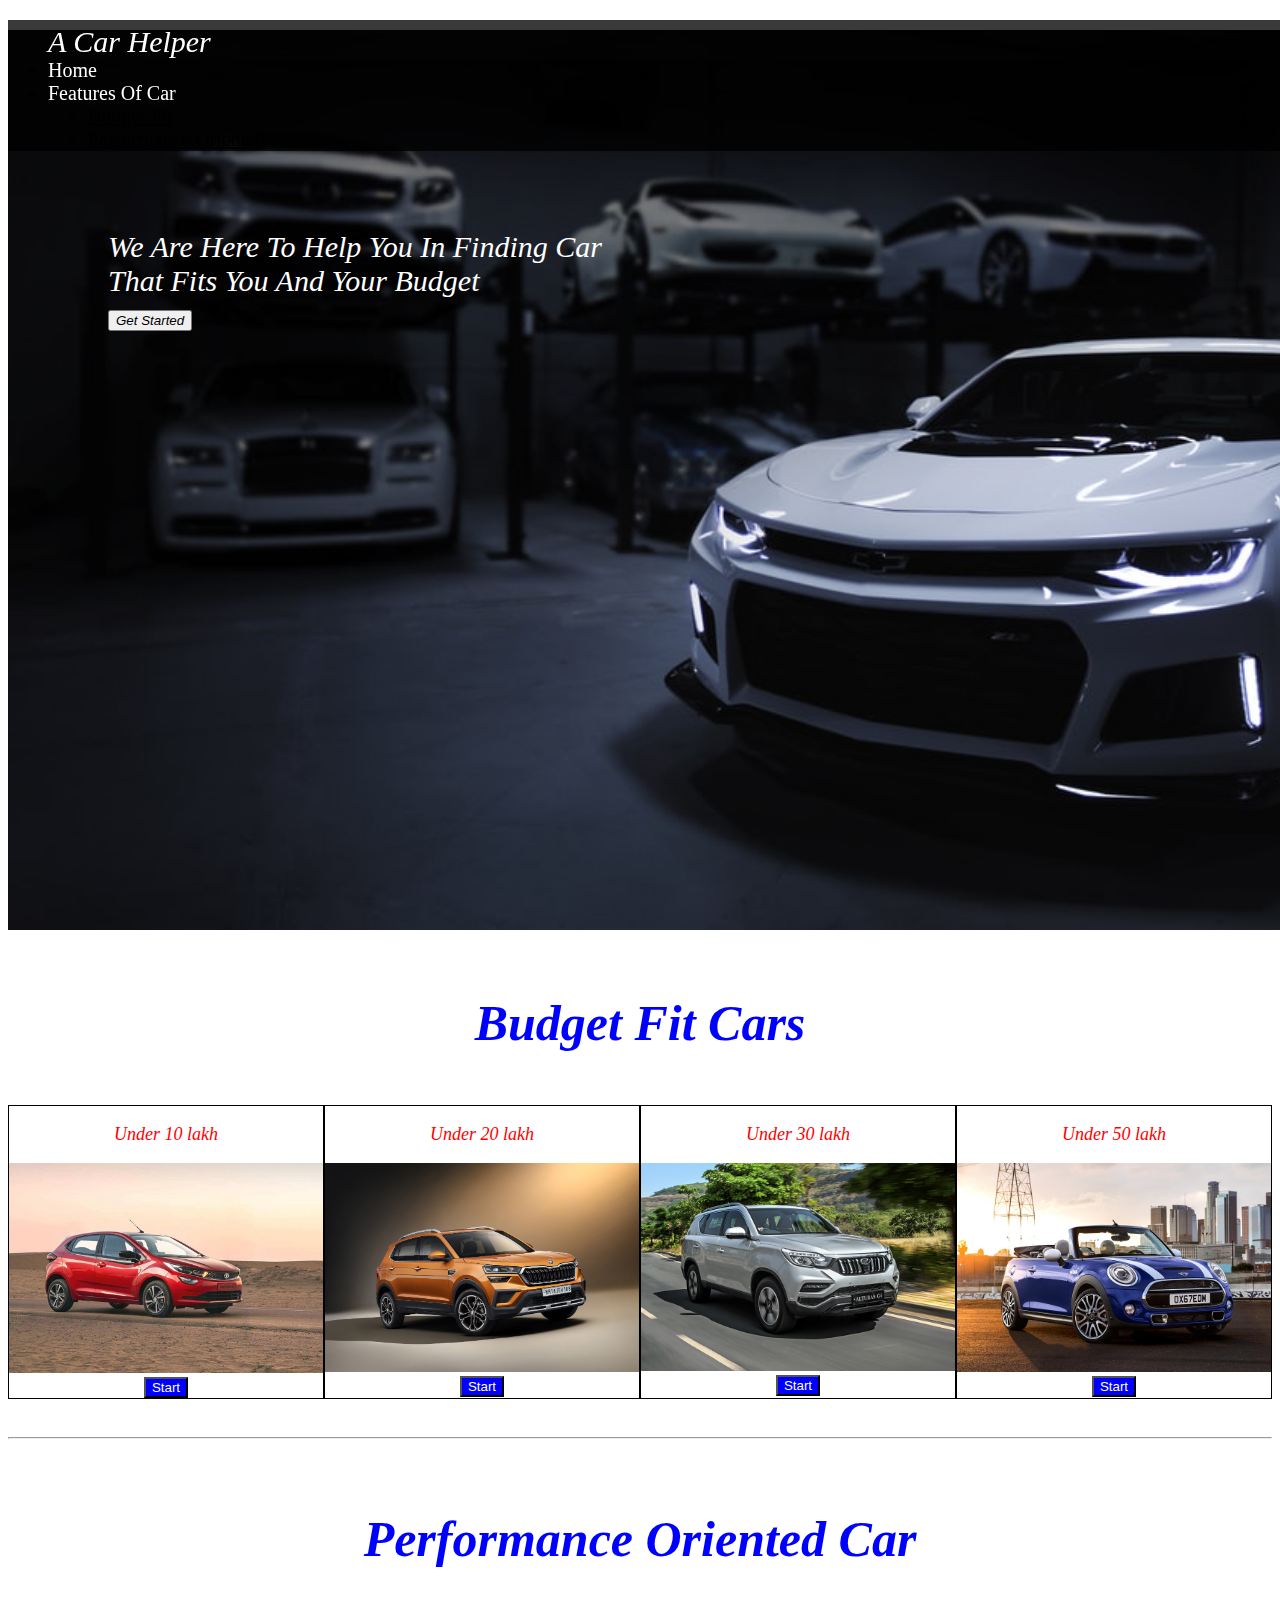
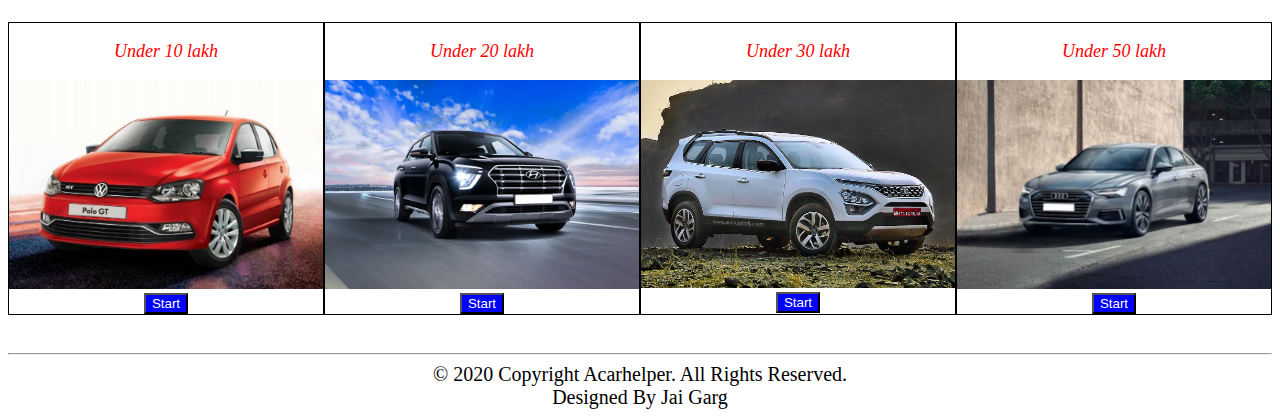
<file: index.html>
<!DOCTYPE html>
<head>
    <title>Car Helper</title>
    <link rel="stylesheet" href="style.css">
    <link href="https://cdn.jsdelivr.net/npm/bootstrap@5.1.1/dist/css/bootstrap.min.css" rel="stylesheet" integrity="sha384-F3w7mX95PdgyTmZZMECAngseQB83DfGTowi0iMjiWaeVhAn4FJkqJByhZMI3AhiU" crossorigin="anonymous" />
    <script src="https://cdn.jsdelivr.net/npm/bootstrap@5.1.1/dist/js/bootstrap.bundle.min.js" integrity="sha384-/bQdsTh/da6pkI1MST/rWKFNjaCP5gBSY4sEBT38Q/9RBh9AH40zEOg7Hlq2THRZ" crossorigin="anonymous"></script>
    <script src="https://ajax.googleapis.com/ajax/libs/jquery/3.5.1/jquery.min.js"></script>
    
</head>
<body style="background-color:white;">
<div class="style" style="height:100vh; width: 100vw;" > 
<div class="sticky" id="menu-bar" id="mediachanger" >

  <ul class="nav justify-content-lg-evenly justify-content-sm-around" id="texteditor"  >
    <p id="line1" id="helper" >A Car Helper</p>
    <li class="nav-item "  >
      <a class="nav-link active" aria-current="page" href="#" style="text-decoration:none; color:white;">Home</a>
    </li>
    <li class="nav-item dropdown" >
      <a class="nav-link dropdown-toggle" data-bs-toggle="dropdown" href="#" role="button" aria-expanded="false" style="text-decoration:none; color:white;">Features Of Car</a>
      <ul class="dropdown-menu">
        
        <li class="font"><a class="dropdown-item" href="#budgetfitcar">Budget Fit</a></li>
        <li class="font"><a class="dropdown-item" href="#performanceorient">Performance Oriented</a></li>
      </ul>
    </li>
  </ul>
</div>

<div>
  <p id ="start"> We Are Here To Help You In Finding Car<br> That Fits You And Your Budget <br>
  <button type="button" class="btn btn-light" id="btn"><a href="#budgetfitcar" style="text-decoration:none; color:black;"> Get Started </a></button>
</p>
</div>
</div>
<div id="budgetfitcar">
<div class="intro" >
  <h1 class="para">Budget Fit Cars </h1>
  <div class="introductory"> 
  <div class="boxes" >
    
    <p class="boxheading"> Under 10 lakh</p>
    <img src="altroz.jpg" alt="" class="carimg">
    <br>
    <button type="button"  class="btnbox" > <a href="under10lakhbf.html"  class="anchor"> Start </a>
    </button>
</div> <br>
  <div class="boxes" >
    <p class="boxheading"> Under 20 lakh</p>
    <img src="kushaq2.jpg" class="carimg">
    <br>
    <button class="btnbox" > <a href="under20lakhbf.html" class="anchor"> Start </a></button>
  </div><br>
  <div class="boxes ">
    <p class="boxheading"> Under 30 lakh</p>
    <img src="alturas.jpg" class="carimg"><br>
    <button class="btnbox"> <a href="under30lakhbf.html" class="anchor">Start </a></button></div>
    <br>
    <div class="boxes ">
    <p class="boxheading"> Under 50 lakh</p>
    <img src="cooperconvert.jpg" class="carimg"><br>
    <button class="btnbox"> <a href="under50lakhbf.html" class="anchor">Start</a></button>
    <br> 
  </div>
  </div>
  </div>
</div>
<hr>
<div class="intro" id="performanceorient">
<h1 class="para">Performance Oriented Car </h1>
<div class="introductory">
  
<div class="boxes">
  <p class="boxheading"> Under 10 lakh</p>
  <img src="polo.jpg" alt="" class="carimg">
  <br>

  <button class="btnbox"> <a class="anchor" href="under10lkh.html"> Start  </a></button>
</div><br>
<div class="boxes">
  <p class="boxheading"> Under 20 lakh</p>
  <img src="creta.webp" class="carimg">
  <br>
  <button class="btnbox"> <a href="under20lkhpo.html" class="anchor"> Start </a></button>
</div><br>
<div class="boxes ">
  <p class="boxheading"> Under 30 lakh</p>
  <img src="safari.jpg" class="carimg"><br>
  <button class="btnbox"> <a href="under30lkhpo.html" class="anchor">Start </a></button></div>
  <br>
  <div class="boxes ">
  <p class="boxheading"> Under 50 lakh</p>
  <img src="audi.jpg" class="carimg"><br>
  <button class="btnbox"> <a href="under50lkhpo.html" class="anchor">Start</a></button>
</div>
</div>
</div>
<hr>
<div >
  <p class="footer" style="text-align:center;"> &copy; 2020 Copyright Acarhelper. All Rights Reserved.</p>
<p class="footer" style="text-align:center;">Designed By Jai Garg</p>

</div>
 <script>

  window.addEventListener('scroll', function(){
    let navbar= document.getElementById("menu-bar");
    if(window.pageYOffset >= 50){
         navbar.classList.add('sticky');
    }else{
      navbar.classList.remove('sticky');
    }
  })       
</script>
</body>
</file>
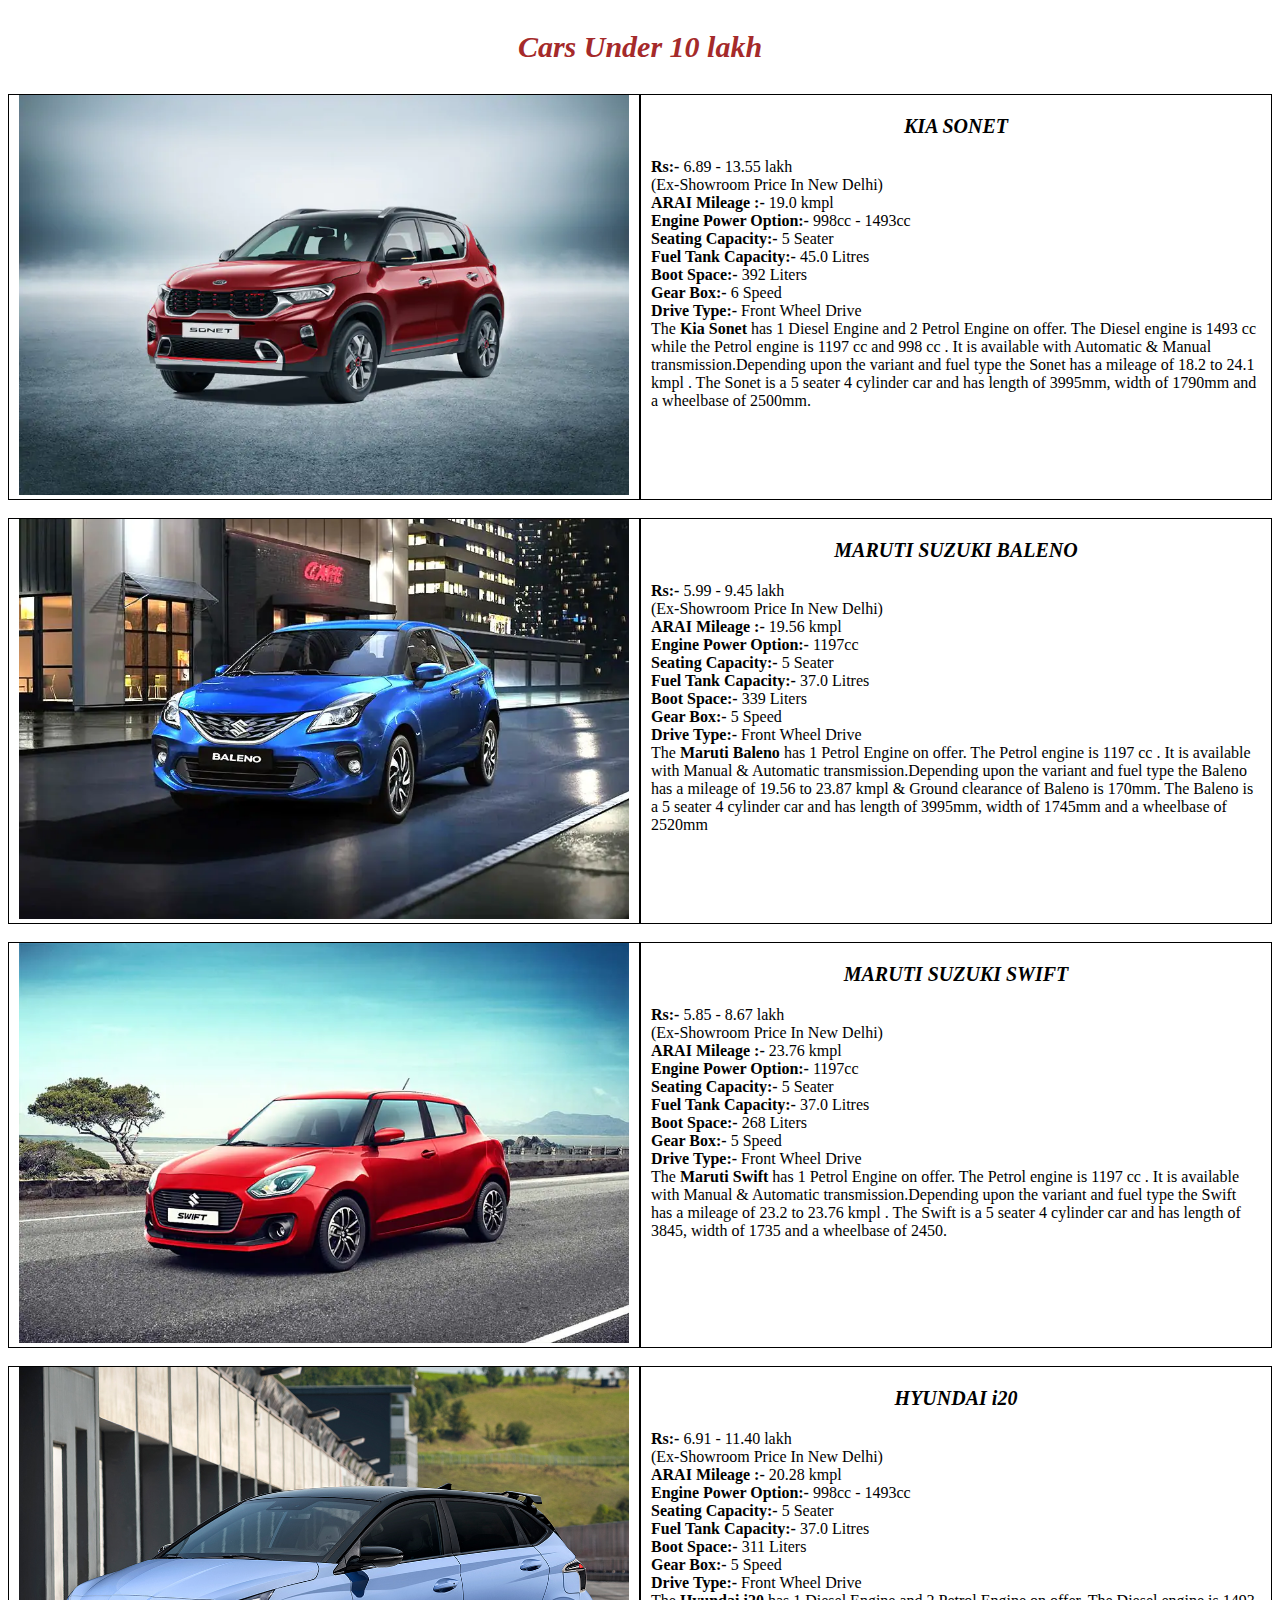
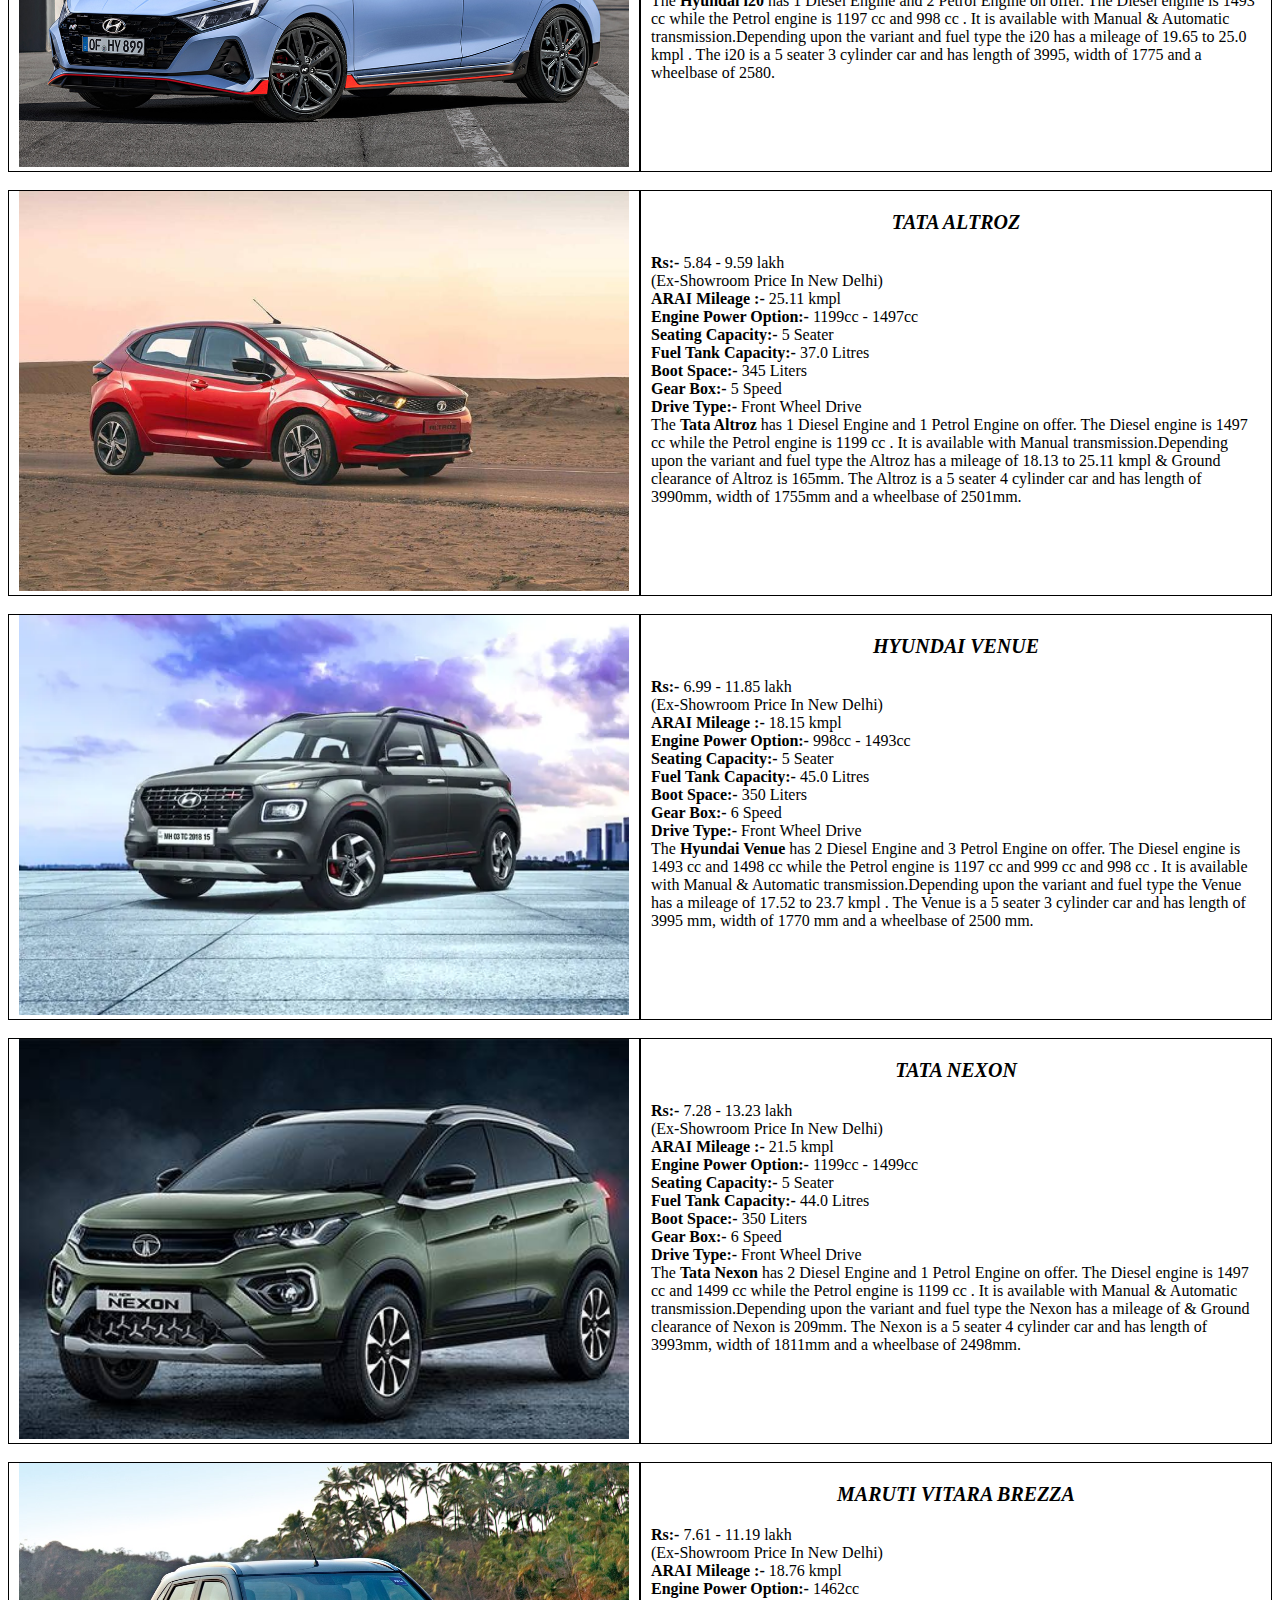
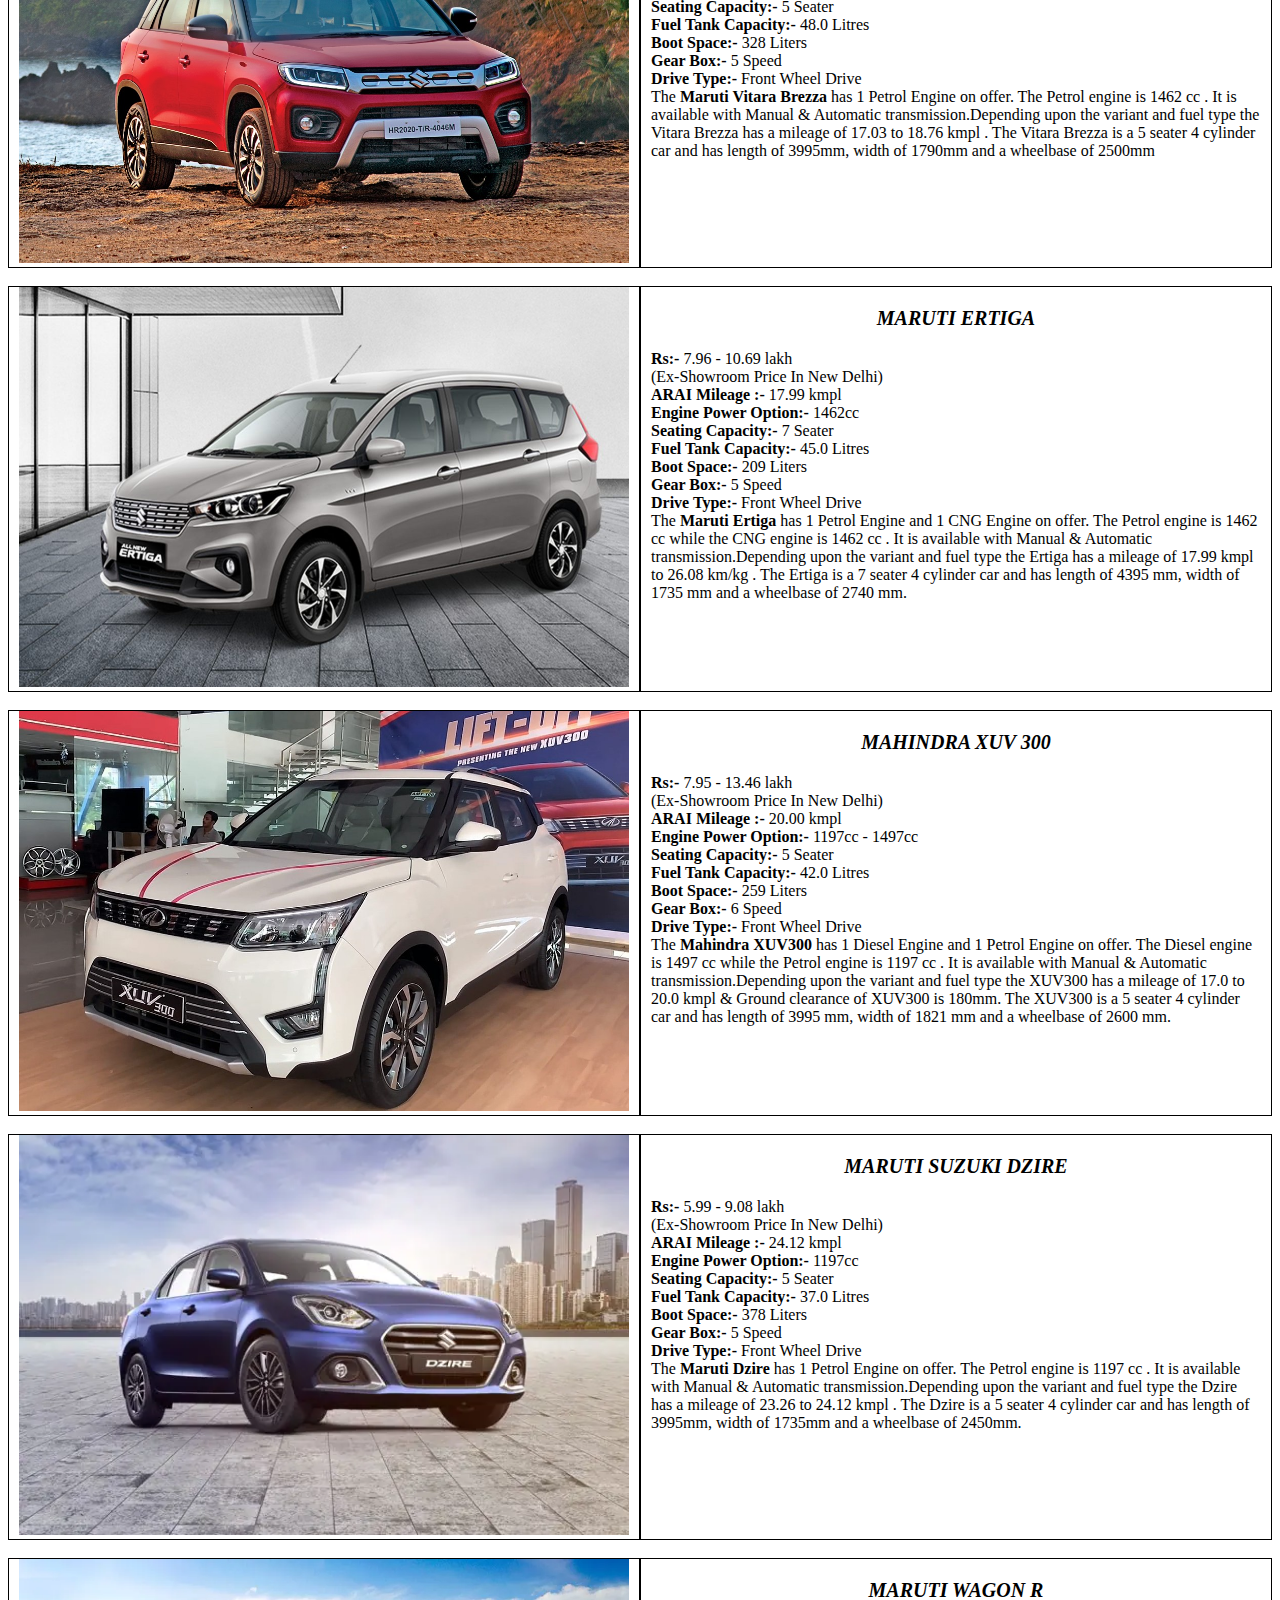
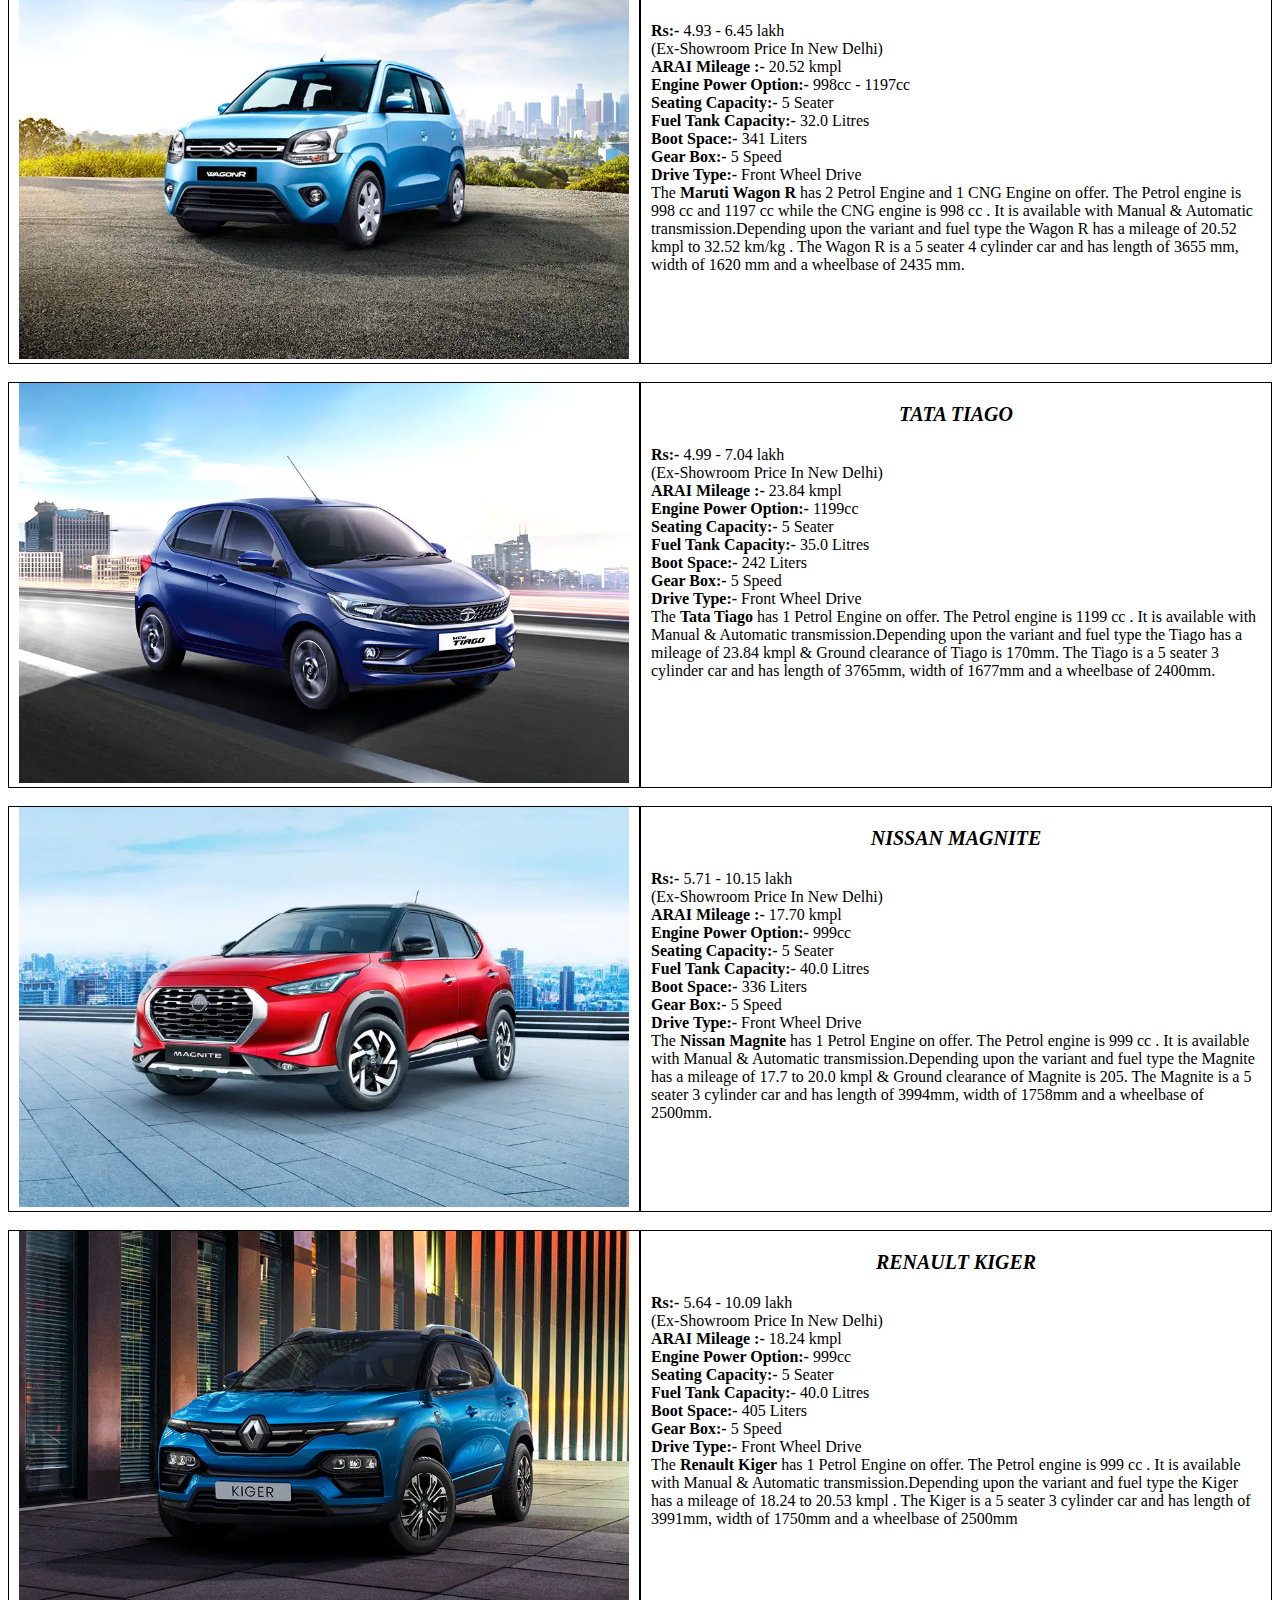
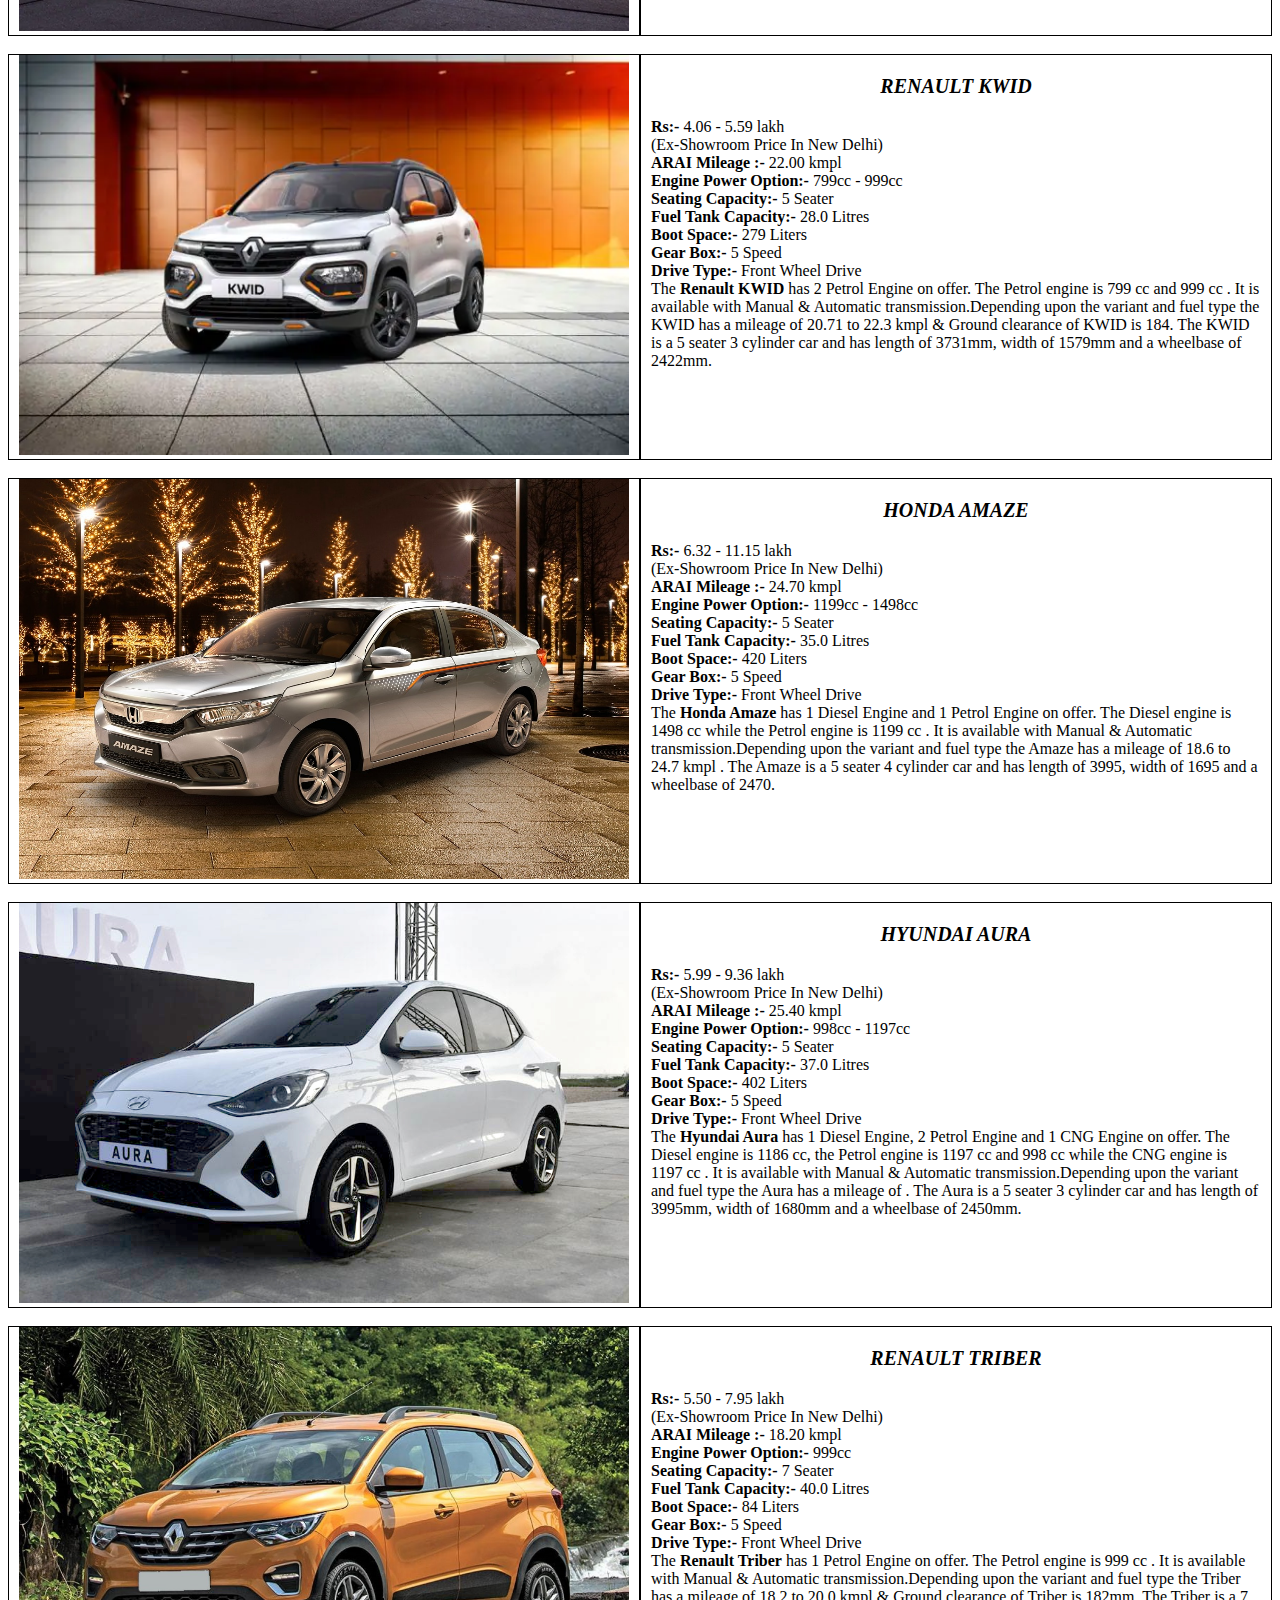
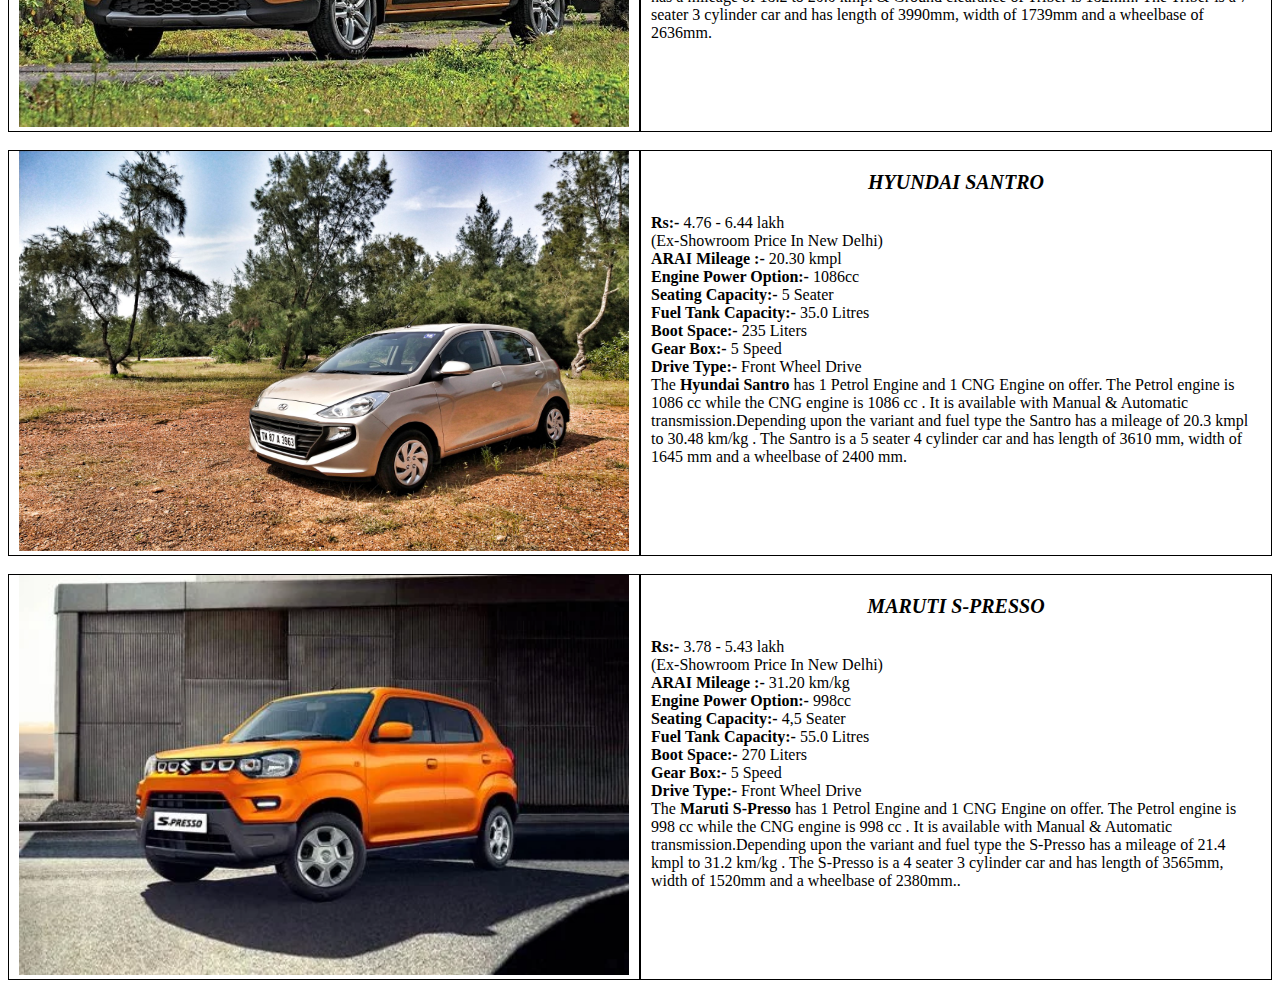
<file: under10lakhbf.html>
<!DOCTYPE html>
<html lang="en">
<head>
    <meta charset="UTF-8">
    <meta http-equiv="X-UA-Compatible" content="IE=edge">
    <meta name="viewport" content="width=device-width, initial-scale=1.0">
    <link href="https://cdn.jsdelivr.net/npm/bootstrap@5.1.1/dist/css/bootstrap.min.css" rel="stylesheet" integrity="sha384-F3w7mX95PdgyTmZZMECAngseQB83DfGTowi0iMjiWaeVhAn4FJkqJByhZMI3AhiU" crossorigin="anonymous" />
    <script src="https://cdn.jsdelivr.net/npm/bootstrap@5.1.1/dist/js/bootstrap.bundle.min.js" integrity="sha384-/bQdsTh/da6pkI1MST/rWKFNjaCP5gBSY4sEBT38Q/9RBh9AH40zEOg7Hlq2THRZ" crossorigin="anonymous"></script>
    <script src="https://ajax.googleapis.com/ajax/libs/jquery/3.5.1/jquery.min.js"></script>
    <title>Budget fit cars</title>
    <style>
        #main{
            /* background-color:crimson; */
        }
.box{
    display:flex;
    
}
.info{
    border:1px solid black;
    /* padding:0px 50px; */
    width:50%;
    padding:0px 10px;
}
img{
    width:100%;
    max-height:400px;
    padding:0px;
    height:100vh;
    /* width:100vw; */
}
.firstline{
    text-align:center;
    font-size:20px;
    font-style: italic;
}
h1{
    text-align:center;
    font-size:30px;
    padding:10px;
    font-style: italic;
    color:brown;
}
@media only screen and (max-width:1000px){
    .box{
        display:block;
    }
    .info{
        /* display:inline-flexbox; */
        width:100%;
    }
    img{
        height:auto;
    }
}
    </style>
</head>
<body>
    
    <div id="main" class="container">
        <h1> Cars Under 10 lakh</h1>
    <div class="box ">
        <div id="img" class="info">
        <img src="kiasonet.webp" alt="">
        </div>
        <div id="content" class="info">
        <p class="firstline"> <b> KIA SONET </b></p>
        <p> <b> Rs:- </b> 6.89 - 13.55 lakh <br> (Ex-Showroom Price In New Delhi) <br>
             <b> ARAI Mileage :- </b>19.0 kmpl <br>         
            <b> Engine Power Option:-</b> 998cc - 1493cc <br>
            <b> Seating Capacity:- </b> 5 Seater <br> 
            <b>Fuel Tank Capacity:-</b> 45.0 Litres <br> 
            <b>Boot Space:-</b> 392 Liters <br> 
         <b>Gear Box:-</b> 6 Speed <br>
          <b>Drive Type:-</b> Front Wheel Drive <br> 
         The<b> Kia Sonet </b> has 1 Diesel Engine and 2 Petrol Engine on offer. The Diesel engine is 1493 cc while the Petrol engine is 1197 cc and 998 cc . It is available with Automatic & Manual transmission.Depending upon the variant and fuel type the Sonet has a mileage of 18.2 to 24.1 kmpl . The Sonet is a 5 seater 4 cylinder car and has length of 3995mm, width of 1790mm and a wheelbase of 2500mm. </p>
        </div>
    </div>
    <br>
        <div class="box">
        <div id="img" class="info">
            <img src="baleno.webp" alt="">
            </div>
            <div id="content" class="info">
            <p class="firstline"> <b> MARUTI SUZUKI BALENO </b></p>
            <p> <b> Rs:- </b> 5.99 - 9.45 lakh <br> (Ex-Showroom Price In New Delhi) <br>
                 <b> ARAI Mileage :- </b>19.56 kmpl <br>         
                <b> Engine Power Option:-</b> 1197cc <br>
                <b> Seating Capacity:- </b> 5 Seater <br> 
                <b>Fuel Tank Capacity:-</b> 37.0 Litres <br> 
                <b>Boot Space:-</b> 339 Liters <br> 
             <b>Gear Box:-</b> 5 Speed <br>
              <b>Drive Type:-</b> Front Wheel Drive <br>
              The <b> Maruti Baleno </b>has 1 Petrol Engine on offer. The Petrol engine is 1197 cc . It is available with Manual & Automatic transmission.Depending upon the variant and fuel type the Baleno has a mileage of 19.56 to 23.87 kmpl & Ground clearance of Baleno is 170mm. The Baleno is a 5 seater 4 cylinder car and has length of 3995mm, width of 1745mm and a wheelbase of 2520mm </p>
            </div>
        </div>
        <br>
        <div class="box">
        <div id="img" class="info">
            <img src="swift.jpg" alt="">
            </div>
            <div id="content" class="info">
            <p class="firstline"> <b> MARUTI SUZUKI SWIFT </b></p>
            <p> <b> Rs:- </b> 5.85 - 8.67 lakh <br> (Ex-Showroom Price In New Delhi) <br>
                 <b> ARAI Mileage :- </b>23.76 kmpl <br>         
                <b> Engine Power Option:-</b> 1197cc <br>
                <b> Seating Capacity:- </b> 5 Seater <br> 
                <b>Fuel Tank Capacity:-</b> 37.0 Litres <br> 
                <b>Boot Space:-</b> 268 Liters <br> 
             <b>Gear Box:-</b> 5 Speed <br>
              <b>Drive Type:-</b> Front Wheel Drive <br>
              The <b> Maruti Swift </b> has 1 Petrol Engine on offer. The Petrol engine is 1197 cc . It is available with Manual & Automatic transmission.Depending upon the variant and fuel type the Swift has a mileage of 23.2 to 23.76 kmpl . The Swift is a 5 seater 4 cylinder car and has length of 3845, width of 1735 and a wheelbase of 2450. </p>
            </div>
        </div>
        <br>
        <div class="box">
        <div id="img" class="info">
            <img src="hyundai20.jpg" alt="">
            </div>
            <div id="content" class="info">
            <p class="firstline"> <b> HYUNDAI i20 </b></p>
            <p> <b> Rs:- </b> 6.91 - 11.40 lakh <br> (Ex-Showroom Price In New Delhi) <br>
                 <b> ARAI Mileage :- </b>20.28 kmpl <br>         
                <b> Engine Power Option:-</b> 998cc - 1493cc <br>
                <b> Seating Capacity:- </b> 5 Seater <br> 
                <b>Fuel Tank Capacity:-</b> 37.0 Litres <br> 
                <b>Boot Space:-</b> 311 Liters <br> 
             <b>Gear Box:-</b> 5 Speed <br>
              <b>Drive Type:-</b> Front Wheel Drive <br>
              The <b> Hyundai i20</b> has 1 Diesel Engine and 2 Petrol Engine on offer. The Diesel engine is 1493 cc while the Petrol engine is 1197 cc and 998 cc . It is available with Manual & Automatic transmission.Depending upon the variant and fuel type the i20 has a mileage of 19.65 to 25.0 kmpl . The i20 is a 5 seater 3 cylinder car and has length of 3995, width of 1775 and a wheelbase of 2580. </p>
            </div>
        </div>
        <br>
        <div class="box">
        <div id="img" class="info">
            <img src="altroz.jpg" alt="">
            </div>
            <div id="content" class="info">
            <p class="firstline"> <b> TATA ALTROZ </b></p>
            <p> <b> Rs:- </b> 5.84 - 9.59 lakh <br> (Ex-Showroom Price In New Delhi) <br>
                 <b> ARAI Mileage :- </b>25.11 kmpl <br>         
                <b> Engine Power Option:-</b> 1199cc - 1497cc <br>
                <b> Seating Capacity:- </b> 5 Seater <br> 
                <b>Fuel Tank Capacity:-</b> 37.0 Litres <br> 
                <b>Boot Space:-</b> 345 Liters <br> 
             <b>Gear Box:-</b> 5 Speed <br>
              <b>Drive Type:-</b> Front Wheel Drive <br>
              The <b> Tata Altroz</b> has 1 Diesel Engine and 1 Petrol Engine on offer. The Diesel engine is 1497 cc while the Petrol engine is 1199 cc . It is available with Manual transmission.Depending upon the variant and fuel type the Altroz has a mileage of 18.13 to 25.11 kmpl & Ground clearance of Altroz is 165mm. The Altroz is a 5 seater 4 cylinder car and has length of 3990mm, width of 1755mm and a wheelbase of 2501mm. </p>
            </div>
        </div>
        <br>
        <div class="box">
        <div id="img" class="info">
            <img src="venue.webp" alt="">
            </div>
            <div id="content" class="info">
            <p class="firstline"> <b> HYUNDAI VENUE </b></p>
            <p> <b> Rs:- </b> 6.99 - 11.85 lakh <br> (Ex-Showroom Price In New Delhi) <br>
                 <b> ARAI Mileage :- </b>18.15 kmpl <br>         
                <b> Engine Power Option:-</b> 998cc - 1493cc <br>
                <b> Seating Capacity:- </b> 5 Seater <br> 
                <b>Fuel Tank Capacity:-</b> 45.0 Litres <br> 
                <b>Boot Space:-</b> 350 Liters <br> 
             <b>Gear Box:-</b> 6 Speed <br>
              <b>Drive Type:-</b> Front Wheel Drive <br>
              The <b> Hyundai Venue </b>has 2 Diesel Engine and 3 Petrol Engine on offer. The Diesel engine is 1493 cc and 1498 cc while the Petrol engine is 1197 cc and 999 cc and 998 cc . It is available with Manual & Automatic transmission.Depending upon the variant and fuel type the Venue has a mileage of 17.52 to 23.7 kmpl . The Venue is a 5 seater 3 cylinder car and has length of 3995 mm, width of 1770 mm and a wheelbase of 2500 mm. </p>
            </div>
        </div>
        <br>
        <div class="box">
        <div id="img" class="info">
            <img src="nexon.jpg" alt="">
            </div>
            <div id="content" class="info">
            <p class="firstline"> <b> TATA NEXON </b></p>
            <p> <b> Rs:- </b> 7.28 - 13.23 lakh <br> (Ex-Showroom Price In New Delhi) <br>
                 <b> ARAI Mileage :- </b>21.5 kmpl <br>         
                <b> Engine Power Option:-</b> 1199cc - 1499cc <br>
                <b> Seating Capacity:- </b> 5 Seater <br> 
                <b>Fuel Tank Capacity:-</b> 44.0 Litres <br> 
                <b>Boot Space:-</b> 350 Liters <br> 
             <b>Gear Box:-</b> 6 Speed <br>
              <b>Drive Type:-</b> Front Wheel Drive <br>
              The <b> Tata Nexon</b> has 2 Diesel Engine and 1 Petrol Engine on offer. The Diesel engine is 1497 cc and 1499 cc while the Petrol engine is 1199 cc . It is available with Manual & Automatic transmission.Depending upon the variant and fuel type the Nexon has a mileage of & Ground clearance of Nexon is 209mm. The Nexon is a 5 seater 4 cylinder car and has length of 3993mm, width of 1811mm and a wheelbase of 2498mm. </p>
            </div>
        </div>
        <br>
        <div class="box">
        <div id="img" class="info">
            <img src="brezza.jpg" alt="">
            </div>
            <div id="content" class="info">
            <p class="firstline"> <b> MARUTI VITARA BREZZA </b></p>
            <p> <b> Rs:- </b> 7.61 - 11.19 lakh <br> (Ex-Showroom Price In New Delhi) <br>
                 <b> ARAI Mileage :- </b>18.76 kmpl <br>         
                <b> Engine Power Option:-</b> 1462cc <br>
                <b> Seating Capacity:- </b> 5 Seater <br> 
                <b>Fuel Tank Capacity:-</b> 48.0 Litres <br> 
                <b>Boot Space:-</b> 328 Liters <br> 
             <b>Gear Box:-</b> 5 Speed <br>
              <b>Drive Type:-</b> Front Wheel Drive <br>
              The <b> Maruti Vitara Brezza </b>has 1 Petrol Engine on offer. The Petrol engine is 1462 cc . It is available with Manual & Automatic transmission.Depending upon the variant and fuel type the Vitara Brezza has a mileage of 17.03 to 18.76 kmpl . The Vitara Brezza is a 5 seater 4 cylinder car and has length of 3995mm, width of 1790mm and a wheelbase of 2500mm </p>
            </div>
        </div>
        <br>
        <div class="box">
        <div id="img" class="info">
            <img src="ertiga.jpg" alt="">
            </div>
            <div id="content" class="info">
            <p class="firstline"> <b> MARUTI ERTIGA </b></p>
            <p> <b> Rs:- </b> 7.96 - 10.69 lakh <br> (Ex-Showroom Price In New Delhi) <br>
                 <b> ARAI Mileage :- </b>17.99 kmpl <br>         
                <b> Engine Power Option:-</b> 1462cc <br>
                <b> Seating Capacity:- </b> 7 Seater <br> 
                <b>Fuel Tank Capacity:-</b> 45.0 Litres <br> 
                <b>Boot Space:-</b> 209 Liters <br> 
             <b>Gear Box:-</b> 5 Speed <br>
              <b>Drive Type:-</b> Front Wheel Drive <br>
              The <b> Maruti Ertiga </b>has 1 Petrol Engine and 1 CNG Engine on offer. The Petrol engine is 1462 cc while the CNG engine is 1462 cc . It is available with Manual & Automatic transmission.Depending upon the variant and fuel type the Ertiga has a mileage of 17.99 kmpl to 26.08 km/kg . The Ertiga is a 7 seater 4 cylinder car and has length of 4395 mm, width of 1735 mm and a wheelbase of 2740 mm. </p>
            </div>
        </div>
        <br>
        <div class="box">
        <div id="img" class="info">
            <img src="xuv300.jpg" alt="">
            </div>
            <div id="content" class="info">
            <p class="firstline"> <b> MAHINDRA XUV 300 </b></p>
            <p> <b> Rs:- </b> 7.95 - 13.46 lakh <br> (Ex-Showroom Price In New Delhi) <br>
                 <b> ARAI Mileage :- </b>20.00 kmpl <br>         
                <b> Engine Power Option:-</b> 1197cc - 1497cc <br>
                <b> Seating Capacity:- </b> 5 Seater <br> 
                <b>Fuel Tank Capacity:-</b> 42.0 Litres <br> 
                <b>Boot Space:-</b> 259 Liters <br> 
             <b>Gear Box:-</b> 6 Speed <br>
              <b>Drive Type:-</b> Front Wheel Drive <br>
              The <b> Mahindra XUV300</b> has 1 Diesel Engine and 1 Petrol Engine on offer. The Diesel engine is 1497 cc while the Petrol engine is 1197 cc . It is available with Manual & Automatic transmission.Depending upon the variant and fuel type the XUV300 has a mileage of 17.0 to 20.0 kmpl & Ground clearance of XUV300 is 180mm. The XUV300 is a 5 seater 4 cylinder car and has length of 3995 mm, width of 1821 mm and a wheelbase of 2600 mm. </p>
            </div>
        </div>
        <br>
        <div class="box">
        <div id="img" class="info">
            <img src="dzire.webp" alt="">
            </div>
            <div id="content" class="info">
            <p class="firstline"> <b> MARUTI SUZUKI DZIRE </b></p>
            <p> <b> Rs:- </b> 5.99 - 9.08 lakh <br> (Ex-Showroom Price In New Delhi) <br>
                 <b> ARAI Mileage :- </b>24.12 kmpl <br>         
                <b> Engine Power Option:-</b> 1197cc  <br>
                <b> Seating Capacity:- </b> 5 Seater <br> 
                <b>Fuel Tank Capacity:-</b> 37.0 Litres <br> 
                <b>Boot Space:-</b> 378 Liters <br> 
             <b>Gear Box:-</b> 5 Speed <br>
              <b>Drive Type:-</b> Front Wheel Drive <br>
              The <b> Maruti Dzire</b> has 1 Petrol Engine on offer. The Petrol engine is 1197 cc . It is available with Manual & Automatic transmission.Depending upon the variant and fuel type the Dzire has a mileage of 23.26 to 24.12 kmpl . The Dzire is a 5 seater 4 cylinder car and has length of 3995mm, width of 1735mm and a wheelbase of 2450mm. </p>
            </div>
        </div>
        <br>
        <div class="box">
        <div id="img" class="info">
            <img src="wagonr.webp" alt="">
            </div>
            <div id="content" class="info">
            <p class="firstline"> <b> MARUTI WAGON R </b></p>
            <p> <b> Rs:- </b> 4.93 - 6.45 lakh <br> (Ex-Showroom Price In New Delhi) <br>
                 <b> ARAI Mileage :- </b>20.52 kmpl <br>         
                <b> Engine Power Option:-</b> 998cc - 1197cc  <br>
                <b> Seating Capacity:- </b> 5 Seater <br> 
                <b>Fuel Tank Capacity:-</b> 32.0 Litres <br> 
                <b>Boot Space:-</b> 341 Liters <br> 
             <b>Gear Box:-</b> 5 Speed <br>
              <b>Drive Type:-</b> Front Wheel Drive <br>
              The <b> Maruti Wagon R </b>has 2 Petrol Engine and 1 CNG Engine on offer. The Petrol engine is 998 cc and 1197 cc while the CNG engine is 998 cc . It is available with Manual & Automatic transmission.Depending upon the variant and fuel type the Wagon R has a mileage of 20.52 kmpl to 32.52 km/kg . The Wagon R is a 5 seater 4 cylinder car and has length of 3655 mm, width of 1620 mm and a wheelbase of 2435 mm. </p>
            </div>
        </div>
        <br>
        <div class="box">
        <div id="img" class="info">
            <img src="tiago.jpg" alt="">
            </div>
            <div id="content" class="info">
            <p class="firstline"> <b> TATA TIAGO </b></p>
            <p> <b> Rs:- </b> 4.99 - 7.04 lakh <br> (Ex-Showroom Price In New Delhi) <br>
                 <b> ARAI Mileage :- </b>23.84 kmpl <br>         
                <b> Engine Power Option:-</b> 1199cc  <br>
                <b> Seating Capacity:- </b> 5 Seater <br> 
                <b>Fuel Tank Capacity:-</b> 35.0 Litres <br> 
                <b>Boot Space:-</b> 242 Liters <br> 
             <b>Gear Box:-</b> 5 Speed <br>
              <b>Drive Type:-</b> Front Wheel Drive <br>
              The <b> Tata Tiago </b>has 1 Petrol Engine on offer. The Petrol engine is 1199 cc . It is available with Manual & Automatic transmission.Depending upon the variant and fuel type the Tiago has a mileage of 23.84 kmpl & Ground clearance of Tiago is 170mm. The Tiago is a 5 seater 3 cylinder car and has length of 3765mm, width of 1677mm and a wheelbase of 2400mm. </p>
            </div>
        </div>
        <br>
        <div class="box">
        <div id="img" class="info">
            <img src="magnite.webp" alt="">
            </div>
            <div id="content" class="info">
            <p class="firstline"> <b> NISSAN MAGNITE </b></p>
            <p> <b> Rs:- </b> 5.71 - 10.15 lakh <br> (Ex-Showroom Price In New Delhi) <br>
                 <b> ARAI Mileage :- </b>17.70 kmpl <br>         
                <b> Engine Power Option:-</b> 999cc  <br>
                <b> Seating Capacity:- </b> 5 Seater <br> 
                <b>Fuel Tank Capacity:-</b> 40.0 Litres <br> 
                <b>Boot Space:-</b> 336 Liters <br> 
             <b>Gear Box:-</b> 5 Speed <br>
              <b>Drive Type:-</b> Front Wheel Drive <br>
              The <b> Nissan Magnite</b> has 1 Petrol Engine on offer. The Petrol engine is 999 cc . It is available with Manual & Automatic transmission.Depending upon the variant and fuel type the Magnite has a mileage of 17.7 to 20.0 kmpl & Ground clearance of Magnite is 205. The Magnite is a 5 seater 3 cylinder car and has length of 3994mm, width of 1758mm and a wheelbase of 2500mm. </p>
            </div>
        </div>
        <br>
        <div class="box">
        <div id="img" class="info">
            <img src="kiger.webp" alt="">
            </div>
            <div id="content" class="info">
            <p class="firstline"> <b> RENAULT KIGER </b></p>
            <p> <b> Rs:- </b> 5.64 - 10.09 lakh <br> (Ex-Showroom Price In New Delhi) <br>
                 <b> ARAI Mileage :- </b>18.24 kmpl <br>         
                <b> Engine Power Option:-</b> 999cc  <br>
                <b> Seating Capacity:- </b> 5 Seater <br> 
                <b>Fuel Tank Capacity:-</b> 40.0 Litres <br> 
                <b>Boot Space:-</b> 405 Liters <br> 
             <b>Gear Box:-</b> 5 Speed <br>
              <b>Drive Type:-</b> Front Wheel Drive <br>
              The <b> Renault Kiger</b> has 1 Petrol Engine on offer. The Petrol engine is 999 cc . It is available with Manual & Automatic transmission.Depending upon the variant and fuel type the Kiger has a mileage of 18.24 to 20.53 kmpl . The Kiger is a 5 seater 3 cylinder car and has length of 3991mm, width of 1750mm and a wheelbase of 2500mm </p>
            </div>
        </div>
        <br>
        <div class="box">
        <div id="img" class="info">
            <img src="kwid.webp" alt="">
            </div>
            <div id="content" class="info">
            <p class="firstline"> <b> RENAULT KWID </b></p>
            <p> <b> Rs:- </b> 4.06 - 5.59 lakh <br> (Ex-Showroom Price In New Delhi) <br>
                 <b> ARAI Mileage :- </b>22.00 kmpl <br>         
                <b> Engine Power Option:-</b> 799cc - 999cc  <br>
                <b> Seating Capacity:- </b> 5 Seater <br> 
                <b>Fuel Tank Capacity:-</b> 28.0 Litres <br> 
                <b>Boot Space:-</b> 279 Liters <br> 
             <b>Gear Box:-</b> 5 Speed <br>
              <b>Drive Type:-</b> Front Wheel Drive <br>
              The <b> Renault KWID</b> has 2 Petrol Engine on offer. The Petrol engine is 799 cc and 999 cc . It is available with Manual & Automatic transmission.Depending upon the variant and fuel type the KWID has a mileage of 20.71 to 22.3 kmpl & Ground clearance of KWID is 184. The KWID is a 5 seater 3 cylinder car and has length of 3731mm, width of 1579mm and a wheelbase of 2422mm.</p>
            </div>
        </div>
        <br>
        <div class="box">
        <div id="img" class="info">
            <img src="amaze.webp" alt="">
            </div>
            <div id="content" class="info">
            <p class="firstline"> <b> HONDA AMAZE </b></p>
            <p> <b> Rs:- </b> 6.32 - 11.15 lakh <br> (Ex-Showroom Price In New Delhi) <br>
                 <b> ARAI Mileage :- </b>24.70 kmpl <br>         
                <b> Engine Power Option:-</b> 1199cc - 1498cc  <br>
                <b> Seating Capacity:- </b> 5 Seater <br> 
                <b>Fuel Tank Capacity:-</b> 35.0 Litres <br> 
                <b>Boot Space:-</b> 420 Liters <br> 
             <b>Gear Box:-</b> 5 Speed <br>
              <b>Drive Type:-</b> Front Wheel Drive <br>
              The <b> Honda Amaze</b> has 1 Diesel Engine and 1 Petrol Engine on offer. The Diesel engine is 1498 cc while the Petrol engine is 1199 cc . It is available with Manual & Automatic transmission.Depending upon the variant and fuel type the Amaze has a mileage of 18.6 to 24.7 kmpl . The Amaze is a 5 seater 4 cylinder car and has length of 3995, width of 1695 and a wheelbase of 2470.</p>
            </div>
        </div>
        <br>
        <div class="box">
        <div id="img" class="info">
            <img src="aura.jpg" alt="">
            </div>
            <div id="content" class="info">
            <p class="firstline"> <b> HYUNDAI AURA </b></p>
            <p> <b> Rs:- </b> 5.99 - 9.36 lakh <br> (Ex-Showroom Price In New Delhi) <br>
                 <b> ARAI Mileage :- </b>25.40 kmpl <br>         
                <b> Engine Power Option:-</b> 998cc - 1197cc  <br>
                <b> Seating Capacity:- </b> 5 Seater <br> 
                <b>Fuel Tank Capacity:-</b> 37.0 Litres <br> 
                <b>Boot Space:-</b> 402 Liters <br> 
             <b>Gear Box:-</b> 5 Speed <br>
              <b>Drive Type:-</b> Front Wheel Drive <br>
              The <b> Hyundai Aura</b> has 1 Diesel Engine, 2 Petrol Engine and 1 CNG Engine on offer. The Diesel engine is 1186 cc, the Petrol engine is 1197 cc and 998 cc while the CNG engine is 1197 cc . It is available with Manual & Automatic transmission.Depending upon the variant and fuel type the Aura has a mileage of . The Aura is a 5 seater 3 cylinder car and has length of 3995mm, width of 1680mm and a wheelbase of 2450mm.</p>
            </div>
        </div>
        <br>
        <div class="box">
            <div id="img" class="info">
                <img src="triber.jpg" alt="">
                </div>
                <div id="content" class="info">
                <p class="firstline"> <b> RENAULT TRIBER  </b></p>
                <p> <b> Rs:- </b> 5.50 - 7.95 lakh <br> (Ex-Showroom Price In New Delhi) <br>
                     <b> ARAI Mileage :- </b>18.20 kmpl <br>         
                    <b> Engine Power Option:-</b> 999cc  <br>
                    <b> Seating Capacity:- </b> 7 Seater <br> 
                    <b>Fuel Tank Capacity:-</b> 40.0 Litres <br> 
                    <b>Boot Space:-</b> 84 Liters <br> 
                 <b>Gear Box:-</b> 5 Speed <br>
                  <b>Drive Type:-</b> Front Wheel Drive <br>
                  The <b> Renault Triber</b> has 1 Petrol Engine on offer. The Petrol engine is 999 cc . It is available with Manual & Automatic transmission.Depending upon the variant and fuel type the Triber has a mileage of 18.2 to 20.0 kmpl & Ground clearance of Triber is 182mm. The Triber is a 7 seater 3 cylinder car and has length of 3990mm, width of 1739mm and a wheelbase of 2636mm.</p>
                </div>
            </div>
                <br>
                <div class="box">
                    <div id="img" class="info">
                        <img src="santro.jpeg" alt="">
                    </div>
                    <div id="content" class="info">
                        <p class="firstline"> <b> HYUNDAI SANTRO  </b></p>
                        <p> <b> Rs:- </b> 4.76 - 6.44 lakh <br> (Ex-Showroom Price In New Delhi) <br>
                             <b> ARAI Mileage :- </b>20.30 kmpl <br>         
                            <b> Engine Power Option:-</b> 1086cc  <br>
                            <b> Seating Capacity:- </b> 5 Seater <br> 
                            <b>Fuel Tank Capacity:-</b> 35.0 Litres <br> 
                            <b>Boot Space:-</b> 235 Liters <br> 
                         <b>Gear Box:-</b> 5 Speed <br>
                          <b>Drive Type:-</b> Front Wheel Drive <br>
                          The <b> Hyundai Santro</b> has 1 Petrol Engine and 1 CNG Engine on offer. The Petrol engine is 1086 cc while the CNG engine is 1086 cc . It is available with Manual & Automatic transmission.Depending upon the variant and fuel type the Santro has a mileage of 20.3 kmpl to 30.48 km/kg . The Santro is a 5 seater 4 cylinder car and has length of 3610 mm, width of 1645 mm and a wheelbase of 2400 mm.</p>
                    </div>
                </div>
                <br>
        <div class="box">
            <div id="img" class="info">
                <img src="spresso.jpg" alt="">
                </div>
                <div id="content" class="info">
                <p class="firstline"> <b> MARUTI S-PRESSO </b></p>
                <p> <b> Rs:- </b> 3.78 - 5.43 lakh <br> (Ex-Showroom Price In New Delhi) <br>
                     <b> ARAI Mileage :- </b>31.20 km/kg <br>         
                    <b> Engine Power Option:-</b> 998cc  <br>
                    <b> Seating Capacity:- </b> 4,5 Seater <br> 
                    <b>Fuel Tank Capacity:-</b> 55.0 Litres <br> 
                    <b>Boot Space:-</b> 270 Liters <br> 
                 <b>Gear Box:-</b> 5 Speed <br>
                  <b>Drive Type:-</b> Front Wheel Drive <br>
                  The <b> Maruti S-Presso </b>has 1 Petrol Engine and 1 CNG Engine on offer. The Petrol engine is 998 cc while the CNG engine is 998 cc . It is available with Manual & Automatic transmission.Depending upon the variant and fuel type the S-Presso has a mileage of 21.4 kmpl to 31.2 km/kg . The S-Presso is a 4 seater 3 cylinder car and has length of 3565mm, width of 1520mm and a wheelbase of 2380mm..</p>
                </div>
         </div>
    </div>
</body>
</html>
</file>
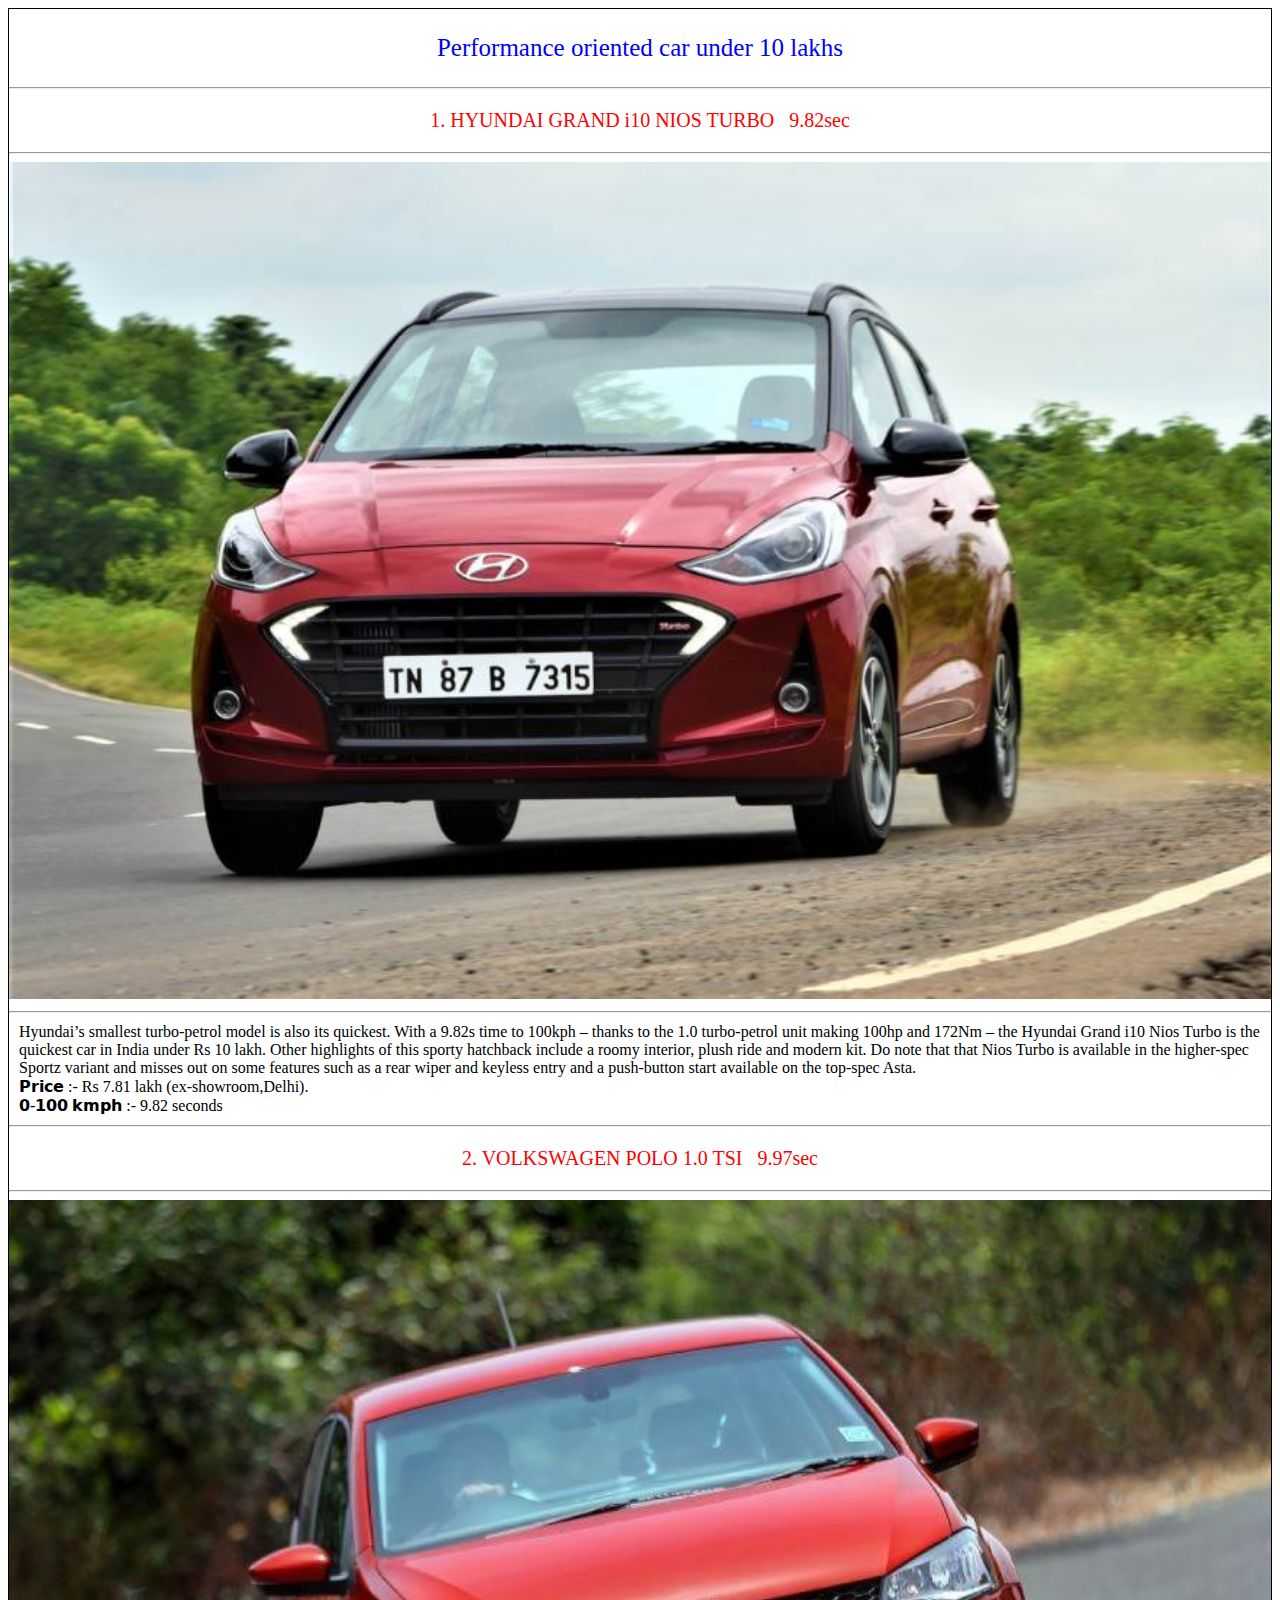
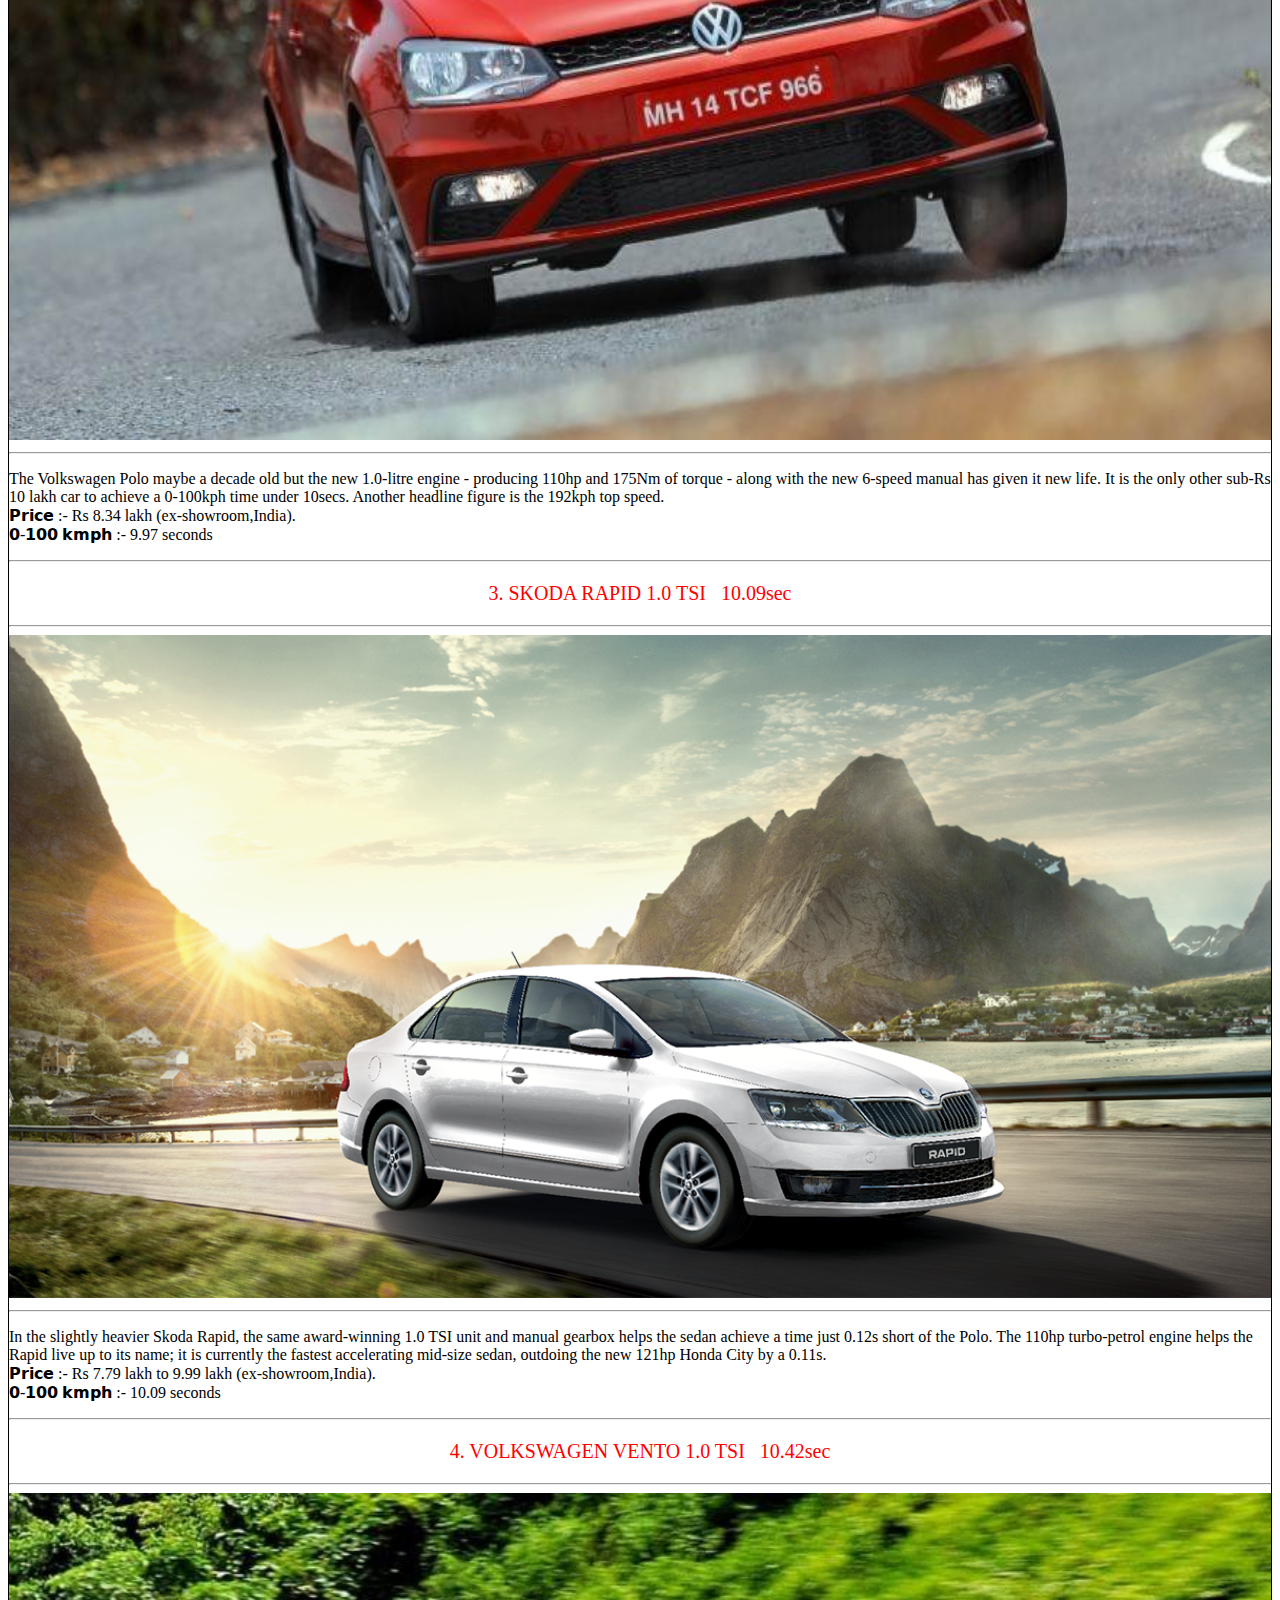
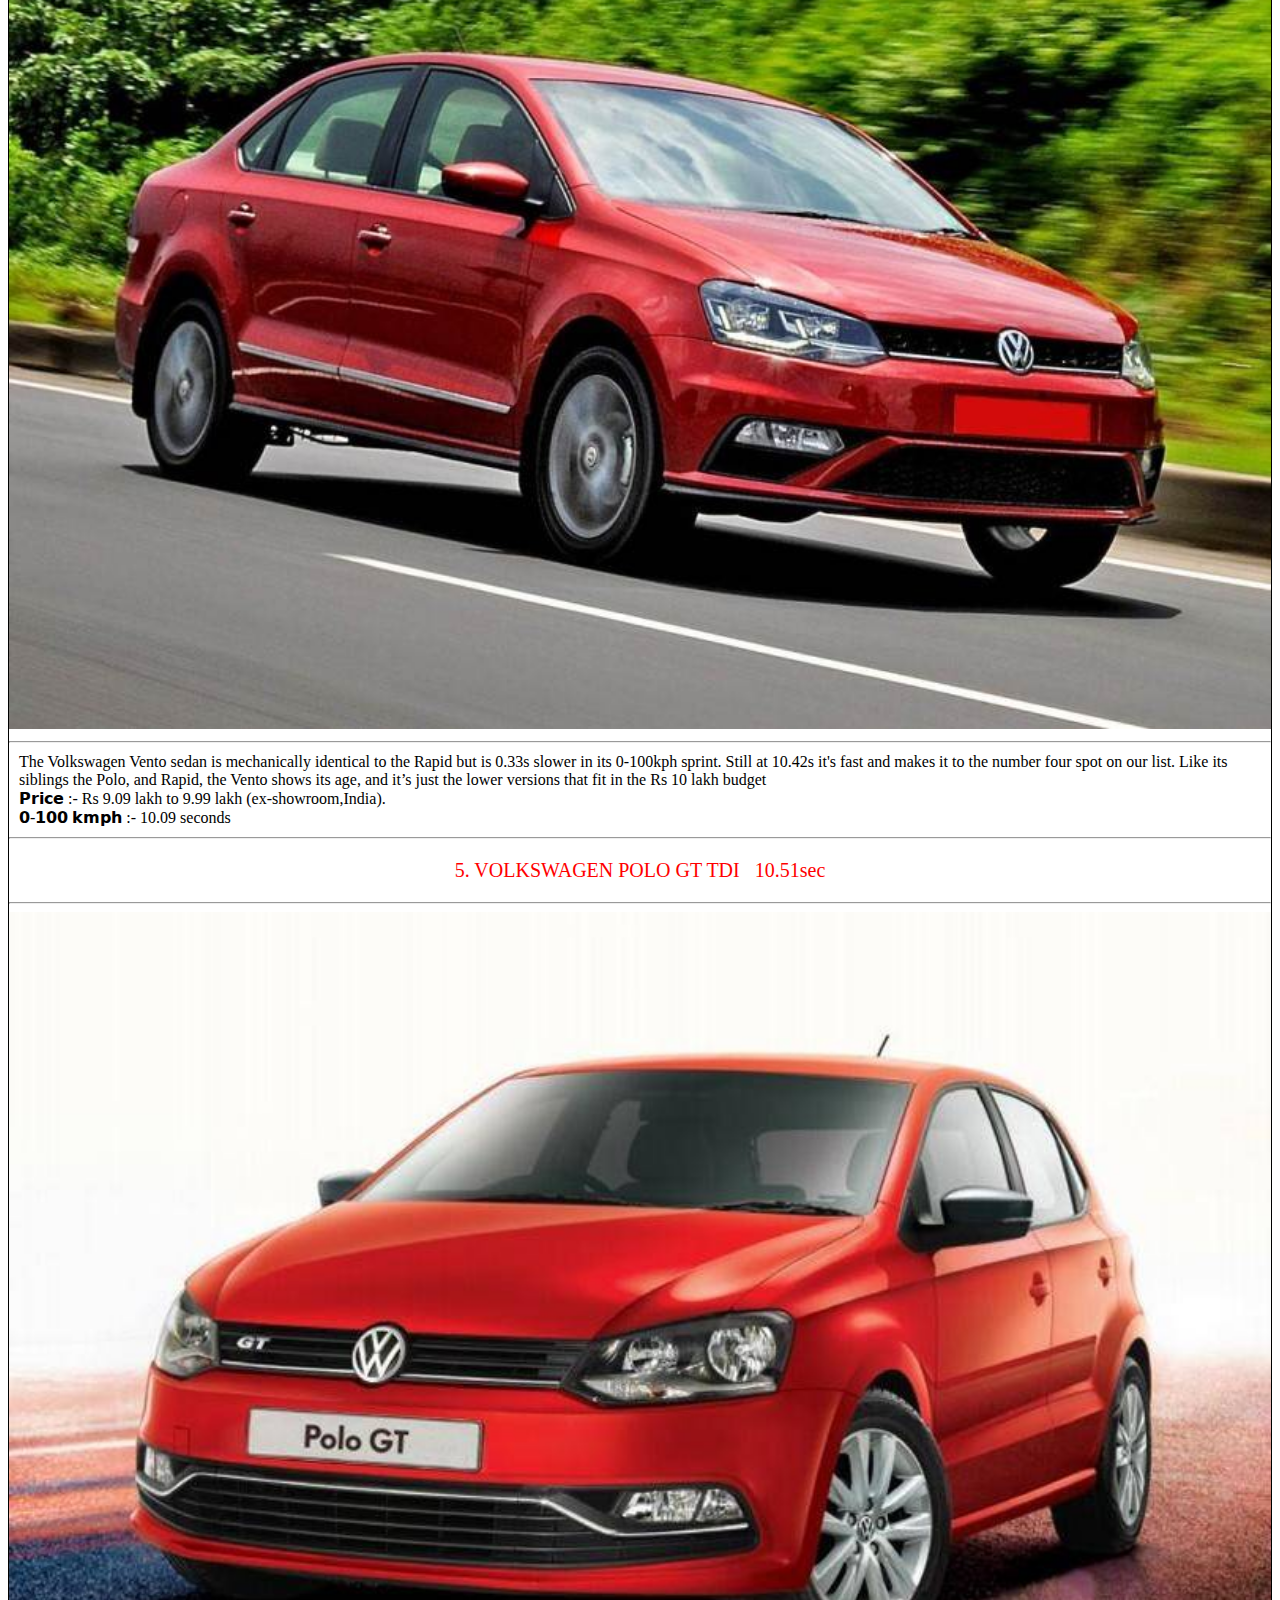
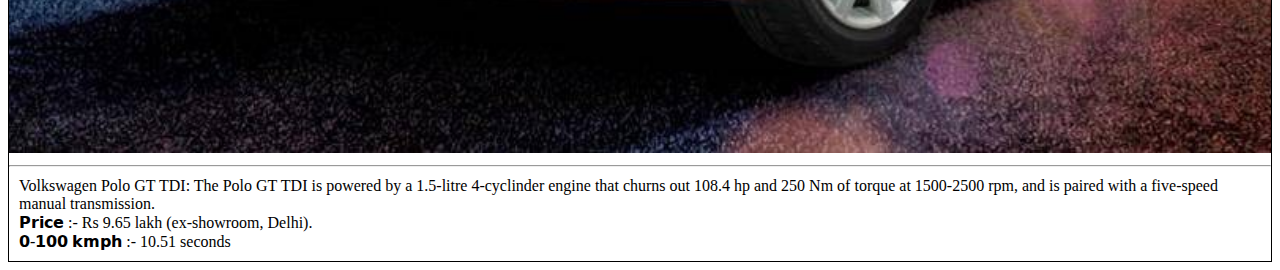
<file: under10lkh.html>
<!DOCTYPE html>
<html lang="en">
<head>
    <meta charset="UTF-8">
    <meta http-equiv="X-UA-Compatible" content="IE=edge">
    <meta name="viewport" content="width=device-width, initial-scale=1.0">
    <link href="https://cdn.jsdelivr.net/npm/bootstrap@5.1.1/dist/css/bootstrap.min.css" rel="stylesheet" integrity="sha384-F3w7mX95PdgyTmZZMECAngseQB83DfGTowi0iMjiWaeVhAn4FJkqJByhZMI3AhiU" crossorigin="anonymous" />
    <script src="https://cdn.jsdelivr.net/npm/bootstrap@5.1.1/dist/js/bootstrap.bundle.min.js" integrity="sha384-/bQdsTh/da6pkI1MST/rWKFNjaCP5gBSY4sEBT38Q/9RBh9AH40zEOg7Hlq2THRZ" crossorigin="anonymous"></script>
    <title>Performance oriented car</title>
    <style>
        .carheading{
    font-size:20px;text-align:center;
    color:red;
}
.carimg{
    width:100%;
    height:auto;
}
#under10lakh{
    border:1px solid black;
    /* margin: 0px 300px; */
}
.info{
    margin: 10px;
    display:flex;
}
#para{
    font-size:25px;
    text-align:center;
    color:blue;
}
/* @media only screen and (max-width:600px){
/*     
    .container{
        margin-left: 20px;
        margin-right: 20px;
    } */
} */

    </style>
</head>
<body>
    
<div id="under10lakh" class="container" id="box">
  
    <!-- <h1 id="heading2"> Performance oriented car under your budget </h1><hr> -->
      <p id = "para">Performance oriented car under 10 lakhs </p><hr>
      <div id="grandi10" >
       <p class="carheading"> 1. HYUNDAI GRAND i10 NIOS TURBO &nbsp; 9.82sec</p> <hr>
       <img src="nios.jpg" class="carimg" > <hr>
       <p class="info">Hyundai’s smallest turbo-petrol model is also its quickest. With a 9.82s time to 100kph – thanks to the 1.0 turbo-petrol unit making 100hp and 172Nm – the Hyundai Grand i10 Nios Turbo is the quickest car in India under Rs 10 lakh. Other highlights of this sporty hatchback include a roomy interior, plush ride and modern kit. Do note that that Nios Turbo is available in the higher-spec Sportz variant and misses out on some features such as a rear wiper and keyless entry and a push-button start available on the top-spec Asta. <br>
        𝗣𝗿𝗶𝗰𝗲 :-  Rs 7.81 lakh (ex-showroom,Delhi). <br>
     𝟬-𝟭𝟬𝟬 𝗸𝗺𝗽𝗵 :-  9.82 seconds </p>
      </div><hr>
      <div id="polotsi">
        <p class="carheading"> 2. VOLKSWAGEN POLO 1.0 TSI &nbsp; 9.97sec</p><hr>
        <img src="polotsi.jpg" class="carimg" alt=""> <hr>
        <p>The Volkswagen Polo maybe a decade old but the new 1.0-litre engine - producing 110hp and 175Nm of torque - along with the new 6-speed manual has given it new life. It is the only other sub-Rs 10 lakh car to achieve a 0-100kph time under 10secs. Another headline figure is the 192kph top speed. <br>
        𝗣𝗿𝗶𝗰𝗲 :- Rs 8.34 lakh (ex-showroom,India). <br>𝟬-𝟭𝟬𝟬 𝗸𝗺𝗽𝗵 :- 9.97 seconds </p>
        
      </div><hr>
      <div id="skodarapid">
        <p class="carheading">3. SKODA RAPID 1.0 TSI &nbsp; 10.09sec</p><hr>
        <img src="skodarapid.jpg" alt="" class="carimg"><hr>
        <p> In the slightly heavier Skoda Rapid, the same award-winning 1.0 TSI unit and manual gearbox helps the sedan achieve a time just 0.12s short of the Polo. The 110hp turbo-petrol engine helps the Rapid live up to its name; it is currently the fastest accelerating mid-size sedan, outdoing the new 121hp Honda City by a 0.11s. <br>
        𝗣𝗿𝗶𝗰𝗲 :- Rs 7.79 lakh to 9.99 lakh (ex-showroom,India). <br>
     𝟬-𝟭𝟬𝟬 𝗸𝗺𝗽𝗵 :- 10.09 seconds</p><hr>
      </div>
      <div id="vento">
        <p class="carheading">4. VOLKSWAGEN VENTO 1.0 TSI &nbsp; 10.42sec</p> <hr>
        <img src="vento.jpg" alt="" class="carimg"> <hr>
        <p class="info">The Volkswagen Vento sedan is mechanically identical to the Rapid but is 0.33s slower in its 0-100kph sprint. Still at 10.42s it's fast and makes it to the number four spot on our list. Like its siblings the Polo, and Rapid, the Vento shows its age, and it’s just the lower versions that fit in the Rs 10 lakh budget <br>
        𝗣𝗿𝗶𝗰𝗲 :- Rs 9.09 lakh to 9.99 lakh (ex-showroom,India). <br>
     𝟬-𝟭𝟬𝟬 𝗸𝗺𝗽𝗵 :- 10.09 seconds</p> <hr>
      </div>
      <div id="polo">
      <p class="carheading"> 5. VOLKSWAGEN POLO GT TDI &nbsp; 10.51sec</p><hr>
       <img src="polo.jpg" class="carimg" > <hr>
       <p class="info">Volkswagen Polo GT TDI: The Polo GT TDI is powered by a 1.5-litre 4-cyclinder engine that churns out  108.4 hp and 250 Nm of  torque at 1500-2500 rpm, and is paired with a five-speed manual transmission. <br> 𝗣𝗿𝗶𝗰𝗲 :- Rs 9.65 lakh (ex-showroom, Delhi). <br>
     𝟬-𝟭𝟬𝟬 𝗸𝗺𝗽𝗵 :- 10.51 seconds</p>
    </div>

</div>    
</body>
</html>
</file>
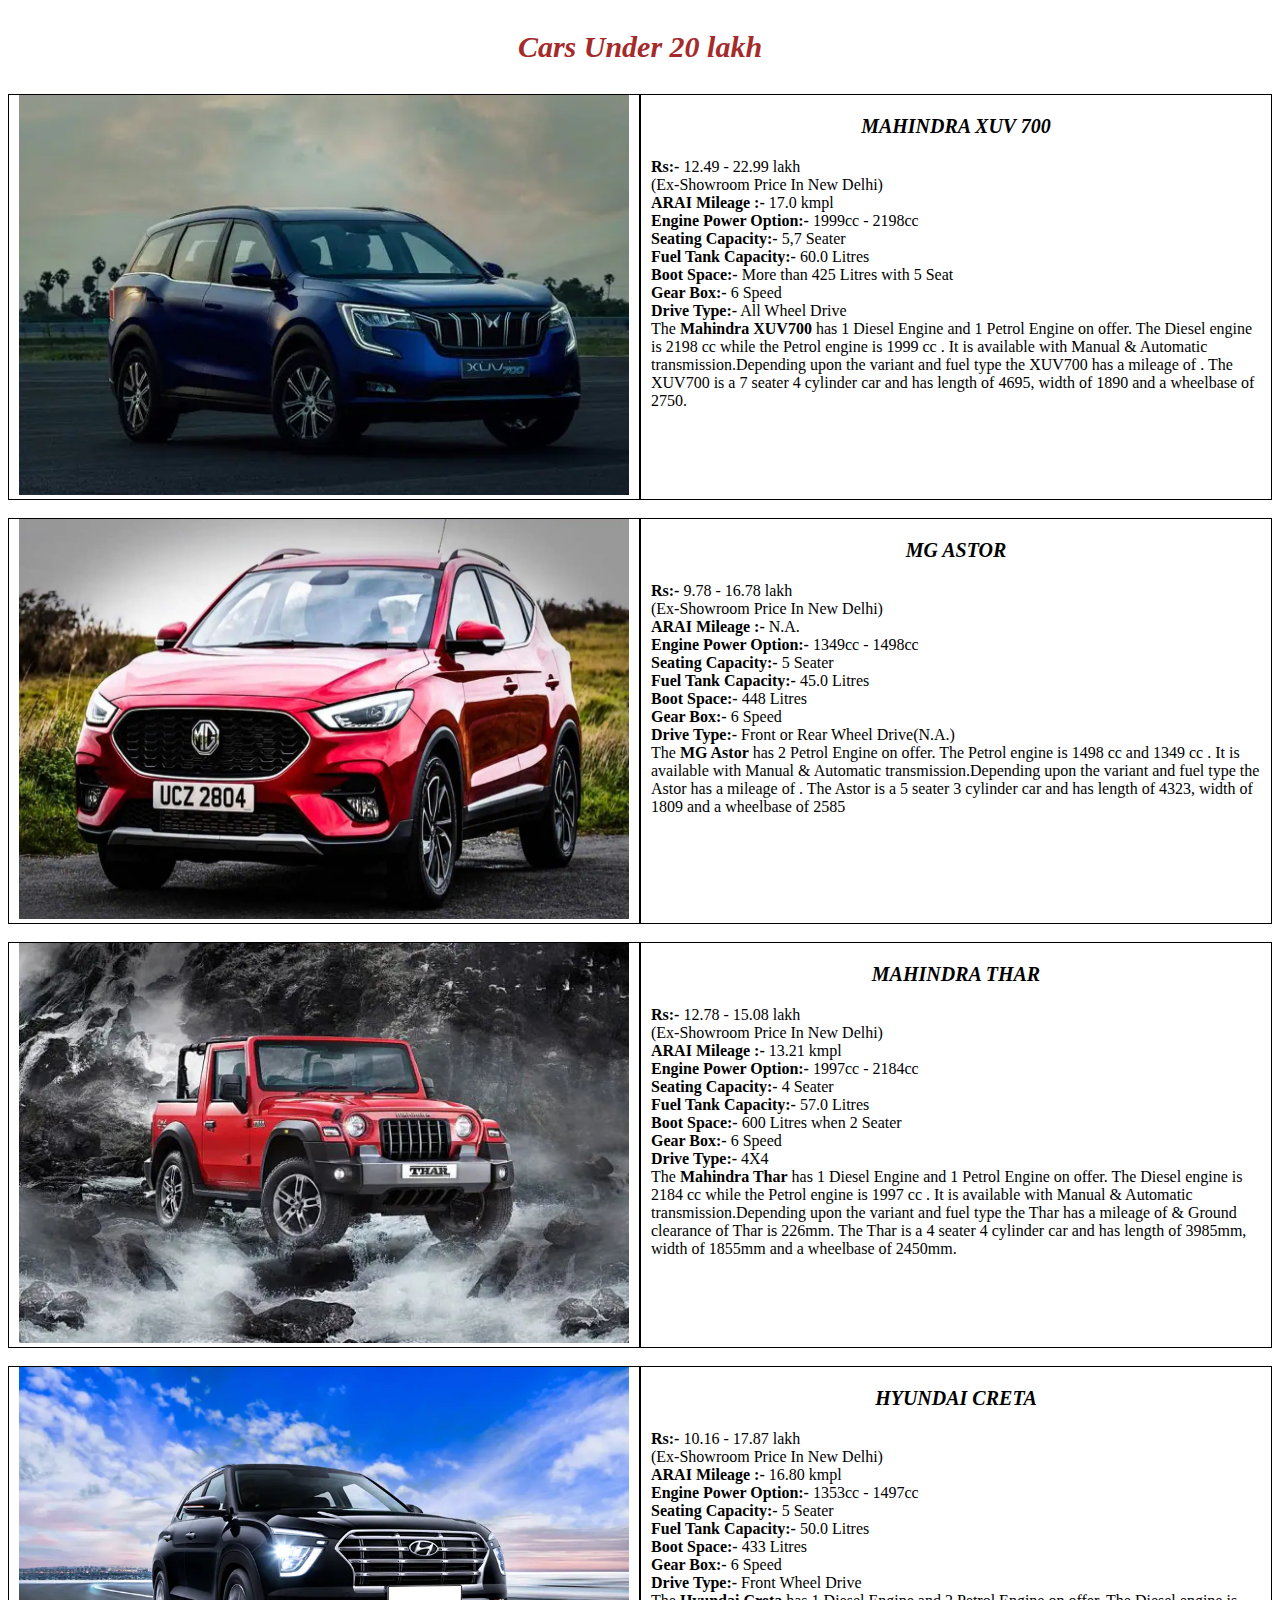
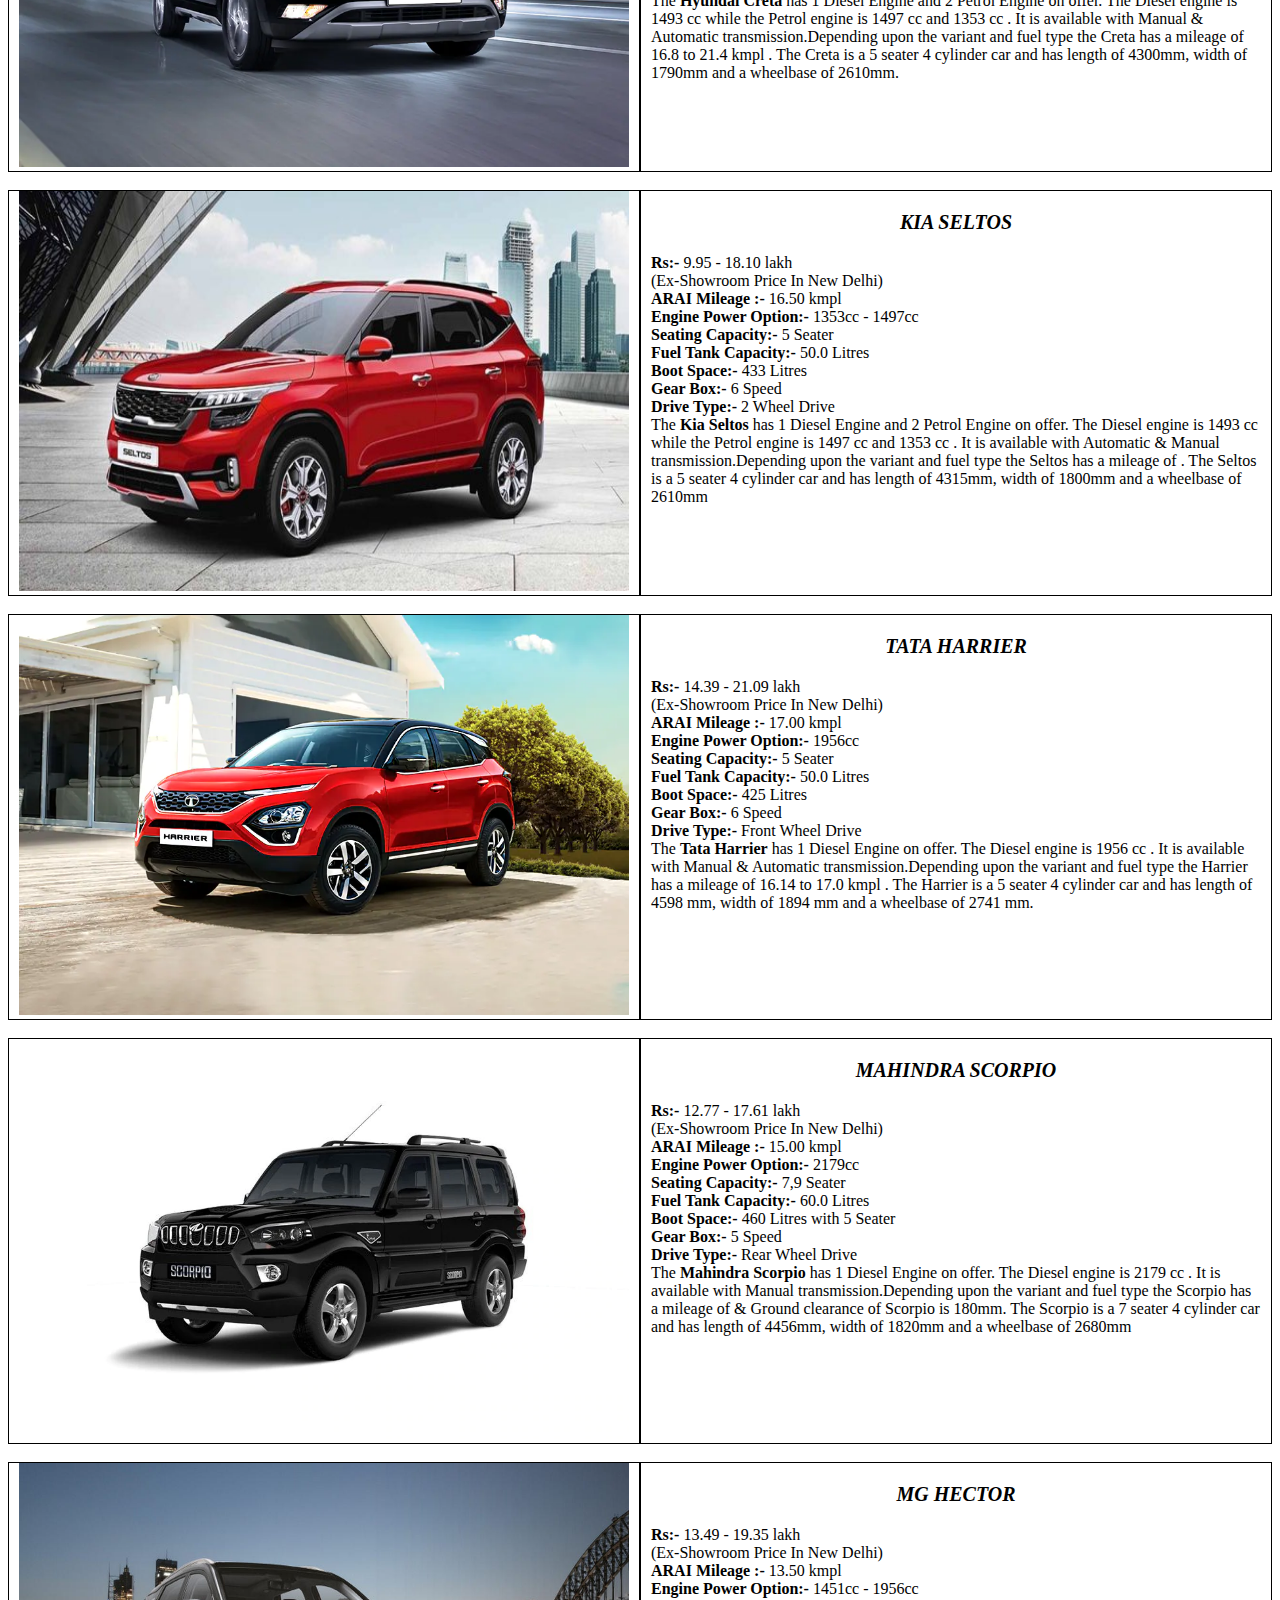
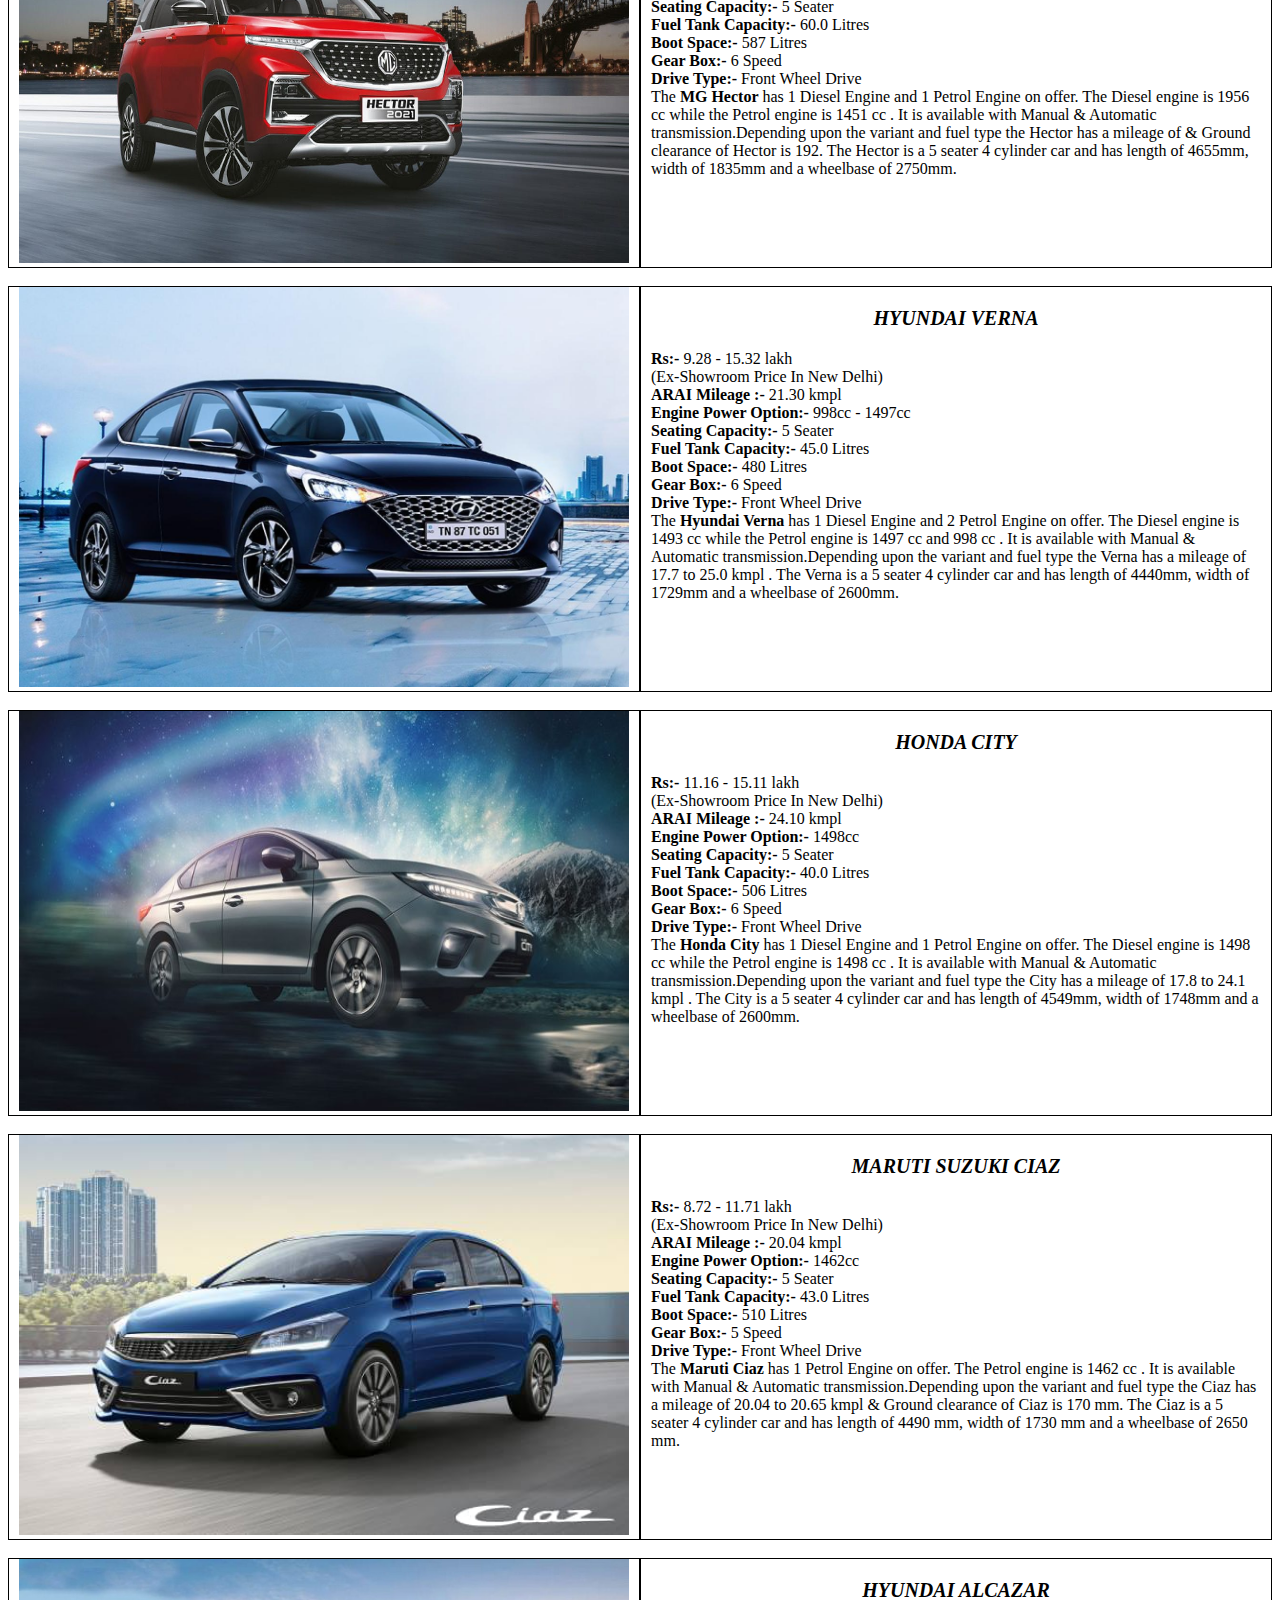
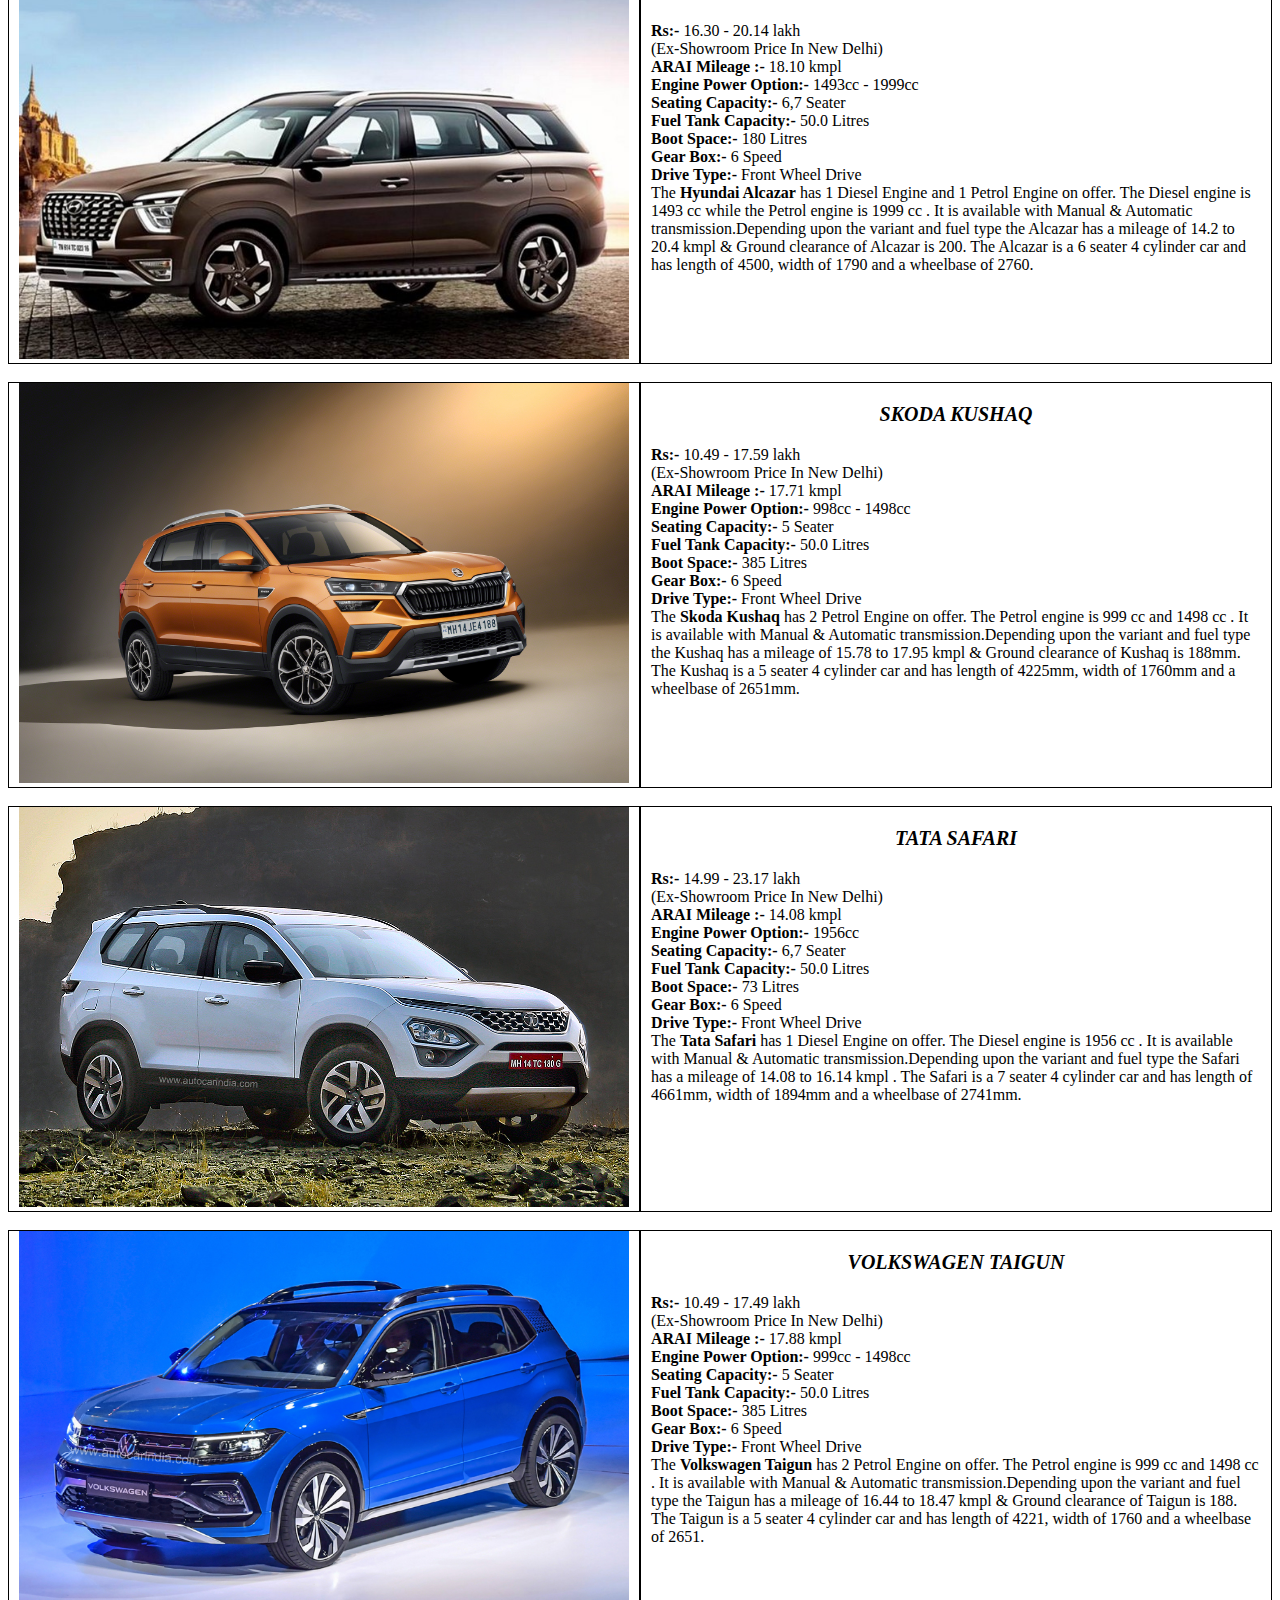
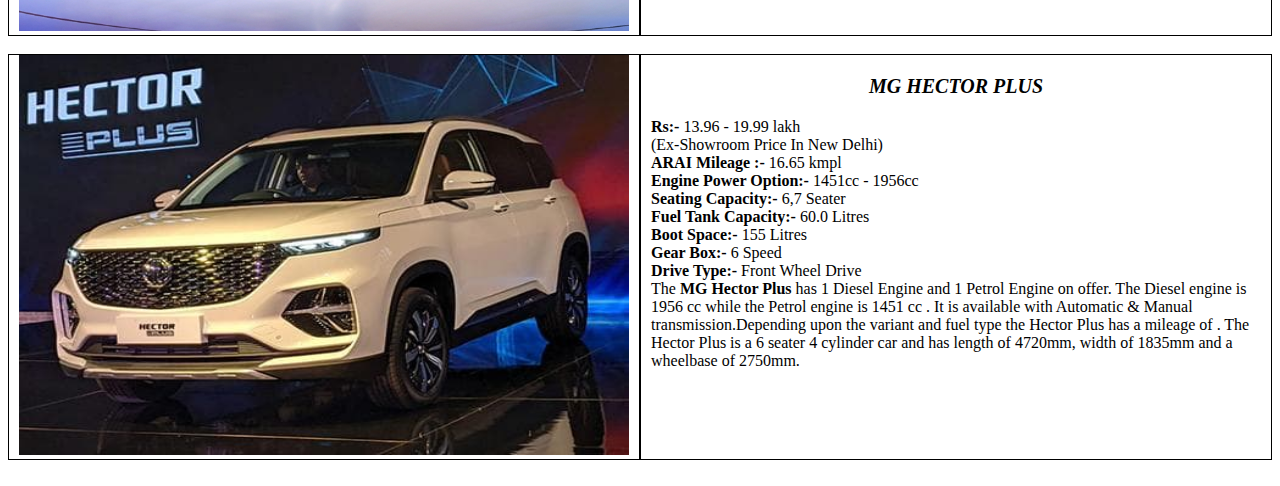
<file: under20lakhbf.html>
<!DOCTYPE html>
<html lang="en">
<head>
    <meta charset="UTF-8">
    <meta http-equiv="X-UA-Compatible" content="IE=edge">
    <meta name="viewport" content="width=device-width, initial-scale=1.0">
    <link href="https://cdn.jsdelivr.net/npm/bootstrap@5.1.1/dist/css/bootstrap.min.css" rel="stylesheet" integrity="sha384-F3w7mX95PdgyTmZZMECAngseQB83DfGTowi0iMjiWaeVhAn4FJkqJByhZMI3AhiU" crossorigin="anonymous" />
    <script src="https://cdn.jsdelivr.net/npm/bootstrap@5.1.1/dist/js/bootstrap.bundle.min.js" integrity="sha384-/bQdsTh/da6pkI1MST/rWKFNjaCP5gBSY4sEBT38Q/9RBh9AH40zEOg7Hlq2THRZ" crossorigin="anonymous"></script>
    <title>Budget fit cars</title>
    <style>
        #main{
            /* background-color:crimson; */
        }
.box{
    display:flex;
    
}
.info{
    border:1px solid black;
    /* padding:0px 50px; */
    width:50%;
    padding:0px 10px;
}
img{
    width:100%;
    max-height:400px;
    padding:0px;
    height:100vh;
    /* width:100vw; */
}
.firstline{
    text-align:center;
    font-size:20px;
    font-style: italic;
}
h1{
    text-align:center;
    font-size:30px;
    padding:10px;
    font-style: italic;
    color:brown;
}
@media only screen and (max-width:1000px){
    .box{
        display:block;
    }
    .info{
        /* display:inline-flexbox; */
        width:100%;
    }
    img{
        height:auto;
    }
}
    </style>
</head>
<body>
    
    <div id="main" class="container">
        <h1> Cars Under 20 lakh</h1>
    <div class="box ">
        <div id="img" class="info">
        <img src="xuv700.webp" alt="">
        </div>
        <div id="content" class="info">
        <p class="firstline"> <b> MAHINDRA XUV 700 </b></p>
        <p> <b> Rs:- </b> 12.49 - 22.99 lakh <br> (Ex-Showroom Price In New Delhi) <br>
             <b> ARAI Mileage :- </b>17.0 kmpl <br>         
            <b> Engine Power Option:-</b> 1999cc - 2198cc <br>
            <b> Seating Capacity:- </b> 5,7 Seater <br> 
            <b>Fuel Tank Capacity:-</b> 60.0 Litres <br> 
            <b>Boot Space:-</b> More than 425 Litres with 5 Seat <br> 
         <b>Gear Box:-</b> 6 Speed <br>
          <b>Drive Type:-</b> All Wheel Drive <br> 
          The <b> Mahindra XUV700 </b>has 1 Diesel Engine and 1 Petrol Engine on offer. The Diesel engine is 2198 cc while the Petrol engine is 1999 cc . It is available with Manual & Automatic transmission.Depending upon the variant and fuel type the XUV700 has a mileage of . The XUV700 is a 7 seater 4 cylinder car and has length of 4695, width of 1890 and a wheelbase of 2750. </p>
        </div>
    </div>
    <br>
    <div class="box ">
        <div id="img" class="info">
        <img src="astor.webp" alt="">
        </div>
        <div id="content" class="info">
    <p class="firstline"> <b> MG ASTOR </b></p>
        <p> <b> Rs:- </b> 9.78 - 16.78 lakh <br> (Ex-Showroom Price In New Delhi) <br>
             <b> ARAI Mileage :- </b>N.A. <br>         
            <b> Engine Power Option:-</b> 1349cc - 1498cc <br>
            <b> Seating Capacity:- </b> 5 Seater <br> 
            <b>Fuel Tank Capacity:-</b> 45.0 Litres <br> 
            <b>Boot Space:-</b> 448 Litres <br> 
         <b>Gear Box:-</b> 6 Speed <br>
          <b>Drive Type:-</b> Front or Rear Wheel Drive(N.A.) <br> 
          The <b> MG Astor</b> has 2 Petrol Engine on offer. The Petrol engine is 1498 cc and 1349 cc . It is available with Manual & Automatic transmission.Depending upon the variant and fuel type the Astor has a mileage of . The Astor is a 5 seater 3 cylinder car and has length of 4323, width of 1809 and a wheelbase of 2585 </p>
        </div>
    </div>
    <br>
    <div class="box ">
        <div id="img" class="info">
        <img src="thar.webp" alt="">
        </div>
        <div id="content" class="info">
    <p class="firstline"> <b> MAHINDRA THAR  </b></p>
        <p> <b> Rs:- </b> 12.78 - 15.08 lakh <br> (Ex-Showroom Price In New Delhi) <br>
             <b> ARAI Mileage :- </b>13.21 kmpl <br>         
            <b> Engine Power Option:-</b> 1997cc - 2184cc <br>
            <b> Seating Capacity:- </b> 4 Seater <br> 
            <b>Fuel Tank Capacity:-</b> 57.0 Litres <br> 
            <b>Boot Space:-</b> 600 Litres when 2 Seater <br> 
         <b>Gear Box:-</b> 6 Speed <br>
          <b>Drive Type:-</b> 4X4 <br> 
          The <b> Mahindra Thar</b> has 1 Diesel Engine and 1 Petrol Engine on offer. The Diesel engine is 2184 cc while the Petrol engine is 1997 cc . It is available with Manual & Automatic transmission.Depending upon the variant and fuel type the Thar has a mileage of & Ground clearance of Thar is 226mm. The Thar is a 4 seater 4 cylinder car and has length of 3985mm, width of 1855mm and a wheelbase of 2450mm. </p>
        </div>
    </div>
    <br>
    <div class="box ">
        <div id="img" class="info">
        <img src="creta.webp" alt="">
        </div>
        <div id="content" class="info">
    <p class="firstline"> <b> HYUNDAI CRETA  </b></p>
        <p> <b> Rs:- </b> 10.16 - 17.87 lakh <br> (Ex-Showroom Price In New Delhi) <br>
             <b> ARAI Mileage :- </b>16.80 kmpl <br>         
            <b> Engine Power Option:-</b> 1353cc - 1497cc <br>
            <b> Seating Capacity:- </b> 5 Seater <br> 
            <b>Fuel Tank Capacity:-</b> 50.0 Litres <br> 
            <b>Boot Space:-</b> 433 Litres <br> 
         <b>Gear Box:-</b> 6 Speed <br>
          <b>Drive Type:-</b> Front Wheel Drive <br> 
          The <b> Hyundai Creta</b> has 1 Diesel Engine and 2 Petrol Engine on offer. The Diesel engine is 1493 cc while the Petrol engine is 1497 cc and 1353 cc . It is available with Manual & Automatic transmission.Depending upon the variant and fuel type the Creta has a mileage of 16.8 to 21.4 kmpl . The Creta is a 5 seater 4 cylinder car and has length of 4300mm, width of 1790mm and a wheelbase of 2610mm. </p>
        </div>
    </div>
    <br>
    <div class="box ">
        <div id="img" class="info">
        <img src="seltos.jpg" alt="">
        </div>
        <div id="content" class="info">
    <p class="firstline"> <b> KIA SELTOS  </b></p>
        <p> <b> Rs:- </b> 9.95 - 18.10 lakh <br> (Ex-Showroom Price In New Delhi) <br>
             <b> ARAI Mileage :- </b>16.50 kmpl <br>         
            <b> Engine Power Option:-</b> 1353cc - 1497cc <br>
            <b> Seating Capacity:- </b> 5 Seater <br> 
            <b>Fuel Tank Capacity:-</b> 50.0 Litres <br> 
            <b>Boot Space:-</b> 433 Litres <br> 
         <b>Gear Box:-</b> 6 Speed <br>
          <b>Drive Type:-</b> 2 Wheel Drive <br> 
          The <b> Kia Seltos</b> has 1 Diesel Engine and 2 Petrol Engine on offer. The Diesel engine is 1493 cc while the Petrol engine is 1497 cc and 1353 cc . It is available with Automatic & Manual transmission.Depending upon the variant and fuel type the Seltos has a mileage of . The Seltos is a 5 seater 4 cylinder car and has length of 4315mm, width of 1800mm and a wheelbase of 2610mm </p>
        </div>
    </div>
    <br>
    <div class="box ">
        <div id="img" class="info">
        <img src="harrier.webp" alt="">
        </div>
        <div id="content" class="info">
    <p class="firstline"> <b> TATA HARRIER </b></p>
        <p> <b> Rs:- </b> 14.39 - 21.09 lakh <br> (Ex-Showroom Price In New Delhi) <br>
             <b> ARAI Mileage :- </b>17.00 kmpl <br>         
            <b> Engine Power Option:-</b> 1956cc <br>
            <b> Seating Capacity:- </b> 5 Seater <br> 
            <b>Fuel Tank Capacity:-</b> 50.0 Litres <br> 
            <b>Boot Space:-</b> 425 Litres <br> 
         <b>Gear Box:-</b> 6 Speed <br>
          <b>Drive Type:-</b> Front Wheel Drive <br> 
          The <B> Tata Harrier</B> has 1 Diesel Engine on offer. The Diesel engine is 1956 cc . It is available with Manual & Automatic transmission.Depending upon the variant and fuel type the Harrier has a mileage of 16.14 to 17.0 kmpl . The Harrier is a 5 seater 4 cylinder car and has length of 4598 mm, width of 1894 mm and a wheelbase of 2741 mm. </p>
        </div>
    </div>
    <br>
    <div class="box ">
        <div id="img" class="info">
        <img src="scorpio.webp" alt="">
        </div>
        <div id="content" class="info">
    <p class="firstline"> <b> MAHINDRA SCORPIO </b></p>
        <p> <b> Rs:- </b> 12.77 - 17.61 lakh <br> (Ex-Showroom Price In New Delhi) <br>
             <b> ARAI Mileage :- </b>15.00 kmpl <br>         
            <b> Engine Power Option:-</b> 2179cc <br>
            <b> Seating Capacity:- </b> 7,9 Seater <br> 
            <b>Fuel Tank Capacity:-</b> 60.0 Litres <br> 
            <b>Boot Space:-</b> 460 Litres with 5 Seater <br> 
         <b>Gear Box:-</b> 5 Speed <br>
          <b>Drive Type:-</b> Rear Wheel Drive <br> 
          The <B> Mahindra Scorpio</B> has 1 Diesel Engine on offer. The Diesel engine is 2179 cc . It is available with Manual transmission.Depending upon the variant and fuel type the Scorpio has a mileage of & Ground clearance of Scorpio is 180mm. The Scorpio is a 7 seater 4 cylinder car and has length of 4456mm, width of 1820mm and a wheelbase of 2680mm </p>
        </div>
    </div>
    <br>
    <div class="box ">
        <div id="img" class="info">
        <img src="hector.jpg" alt="">
        </div>
        <div id="content" class="info">
    <p class="firstline"> <b> MG HECTOR  </b></p>
        <p> <b> Rs:- </b> 13.49 - 19.35 lakh <br> (Ex-Showroom Price In New Delhi) <br>
             <b> ARAI Mileage :- </b>13.50 kmpl <br>         
            <b> Engine Power Option:-</b> 1451cc - 1956cc <br>
            <b> Seating Capacity:- </b> 5 Seater <br> 
            <b>Fuel Tank Capacity:-</b> 60.0 Litres <br> 
            <b>Boot Space:-</b> 587 Litres <br> 
         <b>Gear Box:-</b> 6 Speed <br>
          <b>Drive Type:-</b> Front Wheel Drive <br> 
          The <B> MG Hector</B> has 1 Diesel Engine and 1 Petrol Engine on offer. The Diesel engine is 1956 cc while the Petrol engine is 1451 cc . It is available with Manual & Automatic transmission.Depending upon the variant and fuel type the Hector has a mileage of & Ground clearance of Hector is 192. The Hector is a 5 seater 4 cylinder car and has length of 4655mm, width of 1835mm and a wheelbase of 2750mm. </p>
        </div>
    </div>
    <br>
    <div class="box ">
        <div id="img" class="info">
        <img src="verna.jpg" alt="">
        </div>
        <div id="content" class="info">
    <p class="firstline"> <b> HYUNDAI VERNA   </b></p>
        <p> <b> Rs:- </b> 9.28 - 15.32 lakh <br> (Ex-Showroom Price In New Delhi) <br>
             <b> ARAI Mileage :- </b>21.30 kmpl <br>         
            <b> Engine Power Option:-</b> 998cc - 1497cc <br>
            <b> Seating Capacity:- </b> 5 Seater <br> 
            <b>Fuel Tank Capacity:-</b> 45.0 Litres <br> 
            <b>Boot Space:-</b> 480 Litres <br> 
         <b>Gear Box:-</b> 6 Speed <br>
          <b>Drive Type:-</b> Front Wheel Drive <br> 
          The <b> Hyundai Verna </b>has 1 Diesel Engine and 2 Petrol Engine on offer. The Diesel engine is 1493 cc while the Petrol engine is 1497 cc and 998 cc . It is available with Manual & Automatic transmission.Depending upon the variant and fuel type the Verna has a mileage of 17.7 to 25.0 kmpl . The Verna is a 5 seater 4 cylinder car and has length of 4440mm, width of 1729mm and a wheelbase of 2600mm. </p>
        </div>
    </div>
    <br>
    <div class="box ">
        <div id="img" class="info">
        <img src="city.jpg" alt="">
        </div>
        <div id="content" class="info">
    <p class="firstline"> <b> HONDA CITY   </b></p>
        <p> <b> Rs:- </b>11.16 - 15.11 lakh <br> (Ex-Showroom Price In New Delhi) <br>
             <b> ARAI Mileage :- </b>24.10 kmpl <br>         
            <b> Engine Power Option:-</b>  1498cc <br>
            <b> Seating Capacity:- </b> 5 Seater <br> 
            <b>Fuel Tank Capacity:-</b> 40.0 Litres <br> 
            <b>Boot Space:-</b> 506 Litres <br> 
         <b>Gear Box:-</b> 6 Speed <br>
          <b>Drive Type:-</b> Front Wheel Drive <br> 
          The <b> Honda City </b> has 1 Diesel Engine and 1 Petrol Engine on offer. The Diesel engine is 1498 cc while the Petrol engine is 1498 cc . It is available with Manual & Automatic transmission.Depending upon the variant and fuel type the City has a mileage of 17.8 to 24.1 kmpl . The City is a 5 seater 4 cylinder car and has length of 4549mm, width of 1748mm and a wheelbase of 2600mm. </p>
        </div>
    </div>
    <br>
    <div class="box ">
        <div id="img" class="info">
        <img src="ciaz.jpg" alt="">
        </div>
        <div id="content" class="info">
    <p class="firstline"> <b> MARUTI SUZUKI CIAZ   </b></p>
        <p> <b> Rs:- </b>8.72 - 11.71 lakh <br> (Ex-Showroom Price In New Delhi) <br>
             <b> ARAI Mileage :- </b>20.04 kmpl <br>         
            <b> Engine Power Option:-</b>  1462cc <br>
            <b> Seating Capacity:- </b> 5 Seater <br> 
            <b>Fuel Tank Capacity:-</b> 43.0 Litres <br> 
            <b>Boot Space:-</b> 510 Litres <br> 
         <b>Gear Box:-</b> 5 Speed <br>
          <b>Drive Type:-</b> Front Wheel Drive <br> 
          The <B> Maruti Ciaz </B> has 1 Petrol Engine on offer. The Petrol engine is 1462 cc . It is available with Manual & Automatic transmission.Depending upon the variant and fuel type the Ciaz has a mileage of 20.04 to 20.65 kmpl & Ground clearance of Ciaz is 170 mm. The Ciaz is a 5 seater 4 cylinder car and has length of 4490 mm, width of 1730 mm and a wheelbase of 2650 mm. </p>
        </div>
    </div>
    <br>
    <div class="box ">
        <div id="img" class="info">
        <img src="alcazar.jpeg" alt="">
        </div>
        <div id="content" class="info">
    <p class="firstline"> <b> HYUNDAI ALCAZAR  </b></p>
        <p> <b> Rs:- </b>16.30 - 20.14 lakh <br> (Ex-Showroom Price In New Delhi) <br>
             <b> ARAI Mileage :- </b>18.10 kmpl <br>         
            <b> Engine Power Option:-</b>  1493cc - 1999cc <br>
            <b> Seating Capacity:- </b> 6,7 Seater <br> 
            <b>Fuel Tank Capacity:-</b> 50.0 Litres <br> 
            <b>Boot Space:-</b> 180 Litres <br> 
         <b>Gear Box:-</b> 6 Speed <br>
          <b>Drive Type:-</b> Front Wheel Drive <br> 
          The <B> Hyundai Alcazar</B> has 1 Diesel Engine and 1 Petrol Engine on offer. The Diesel engine is 1493 cc while the Petrol engine is 1999 cc . It is available with Manual & Automatic transmission.Depending upon the variant and fuel type the Alcazar has a mileage of 14.2 to 20.4 kmpl & Ground clearance of Alcazar is 200. The Alcazar is a 6 seater 4 cylinder car and has length of 4500, width of 1790 and a wheelbase of 2760. </p>
        </div>
    </div>
    <br>
    <div class="box ">
        <div id="img" class="info">
        <img src="kushaq2.jpg" alt="">
        </div>
        <div id="content" class="info">
    <p class="firstline"> <b> SKODA KUSHAQ </b></p>
        <p> <b> Rs:- </b>10.49 - 17.59 lakh <br> (Ex-Showroom Price In New Delhi) <br>
             <b> ARAI Mileage :- </b>17.71 kmpl <br>         
            <b> Engine Power Option:-</b>  998cc - 1498cc <br>
            <b> Seating Capacity:- </b> 5 Seater <br> 
            <b>Fuel Tank Capacity:-</b> 50.0 Litres <br> 
            <b>Boot Space:-</b> 385 Litres <br> 
         <b>Gear Box:-</b> 6 Speed <br>
          <b>Drive Type:-</b> Front Wheel Drive <br> 
          The <B> Skoda Kushaq </B>has 2 Petrol Engine on offer. The Petrol engine is 999 cc and 1498 cc . It is available with Manual & Automatic transmission.Depending upon the variant and fuel type the Kushaq has a mileage of 15.78 to 17.95 kmpl & Ground clearance of Kushaq is 188mm. The Kushaq is a 5 seater 4 cylinder car and has length of 4225mm, width of 1760mm and a wheelbase of 2651mm. </p>
        </div>
    </div>
    <br>
    <div class="box ">
        <div id="img" class="info">
        <img src="safari.jpg" alt="">
        </div>
        <div id="content" class="info">
    <p class="firstline"> <b> TATA SAFARI </b></p>
        <p> <b> Rs:- </b>14.99 - 23.17 lakh <br> (Ex-Showroom Price In New Delhi) <br>
             <b> ARAI Mileage :- </b>14.08 kmpl <br>         
            <b> Engine Power Option:-</b>  1956cc <br>
            <b> Seating Capacity:- </b> 6,7 Seater <br> 
            <b>Fuel Tank Capacity:-</b> 50.0 Litres <br> 
            <b>Boot Space:-</b> 73 Litres <br> 
         <b>Gear Box:-</b> 6 Speed <br>
          <b>Drive Type:-</b> Front Wheel Drive <br> 
          The <b> Tata Safari</b> has 1 Diesel Engine on offer. The Diesel engine is 1956 cc . It is available with Manual & Automatic transmission.Depending upon the variant and fuel type the Safari has a mileage of 14.08 to 16.14 kmpl . The Safari is a 7 seater 4 cylinder car and has length of 4661mm, width of 1894mm and a wheelbase of 2741mm. </p>
        </div>
    </div>
    <br>
    <div class="box ">
        <div id="img" class="info">
        <img src="taigun.jpg" alt="">
        </div>
        <div id="content" class="info">
    <p class="firstline"> <b> VOLKSWAGEN TAIGUN </b></p>
        <p> <b> Rs:- </b>10.49 - 17.49 lakh <br> (Ex-Showroom Price In New Delhi) <br>
             <b> ARAI Mileage :- </b>17.88 kmpl <br>         
            <b> Engine Power Option:-</b> 999cc - 1498cc <br>
            <b> Seating Capacity:- </b> 5 Seater <br> 
            <b>Fuel Tank Capacity:-</b> 50.0 Litres <br> 
            <b>Boot Space:-</b> 385 Litres <br> 
         <b>Gear Box:-</b> 6 Speed <br>
          <b>Drive Type:-</b> Front Wheel Drive <br> 
          The <B> Volkswagen Taigun</B> has 2 Petrol Engine on offer. The Petrol engine is 999 cc and 1498 cc . It is available with Manual & Automatic transmission.Depending upon the variant and fuel type the Taigun has a mileage of 16.44 to 18.47 kmpl & Ground clearance of Taigun is 188. The Taigun is a 5 seater 4 cylinder car and has length of 4221, width of 1760 and a wheelbase of 2651. </p>
        </div>
    </div>
    <br>
    <div class="box ">
    <div id="img" class="info">
        <img src="hectorplus.jpg" alt="">
        </div>
        <div id="content" class="info">
    <p class="firstline"> <b> MG HECTOR PLUS </b></p>
        <p> <b> Rs:- </b>13.96 - 19.99 lakh <br> (Ex-Showroom Price In New Delhi) <br>
             <b> ARAI Mileage :- </b>16.65 kmpl <br>         
            <b> Engine Power Option:-</b> 1451cc - 1956cc <br>
            <b> Seating Capacity:- </b> 6,7 Seater <br> 
            <b>Fuel Tank Capacity:-</b> 60.0 Litres <br> 
            <b>Boot Space:-</b> 155 Litres <br> 
         <b>Gear Box:-</b> 6 Speed <br>
          <b>Drive Type:-</b> Front Wheel Drive <br> 
          The <B> MG Hector Plus </B>has 1 Diesel Engine and 1 Petrol Engine on offer. The Diesel engine is 1956 cc while the Petrol engine is 1451 cc . It is available with Automatic & Manual transmission.Depending upon the variant and fuel type the Hector Plus has a mileage of . The Hector Plus is a 6 seater 4 cylinder car and has length of 4720mm, width of 1835mm and a wheelbase of 2750mm. </p>
        </div>
    </div>
    <br>
</div>
</file>
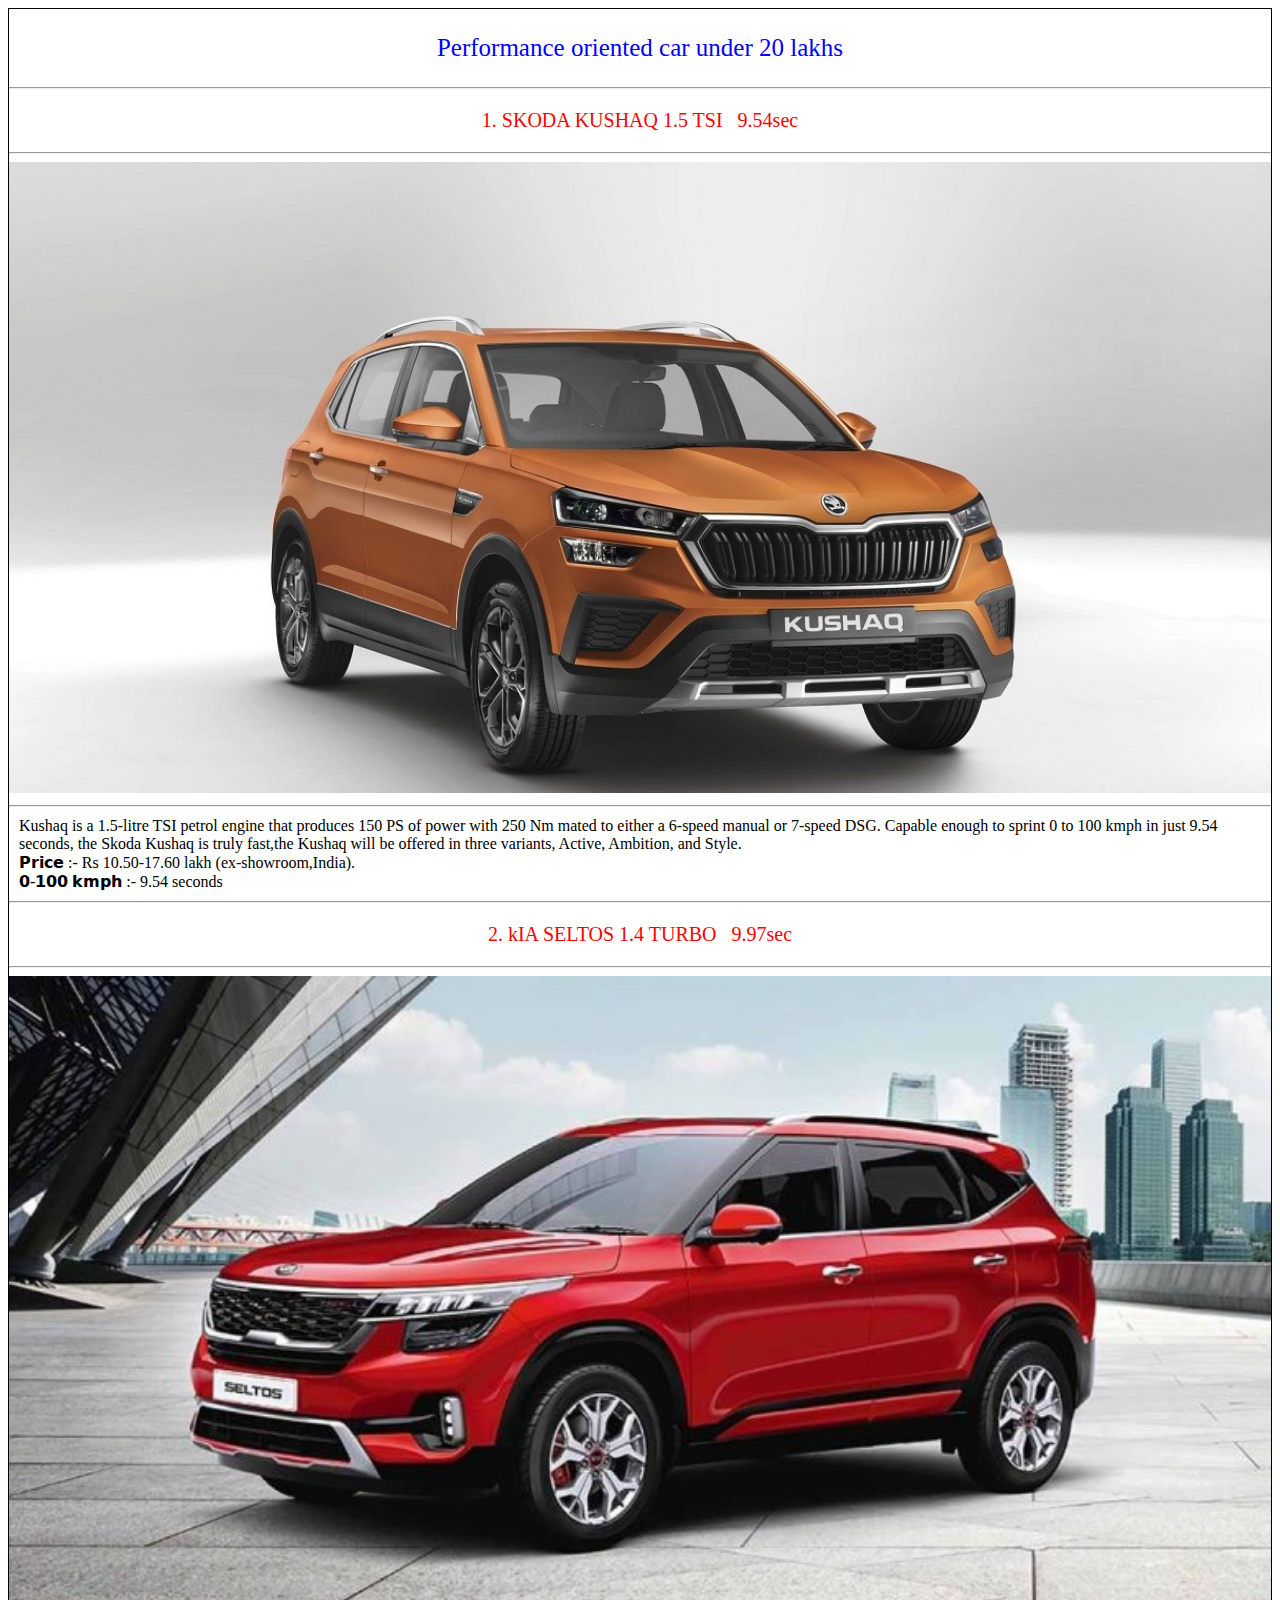
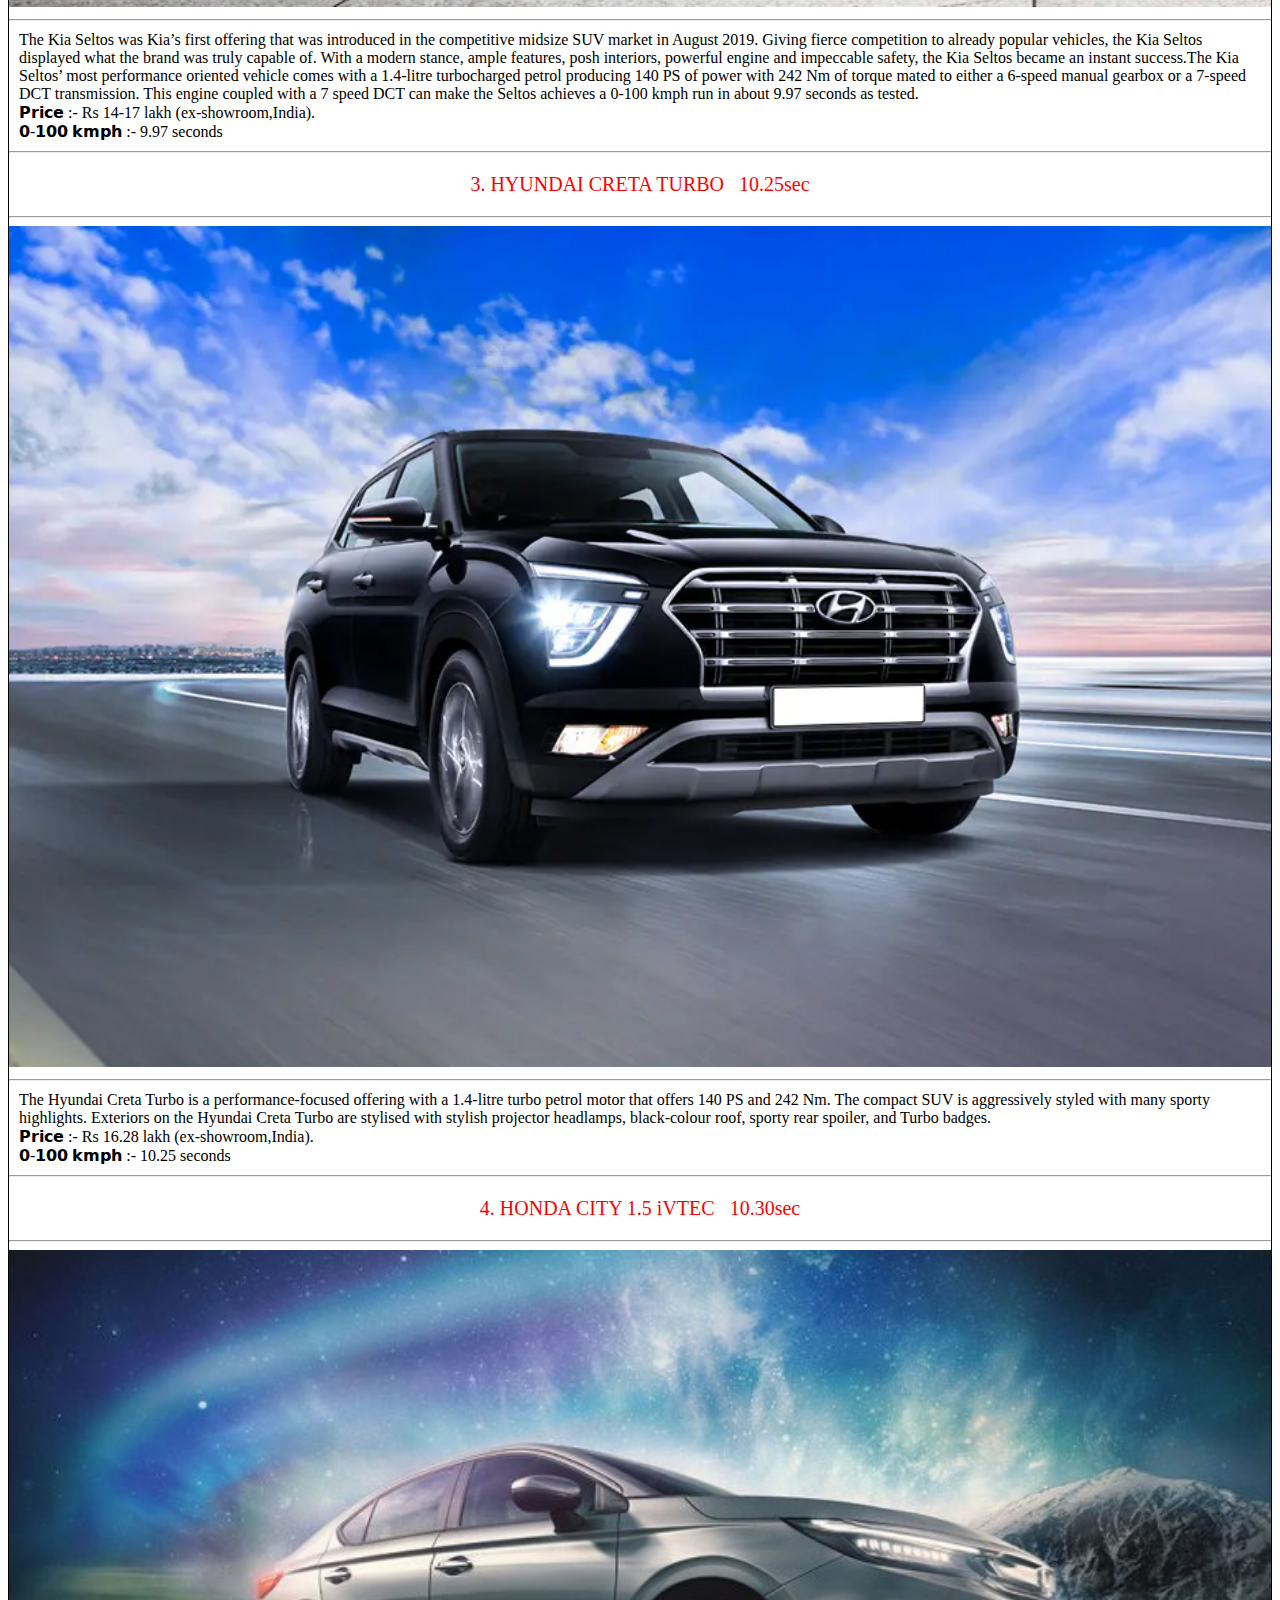
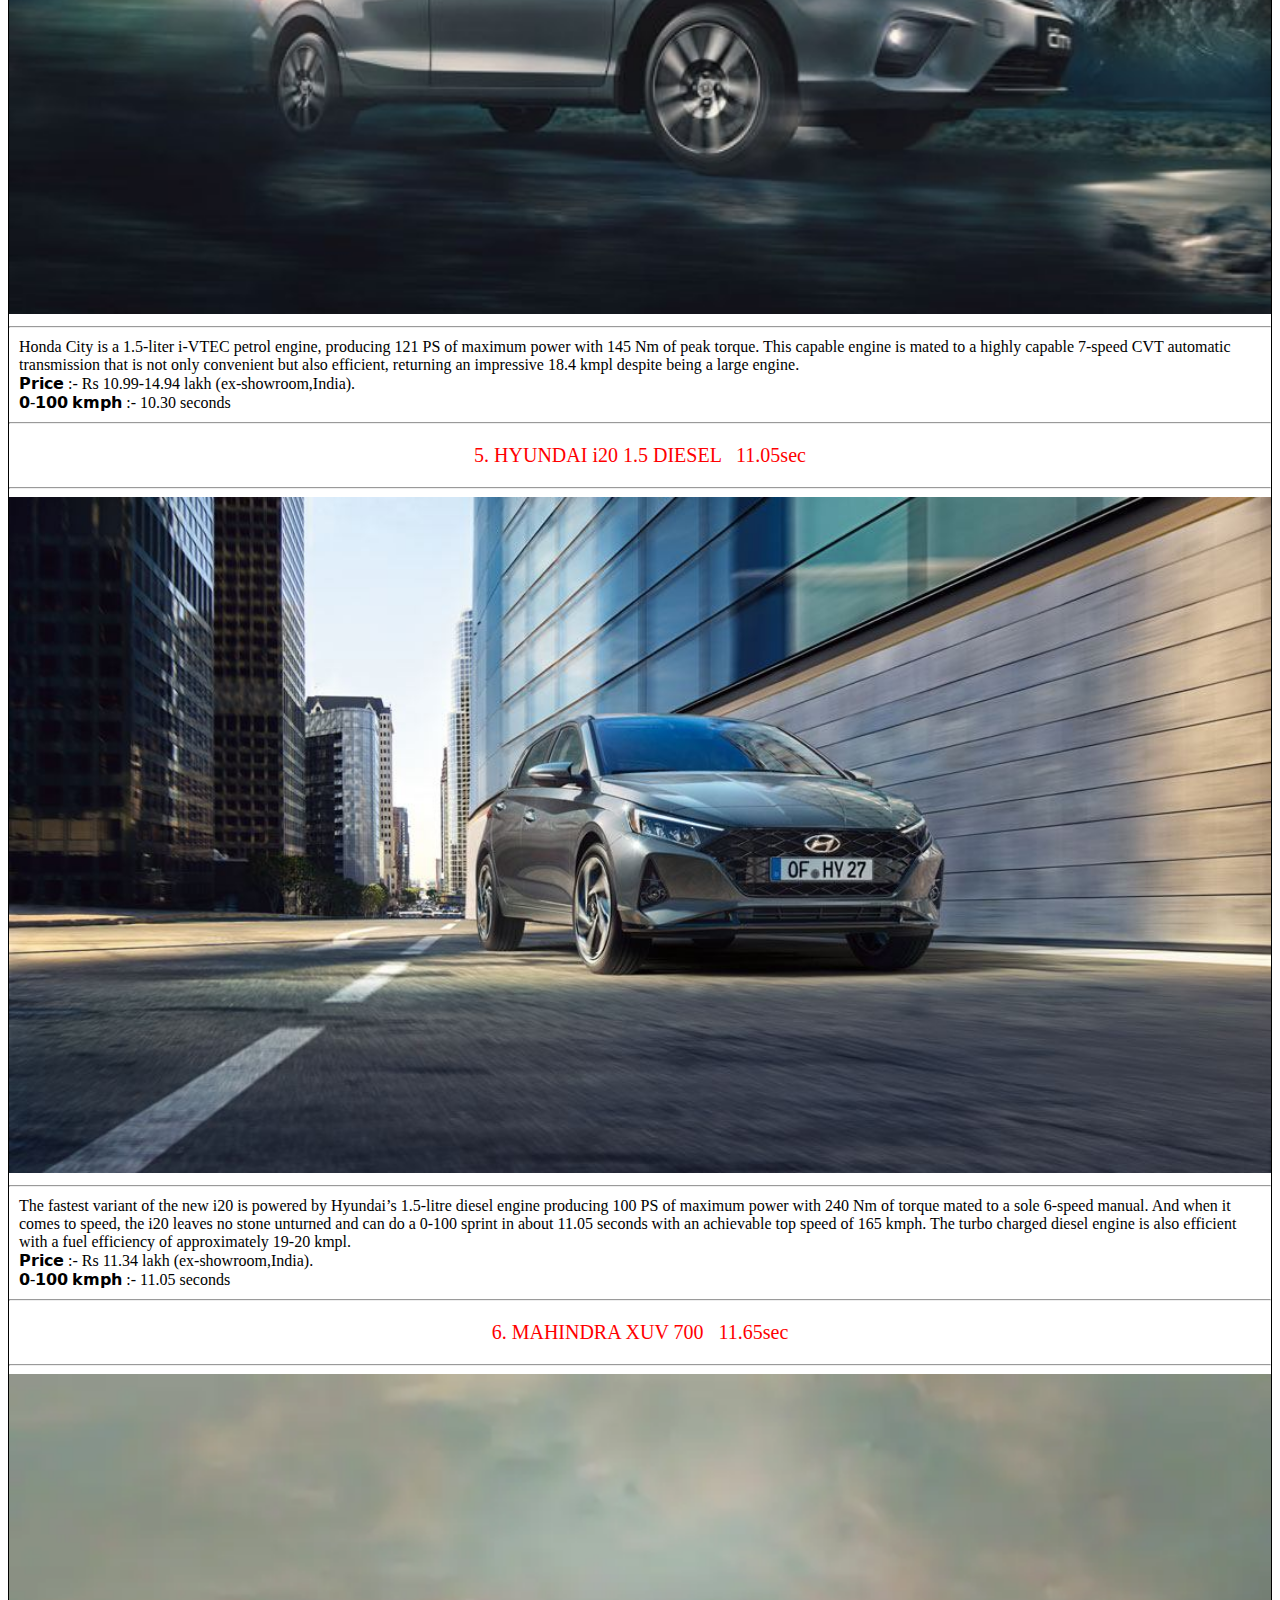
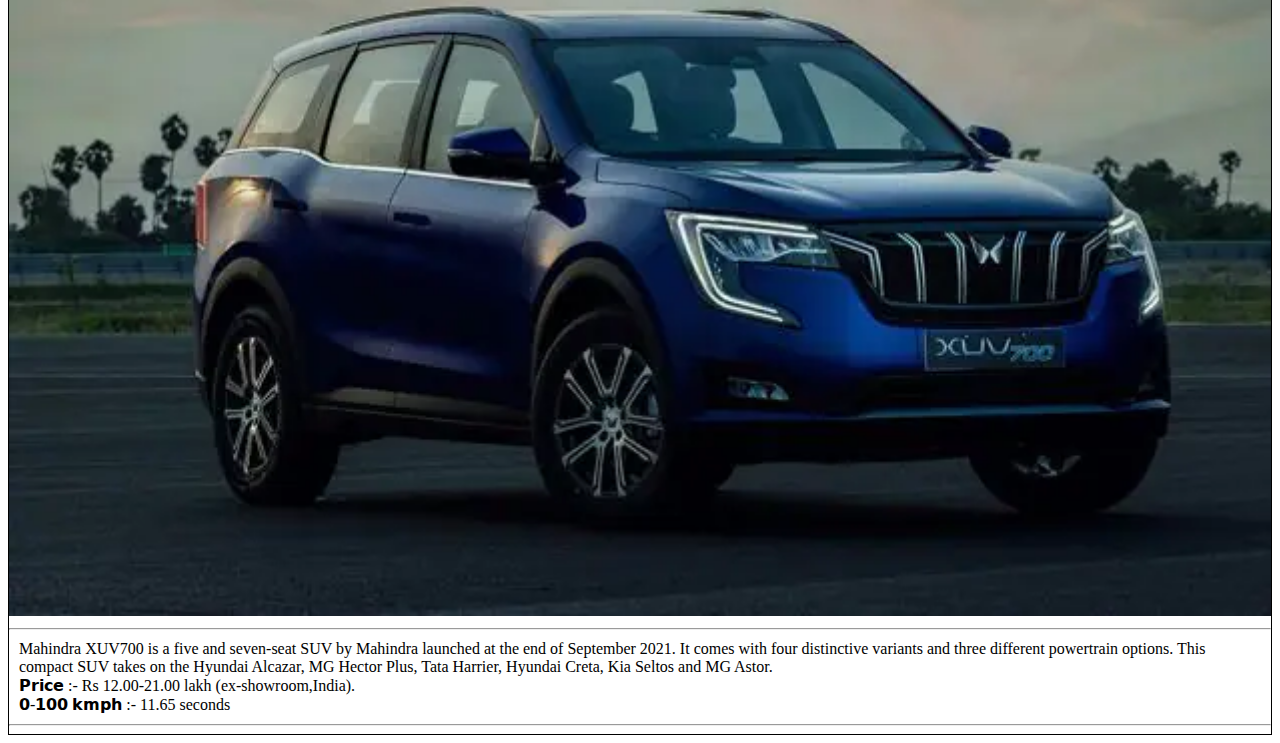
<file: under20lkhpo.html>
<!DOCTYPE html>
<html lang="en">
<head>
    <meta charset="UTF-8">
    <meta http-equiv="X-UA-Compatible" content="IE=edge">
    <meta name="viewport" content="width=device-width, initial-scale=1.0">
    <link href="https://cdn.jsdelivr.net/npm/bootstrap@5.1.1/dist/css/bootstrap.min.css" rel="stylesheet" integrity="sha384-F3w7mX95PdgyTmZZMECAngseQB83DfGTowi0iMjiWaeVhAn4FJkqJByhZMI3AhiU" crossorigin="anonymous" />
    <script src="https://cdn.jsdelivr.net/npm/bootstrap@5.1.1/dist/js/bootstrap.bundle.min.js" integrity="sha384-/bQdsTh/da6pkI1MST/rWKFNjaCP5gBSY4sEBT38Q/9RBh9AH40zEOg7Hlq2THRZ" crossorigin="anonymous"></script>
    <title>Performance oriented car</title>
    <style>
        .carheading{
    font-size:20px;text-align:center;
    color:red;
}
.carimg{
    width:100%;
    height:auto;
}
#under20lakh{
    border:1px solid black;
    /* margin: 0px 300px; */
}
.info{
    margin:10px;
    display:flex;
}
#para{
    font-size:25px;
    text-align:center;
    color:blue;
}
    </style>
</head>
<body>
    <div id="under20lakh"  class="container">
        <!-- <h1 id="heading2"> Performance oriented car under your budget </h1><hr> -->
          <p id = "para">Performance oriented car under 20 lakhs </p><hr>
          
          <div id="Seltos">
            <p class="carheading"> 1. SKODA KUSHAQ 1.5 TSI &nbsp; 9.54sec</p> <hr>
            <img src="kushaq.jpg" class="carimg"> <hr>
            <p class="info"> Kushaq is a 1.5-litre TSI petrol engine that produces 150 PS of power with 250 Nm mated to either a 6-speed manual or 7-speed DSG. Capable enough to sprint 0 to 100 kmph in just 9.54 seconds, the Skoda Kushaq is truly fast,the Kushaq will be offered in three variants, Active, Ambition, and Style.  <br>
         𝗣𝗿𝗶𝗰𝗲 :- Rs 10.50-17.60 lakh (ex-showroom,India). <br>
        𝟬-𝟭𝟬𝟬 𝗸𝗺𝗽𝗵 :- 9.54 seconds </p>
           </div><hr> 
           <div id="Seltos">
            <p class="carheading"> 2. kIA SELTOS 1.4 TURBO &nbsp; 9.97sec</p> <hr>
            <img src="seltos.jpg" class="carimg"> <hr>
            <p class="info">The Kia Seltos was Kia’s first offering that was introduced in the competitive midsize SUV market in August 2019. Giving fierce competition to already popular vehicles, the Kia Seltos displayed what the brand was truly capable of. With a modern stance, ample features, posh interiors, powerful engine and impeccable safety, the Kia Seltos became an instant success.The Kia Seltos’ most performance oriented vehicle comes with a 1.4-litre turbocharged petrol producing 140 PS of power with 242 Nm of torque mated to either a 6-speed manual gearbox or a 7-speed DCT transmission. This engine coupled with a 7 speed DCT can make the Seltos achieves a 0-100 kmph run in about 9.97 seconds as tested. <br>
         𝗣𝗿𝗶𝗰𝗲 :- Rs 14-17 lakh (ex-showroom,India). <br>
        𝟬-𝟭𝟬𝟬 𝗸𝗺𝗽𝗵 :- 9.97 seconds </p>
           </div><hr> 
           <div id="Creta">
            <p class="carheading"> 3. HYUNDAI CRETA TURBO &nbsp; 10.25sec</p> <hr>
            <img src="creta.webp" class="carimg"> <hr>
            <p class="info">The Hyundai Creta Turbo is a performance-focused offering with a 1.4-litre turbo petrol motor that offers 140 PS and 242 Nm. The compact SUV is aggressively styled with many sporty highlights. Exteriors on the Hyundai Creta Turbo are stylised with stylish projector headlamps, black-colour roof, sporty rear spoiler, and Turbo badges. <br>
         𝗣𝗿𝗶𝗰𝗲 :- Rs 16.28 lakh (ex-showroom,India). <br>
        𝟬-𝟭𝟬𝟬 𝗸𝗺𝗽𝗵 :- 10.25 seconds </p>
           </div><hr>
          <div id="City">
            <p class="carheading"> 4. HONDA CITY 1.5 iVTEC &nbsp; 10.30sec</p> <hr>
            <img src="city.jpg" class="carimg"> <hr>
            <p class="info">  Honda City is a 1.5-liter i-VTEC petrol engine, producing 121 PS of maximum power with 145 Nm of peak torque. This capable engine is mated to a highly capable 7-speed CVT automatic transmission that is not only convenient but also efficient, returning an impressive 18.4 kmpl despite being a large engine.  <br>
         𝗣𝗿𝗶𝗰𝗲 :- Rs 10.99-14.94 lakh (ex-showroom,India). <br>
        𝟬-𝟭𝟬𝟬 𝗸𝗺𝗽𝗵 :- 10.30 seconds </p>
           </div><hr> 
           <div id="HYUNDAI i 20">
            <p class="carheading"> 5. HYUNDAI i20 1.5 DIESEL &nbsp; 11.05sec</p> <hr>
            <img src="i20.jpg" class="carimg"> <hr>
            <p class="info">  The fastest variant of the new i20 is powered by Hyundai’s 1.5-litre diesel engine producing 100 PS of maximum power with 240 Nm of torque mated to a sole 6-speed manual. And when it comes to speed, the i20 leaves no stone unturned and can do a 0-100 sprint in about 11.05 seconds with an achievable top speed of 165 kmph. The turbo charged diesel engine is also efficient with a fuel efficiency of approximately 19-20 kmpl.  <br>
         𝗣𝗿𝗶𝗰𝗲 :- Rs 11.34 lakh (ex-showroom,India). <br>
        𝟬-𝟭𝟬𝟬 𝗸𝗺𝗽𝗵 :- 11.05 seconds </p>
           </div><hr> 
           <div id="Mahindra XUV 700">
            <p class="carheading"> 6. MAHINDRA XUV 700  &nbsp; 11.65sec</p> <hr>
            <img src="xuv700.webp" class="carimg"> <hr>
            <p class="info">Mahindra XUV700 is a five and seven-seat SUV by Mahindra launched at the end of September 2021. It comes with four distinctive variants and three different powertrain options. This compact SUV takes on the Hyundai Alcazar, MG Hector Plus, Tata Harrier, Hyundai Creta, Kia Seltos and MG Astor. <br>
         𝗣𝗿𝗶𝗰𝗲 :- Rs 12.00-21.00 lakh (ex-showroom,India). <br>
        𝟬-𝟭𝟬𝟬 𝗸𝗺𝗽𝗵 :- 11.65 seconds </p>
           </div><hr>
           

</body>
</html>
</file>
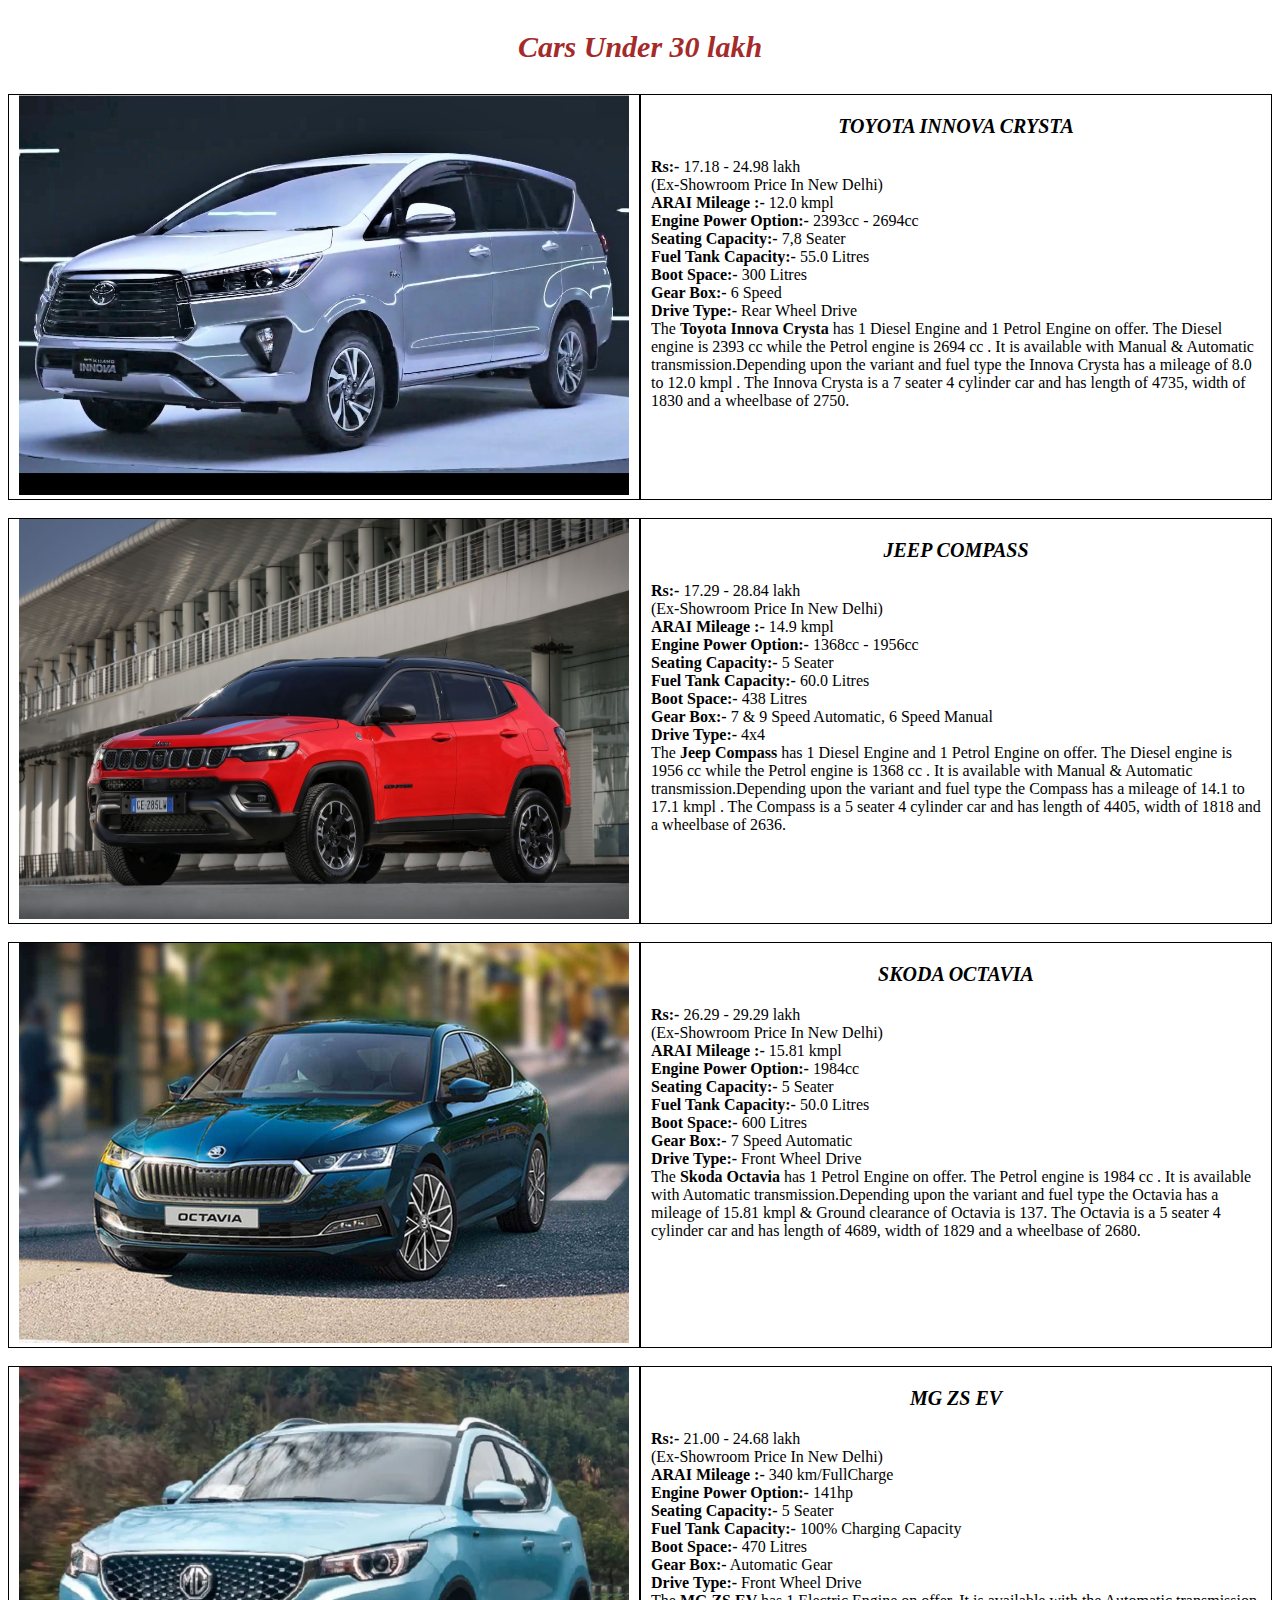
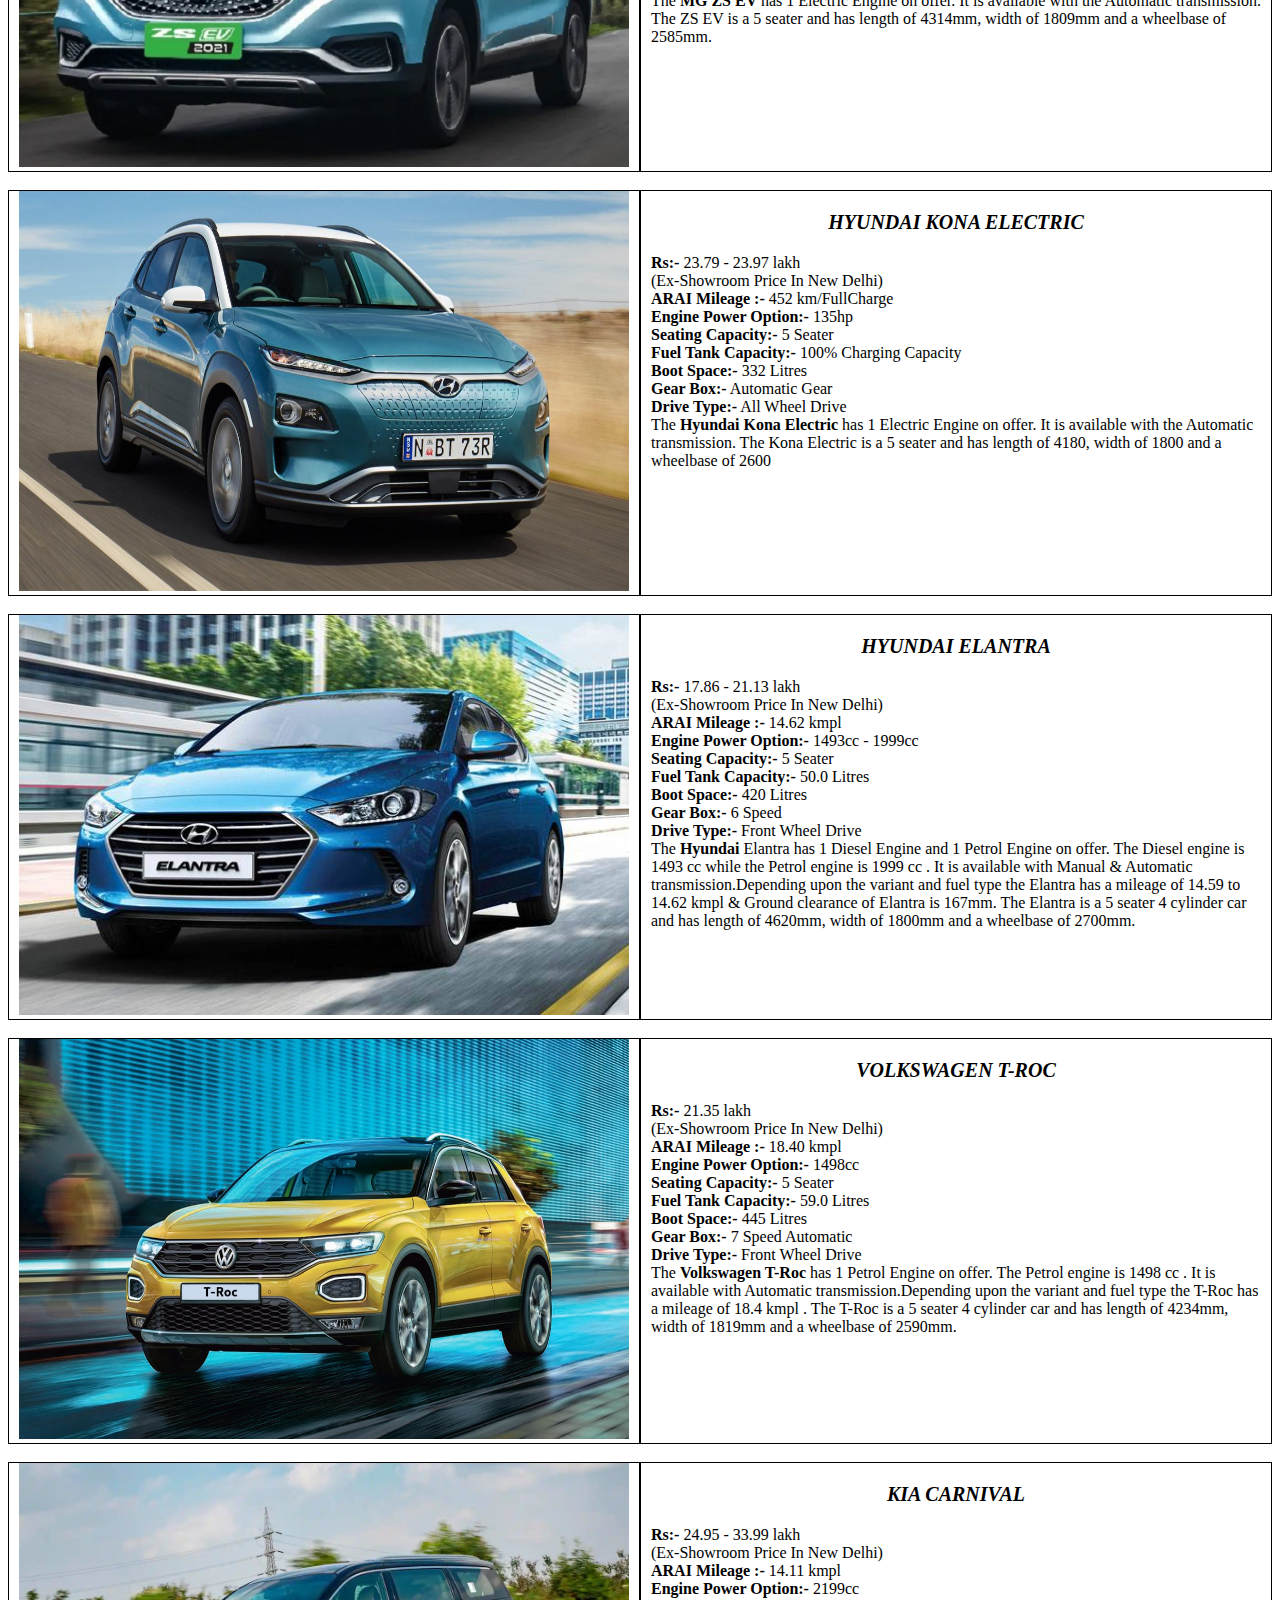
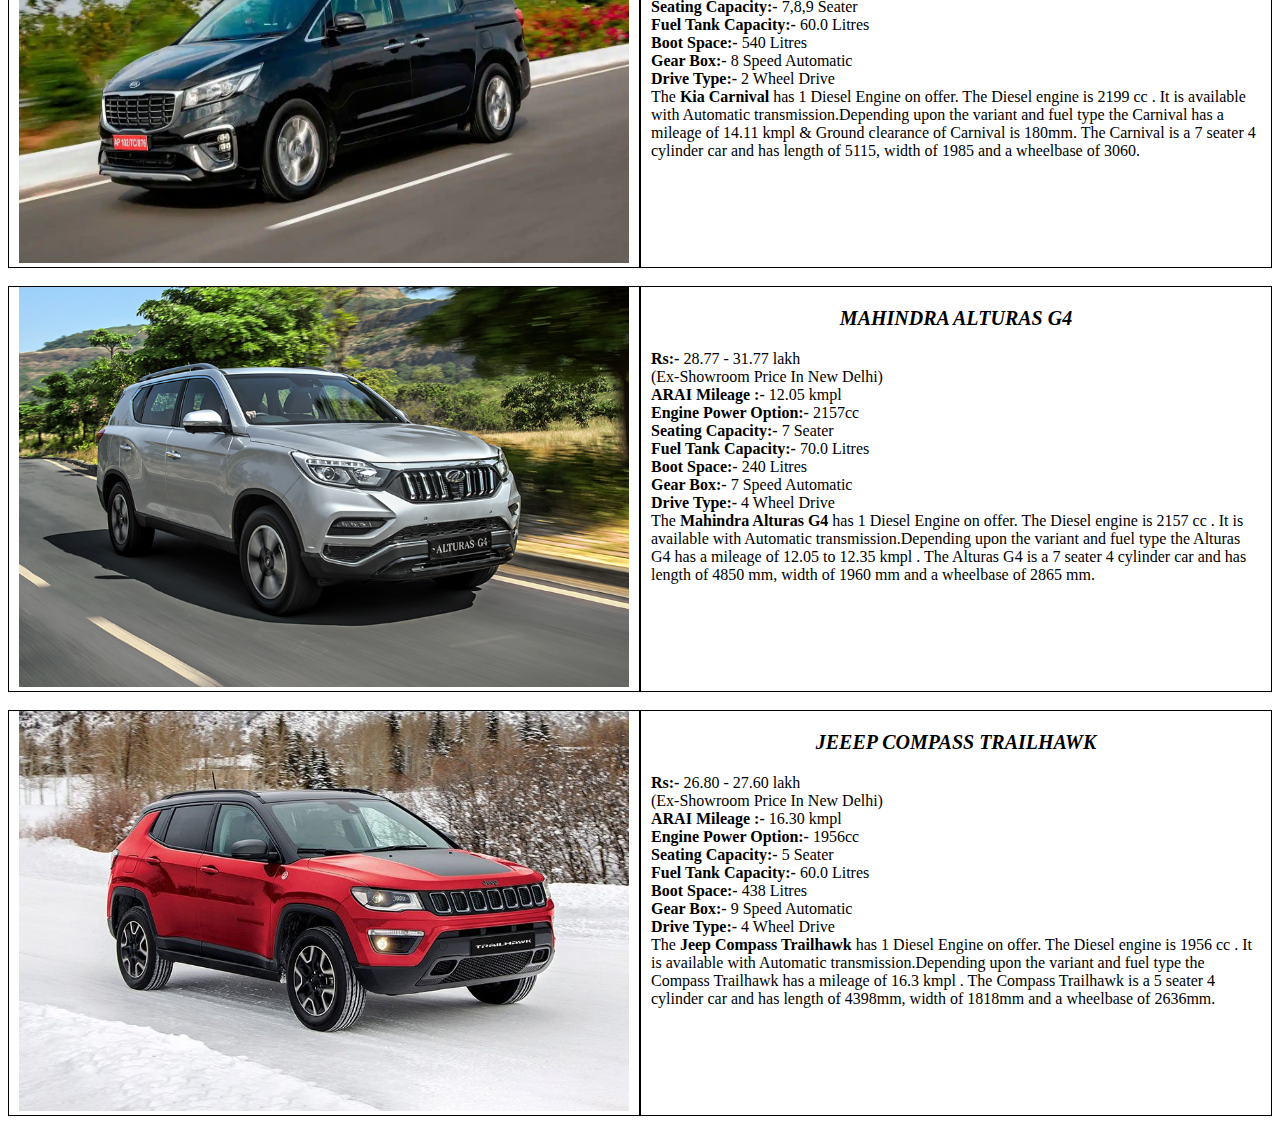
<file: under30lakhbf.html>
<!DOCTYPE html>
<html lang="en">
<head>
    <meta charset="UTF-8">
    <meta http-equiv="X-UA-Compatible" content="IE=edge">
    <meta name="viewport" content="width=device-width, initial-scale=1.0">
    <link href="https://cdn.jsdelivr.net/npm/bootstrap@5.1.1/dist/css/bootstrap.min.css" rel="stylesheet" integrity="sha384-F3w7mX95PdgyTmZZMECAngseQB83DfGTowi0iMjiWaeVhAn4FJkqJByhZMI3AhiU" crossorigin="anonymous" />
    <script src="https://cdn.jsdelivr.net/npm/bootstrap@5.1.1/dist/js/bootstrap.bundle.min.js" integrity="sha384-/bQdsTh/da6pkI1MST/rWKFNjaCP5gBSY4sEBT38Q/9RBh9AH40zEOg7Hlq2THRZ" crossorigin="anonymous"></script>
    <title>Budget fit cars</title>
    <style>
        #main{
            /* background-color:crimson; */
        }
.box{
    display:flex;
    
}
.info{
    border:1px solid black;
    /* padding:0px 50px; */
    width:50%;
    padding:0px 10px;
}
img{
    width:100%;
    max-height:400px;
    padding:0px;
    height:100vh;
    /* width:100vw; */
}
.firstline{
    text-align:center;
    font-size:20px;
    font-style: italic;
}
h1{
    text-align:center;
    font-size:30px;
    padding:10px;
    font-style: italic;
    color:brown;
}
@media only screen and (max-width:1000px){
    .box{
        display:block;
    }
    .info{
        /* display:inline-flexbox; */
        width:100%;
    }
    img{
        height:auto;
    }
}
    </style>
</head>
<body>
    
    <div id="main" class="container">
        <h1> Cars Under 30 lakh</h1>
    <div class="box ">
        <div id="img" class="info">
        <img src="innova.jpg" alt="">
        </div>
        <div id="content" class="info">
        <p class="firstline"> <b> TOYOTA INNOVA CRYSTA </b></p>
        <p> <b> Rs:- </b> 17.18 - 24.98 lakh <br> (Ex-Showroom Price In New Delhi) <br>
             <b> ARAI Mileage :- </b>12.0 kmpl <br>         
            <b> Engine Power Option:-</b> 2393cc - 2694cc <br>
            <b> Seating Capacity:- </b> 7,8 Seater <br> 
            <b>Fuel Tank Capacity:-</b> 55.0 Litres <br> 
            <b>Boot Space:-</b> 300 Litres <br> 
         <b>Gear Box:-</b> 6 Speed <br>
          <b>Drive Type:-</b> Rear Wheel Drive <br> 
          The <b> Toyota Innova Crysta </b> has 1 Diesel Engine and 1 Petrol Engine on offer. The Diesel engine is 2393 cc while the Petrol engine is 2694 cc . It is available with Manual & Automatic transmission.Depending upon the variant and fuel type the Innova Crysta has a mileage of 8.0 to 12.0 kmpl . The Innova Crysta is a 7 seater 4 cylinder car and has length of 4735, width of 1830 and a wheelbase of 2750. </p>
        </div>
    </div>
    <br>
    <div class="box ">
        <div id="img" class="info">
        <img src="jeepcompass.jpg" alt="">
        </div>
        <div id="content" class="info">
        <p class="firstline"> <b> JEEP COMPASS </b></p>
        <p> <b> Rs:- </b> 17.29 - 28.84 lakh <br> (Ex-Showroom Price In New Delhi) <br>
             <b> ARAI Mileage :- </b>14.9 kmpl <br>         
            <b> Engine Power Option:-</b> 1368cc - 1956cc <br>
            <b> Seating Capacity:- </b> 5 Seater <br> 
            <b>Fuel Tank Capacity:-</b> 60.0 Litres <br> 
            <b>Boot Space:-</b> 438 Litres <br> 
         <b>Gear Box:-</b> 7 & 9 Speed Automatic, 6 Speed Manual <br>
          <b>Drive Type:-</b> 4x4 <br> 
          The <b> Jeep Compass</b> has 1 Diesel Engine and 1 Petrol Engine on offer. The Diesel engine is 1956 cc while the Petrol engine is 1368 cc . It is available with Manual & Automatic transmission.Depending upon the variant and fuel type the Compass has a mileage of 14.1 to 17.1 kmpl . The Compass is a 5 seater 4 cylinder car and has length of 4405, width of 1818 and a wheelbase of 2636. </p>
        </div>
    </div>
    <br>
    <div class="box ">
        <div id="img" class="info">
        <img src="octavia.jpg" alt="">
        </div>
        <div id="content" class="info">
        <p class="firstline"> <b> SKODA OCTAVIA </b></p>
        <p> <b> Rs:- </b> 26.29 - 29.29 lakh <br> (Ex-Showroom Price In New Delhi) <br>
             <b> ARAI Mileage :- </b>15.81 kmpl <br>         
            <b> Engine Power Option:-</b>  1984cc <br>
            <b> Seating Capacity:- </b> 5 Seater <br> 
            <b>Fuel Tank Capacity:-</b> 50.0 Litres <br> 
            <b>Boot Space:-</b> 600 Litres <br> 
         <b>Gear Box:-</b> 7 Speed Automatic <br>
          <b>Drive Type:-</b> Front Wheel Drive <br> 
          The <b> Skoda Octavia</b> has 1 Petrol Engine on offer. The Petrol engine is 1984 cc . It is available with Automatic transmission.Depending upon the variant and fuel type the Octavia has a mileage of 15.81 kmpl & Ground clearance of Octavia is 137. The Octavia is a 5 seater 4 cylinder car and has length of 4689, width of 1829 and a wheelbase of 2680. </p>
        </div>
    </div>
    <br>
    <div class="box ">
        <div id="img" class="info">
        <img src="mgzsev.jpeg" alt="">
        </div>
        <div id="content" class="info">
        <p class="firstline"> <b> MG ZS EV </b></p>
        <p> <b> Rs:- </b> 21.00 - 24.68 lakh <br> (Ex-Showroom Price In New Delhi) <br>
             <b> ARAI Mileage :- </b>340 km/FullCharge <br>         
            <b> Engine Power Option:-</b>  141hp <br>
            <b> Seating Capacity:- </b> 5 Seater <br> 
            <b>Fuel Tank Capacity:-</b> 100% Charging Capacity <br> 
            <b>Boot Space:-</b> 470 Litres <br> 
         <b>Gear Box:-</b>  Automatic Gear<br>
          <b>Drive Type:-</b> Front Wheel Drive <br> 
          The <b> MG ZS EV </b> has 1 Electric Engine on offer. It is available with the Automatic transmission. The ZS EV is a 5 seater and has length of 4314mm, width of 1809mm and a wheelbase of 2585mm. </p>
        </div>
    </div>
    <br>
    <div class="box ">
        <div id="img" class="info">
        <img src="kona.webp" alt="">
        </div>
        <div id="content" class="info">
        <p class="firstline"> <b> HYUNDAI KONA ELECTRIC </b></p>
        <p> <b> Rs:- </b> 23.79 - 23.97 lakh <br> (Ex-Showroom Price In New Delhi) <br>
             <b> ARAI Mileage :- </b>452 km/FullCharge <br>         
            <b> Engine Power Option:-</b>  135hp <br>
            <b> Seating Capacity:- </b> 5 Seater <br> 
            <b>Fuel Tank Capacity:-</b> 100% Charging Capacity <br> 
            <b>Boot Space:-</b> 332 Litres <br> 
         <b>Gear Box:-</b>  Automatic Gear<br>
          <b>Drive Type:-</b> All Wheel Drive  <br> 
          The <B> Hyundai Kona Electric</B> has 1 Electric Engine on offer. It is available with the Automatic transmission. The Kona Electric is a 5 seater and has length of 4180, width of 1800 and a wheelbase of 2600 </p>
        </div>
    </div>
    <br>
    <div class="box ">
        <div id="img" class="info">
        <img src="elantra.jpg" alt="">
        </div>
        <div id="content" class="info">
        <p class="firstline"> <b> HYUNDAI ELANTRA </b></p>
        <p> <b> Rs:- </b> 17.86 - 21.13 lakh <br> (Ex-Showroom Price In New Delhi) <br>
             <b> ARAI Mileage :- </b>14.62 kmpl <br>         
            <b> Engine Power Option:-</b>  1493cc - 1999cc <br>
            <b> Seating Capacity:- </b> 5 Seater <br> 
            <b>Fuel Tank Capacity:-</b> 50.0 Litres <br> 
            <b>Boot Space:-</b> 420 Litres <br> 
         <b>Gear Box:-</b>  6 Speed <br>
          <b>Drive Type:-</b> Front Wheel Drive  <br> 
          The <b> Hyundai </b>Elantra has 1 Diesel Engine and 1 Petrol Engine on offer. The Diesel engine is 1493 cc while the Petrol engine is 1999 cc . It is available with Manual & Automatic transmission.Depending upon the variant and fuel type the Elantra has a mileage of 14.59 to 14.62 kmpl & Ground clearance of Elantra is 167mm. The Elantra is a 5 seater 4 cylinder car and has length of 4620mm, width of 1800mm and a wheelbase of 2700mm. </p>
        </div>
    </div>
    <br>
    <div class="box ">
        <div id="img" class="info">
        <img src="troc.jpg" alt="">
        </div>
        <div id="content" class="info">
        <p class="firstline"> <b> VOLKSWAGEN T-ROC </b></p>
        <p> <b> Rs:- </b> 21.35 lakh <br> (Ex-Showroom Price In New Delhi) <br>
             <b> ARAI Mileage :- </b>18.40 kmpl <br>         
            <b> Engine Power Option:-</b>  1498cc <br>
            <b> Seating Capacity:- </b> 5 Seater <br> 
            <b>Fuel Tank Capacity:-</b> 59.0 Litres <br> 
            <b>Boot Space:-</b> 445 Litres <br> 
         <b>Gear Box:-</b>  7 Speed Automatic <br>
          <b>Drive Type:-</b> Front Wheel Drive  <br> 
          The <b> Volkswagen T-Roc</b> has 1 Petrol Engine on offer. The Petrol engine is 1498 cc . It is available with Automatic transmission.Depending upon the variant and fuel type the T-Roc has a mileage of 18.4 kmpl . The T-Roc is a 5 seater 4 cylinder car and has length of 4234mm, width of 1819mm and a wheelbase of 2590mm. </p>
        </div>
    </div>
    <br>
    <div class="box ">
        <div id="img" class="info">
        <img src="kiacarnival.webp" alt="">
        </div>
        <div id="content" class="info">
        <p class="firstline"> <b> KIA CARNIVAL </b></p>
        <p> <b> Rs:- </b> 24.95 - 33.99 lakh <br> (Ex-Showroom Price In New Delhi) <br>
             <b> ARAI Mileage :- </b>14.11 kmpl <br>         
            <b> Engine Power Option:-</b>  2199cc <br>
            <b> Seating Capacity:- </b> 7,8,9 Seater <br> 
            <b>Fuel Tank Capacity:-</b> 60.0 Litres <br> 
            <b>Boot Space:-</b> 540 Litres <br> 
         <b>Gear Box:-</b>  8 Speed Automatic <br>
          <b>Drive Type:-</b> 2 Wheel Drive  <br> 
          The <B> Kia Carnival</B> has 1 Diesel Engine on offer. The Diesel engine is 2199 cc . It is available with Automatic transmission.Depending upon the variant and fuel type the Carnival has a mileage of 14.11 kmpl & Ground clearance of Carnival is 180mm. The Carnival is a 7 seater 4 cylinder car and has length of 5115, width of 1985 and a wheelbase of 3060. </p>
        </div>
    </div>
    <br>
    <div class="box ">
        <div id="img" class="info">
        <img src="alturas.jpg" alt="">
        </div>
        <div id="content" class="info">
        <p class="firstline"> <b> MAHINDRA ALTURAS G4 </b></p>
        <p> <b> Rs:- </b> 28.77 - 31.77 lakh <br> (Ex-Showroom Price In New Delhi) <br>
             <b> ARAI Mileage :- </b>12.05 kmpl <br>         
            <b> Engine Power Option:-</b>  2157cc <br>
            <b> Seating Capacity:- </b> 7 Seater <br> 
            <b>Fuel Tank Capacity:-</b> 70.0 Litres <br> 
            <b>Boot Space:-</b> 240 Litres <br> 
         <b>Gear Box:-</b>  7 Speed Automatic <br>
          <b>Drive Type:-</b> 4 Wheel Drive  <br> 
          The <b> Mahindra Alturas G4</b> has 1 Diesel Engine on offer. The Diesel engine is 2157 cc . It is available with Automatic transmission.Depending upon the variant and fuel type the Alturas G4 has a mileage of 12.05 to 12.35 kmpl . The Alturas G4 is a 7 seater 4 cylinder car and has length of 4850 mm, width of 1960 mm and a wheelbase of 2865 mm. </p>
        </div>
    </div>
    <br>
    <div class="box ">
        <div id="img" class="info">
        <img src="compasstrailhawk.jpg" alt="">
        </div>
        <div id="content" class="info">
        <p class="firstline"> <b> JEEEP COMPASS TRAILHAWK </b></p>
        <p> <b> Rs:- </b> 26.80 - 27.60 lakh <br> (Ex-Showroom Price In New Delhi) <br>
             <b> ARAI Mileage :- </b>16.30 kmpl <br>         
            <b> Engine Power Option:-</b>  1956cc <br>
            <b> Seating Capacity:- </b> 5 Seater <br> 
            <b>Fuel Tank Capacity:-</b> 60.0 Litres <br> 
            <b>Boot Space:-</b> 438 Litres <br> 
         <b>Gear Box:-</b>  9 Speed Automatic <br>
          <b>Drive Type:-</b> 4 Wheel Drive  <br> 
          The <b> Jeep Compass Trailhawk</b> has 1 Diesel Engine on offer. The Diesel engine is 1956 cc . It is available with Automatic transmission.Depending upon the variant and fuel type the Compass Trailhawk has a mileage of 16.3 kmpl . The Compass Trailhawk is a 5 seater 4 cylinder car and has length of 4398mm, width of 1818mm and a wheelbase of 2636mm. </p>
        </div>
    </div>
    <br>
</file>
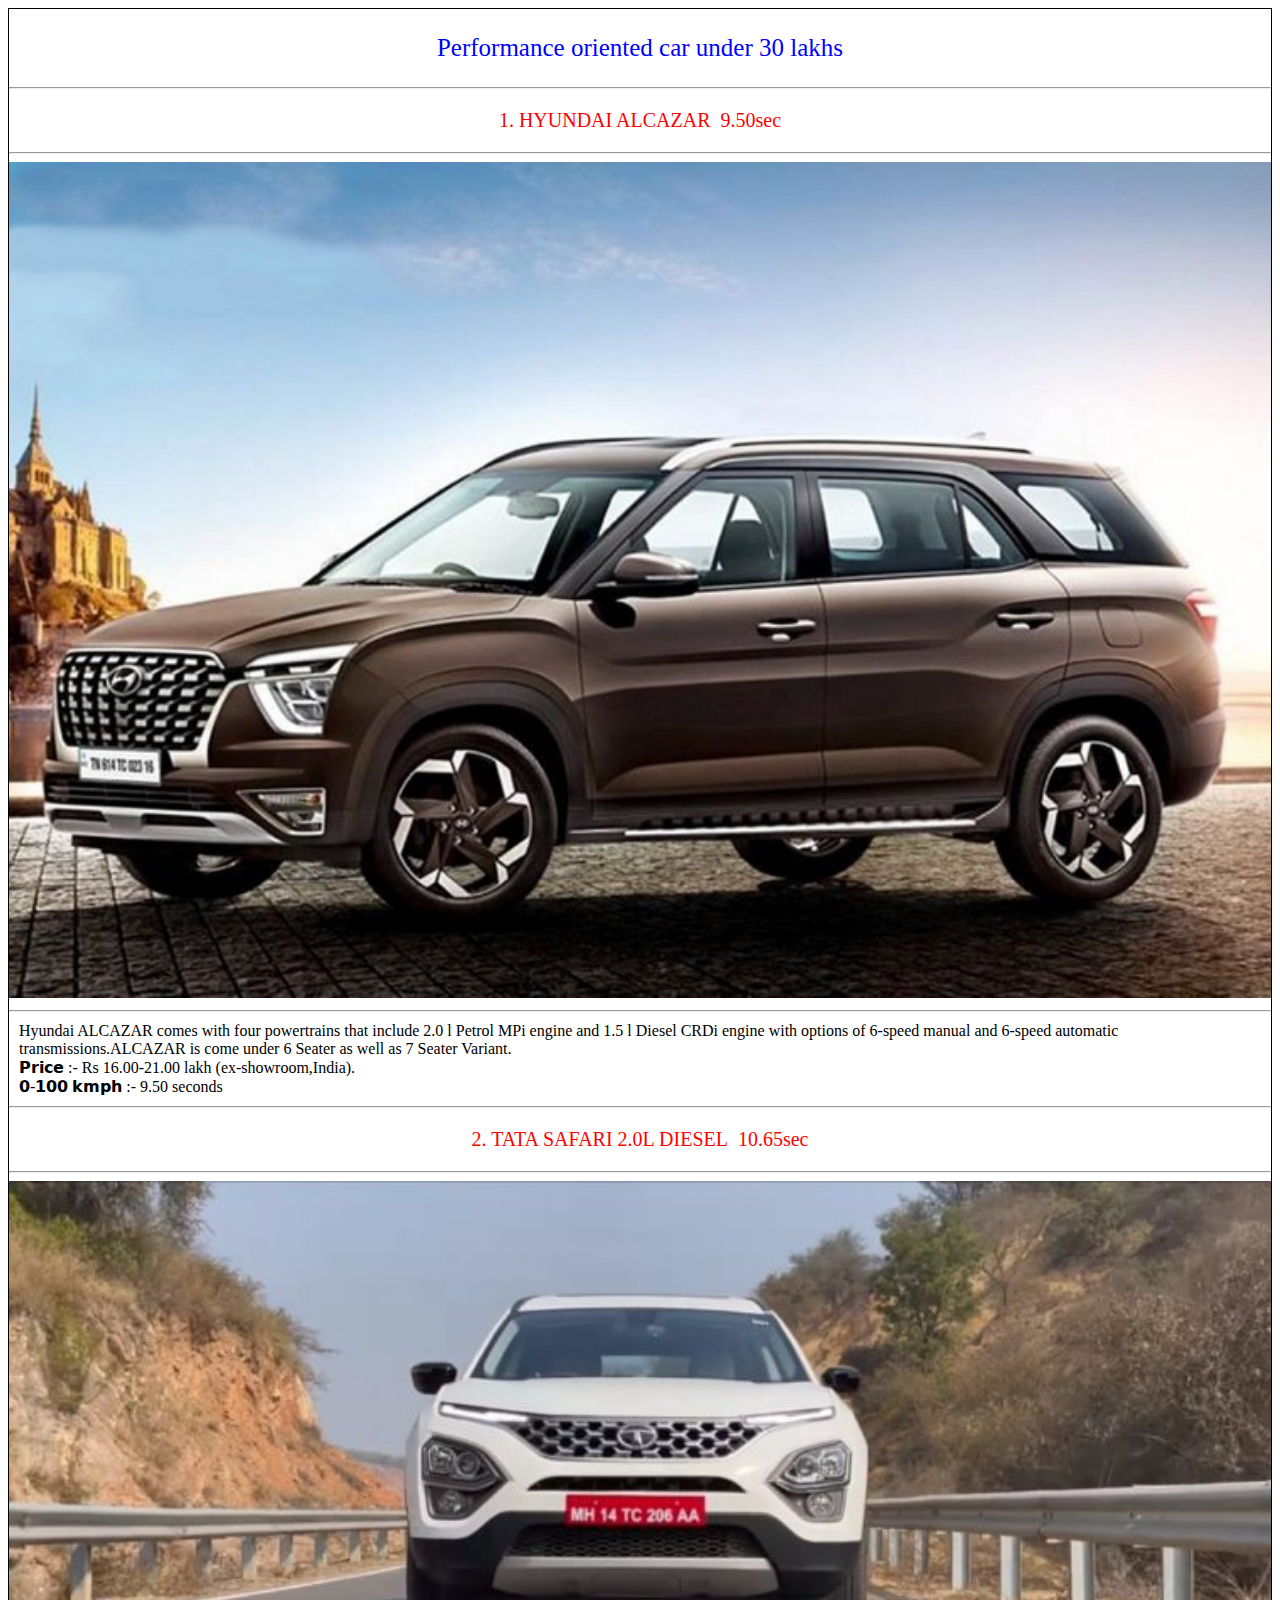
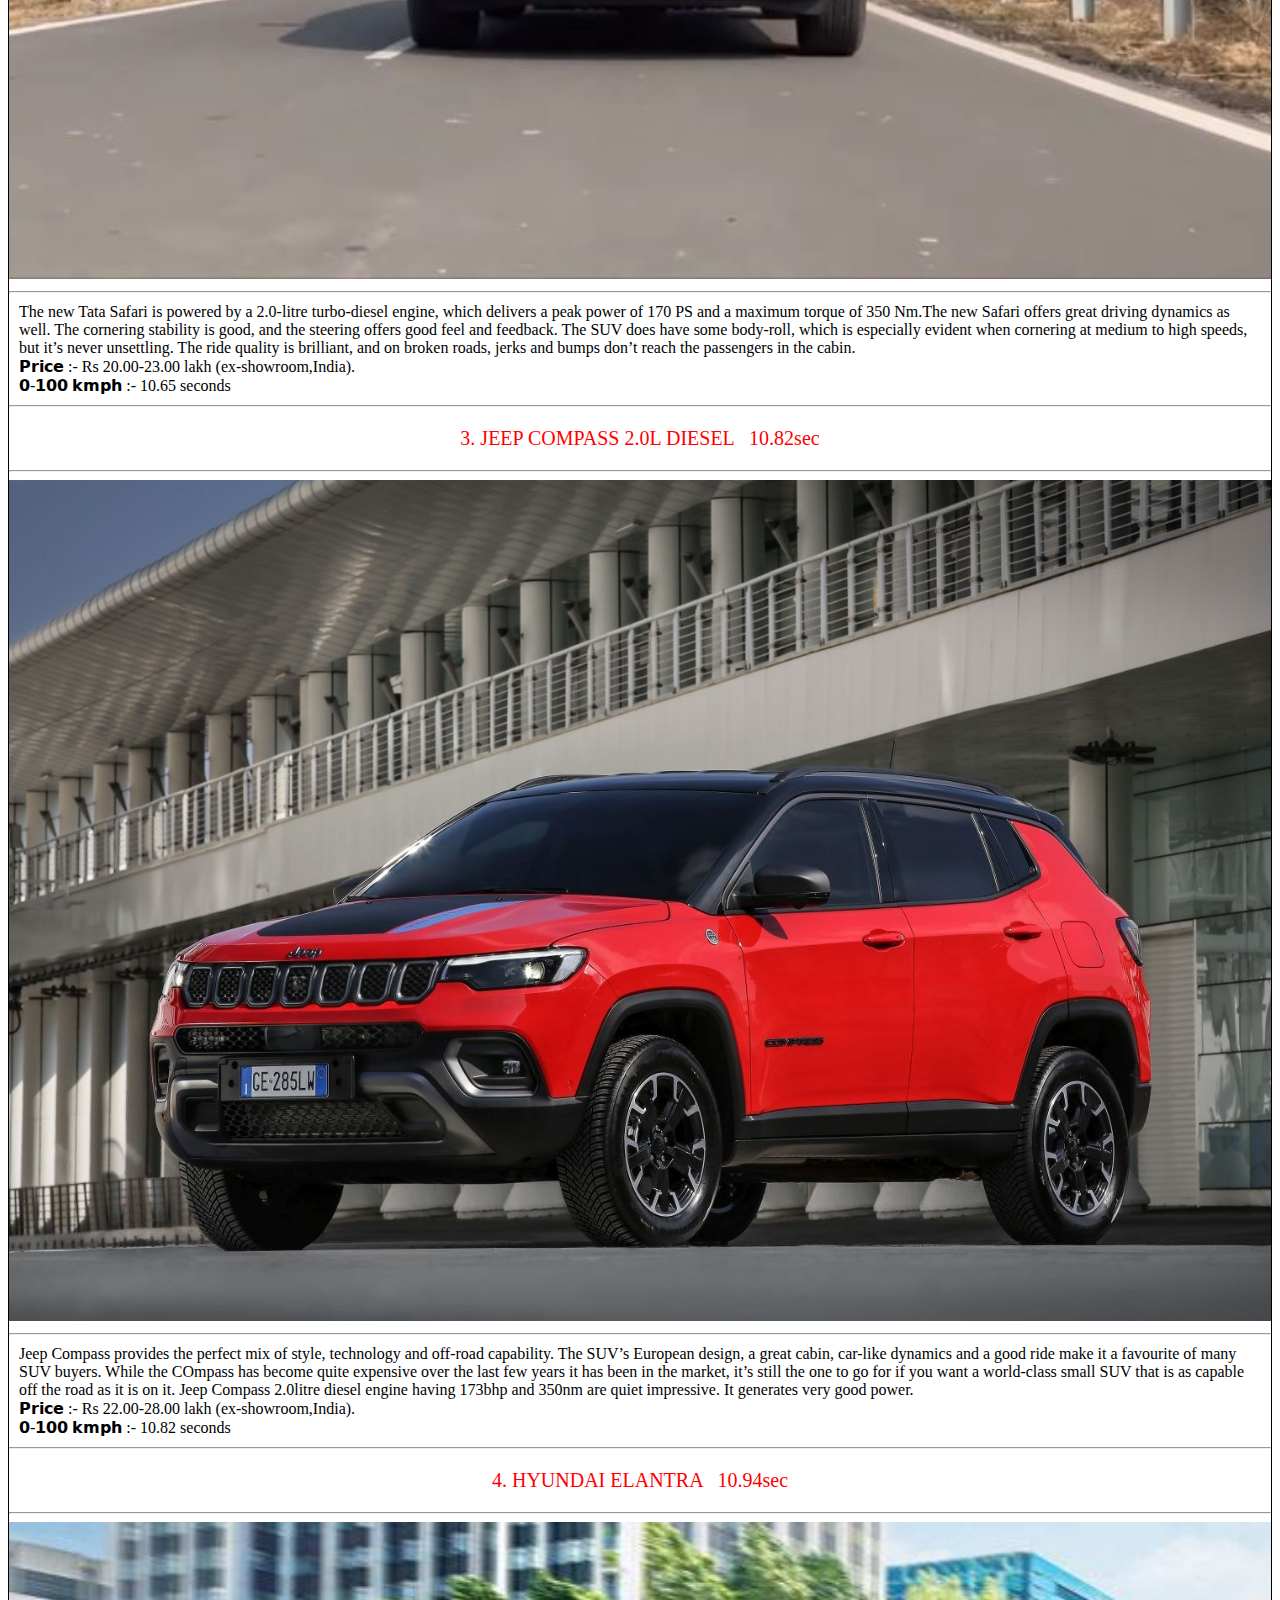
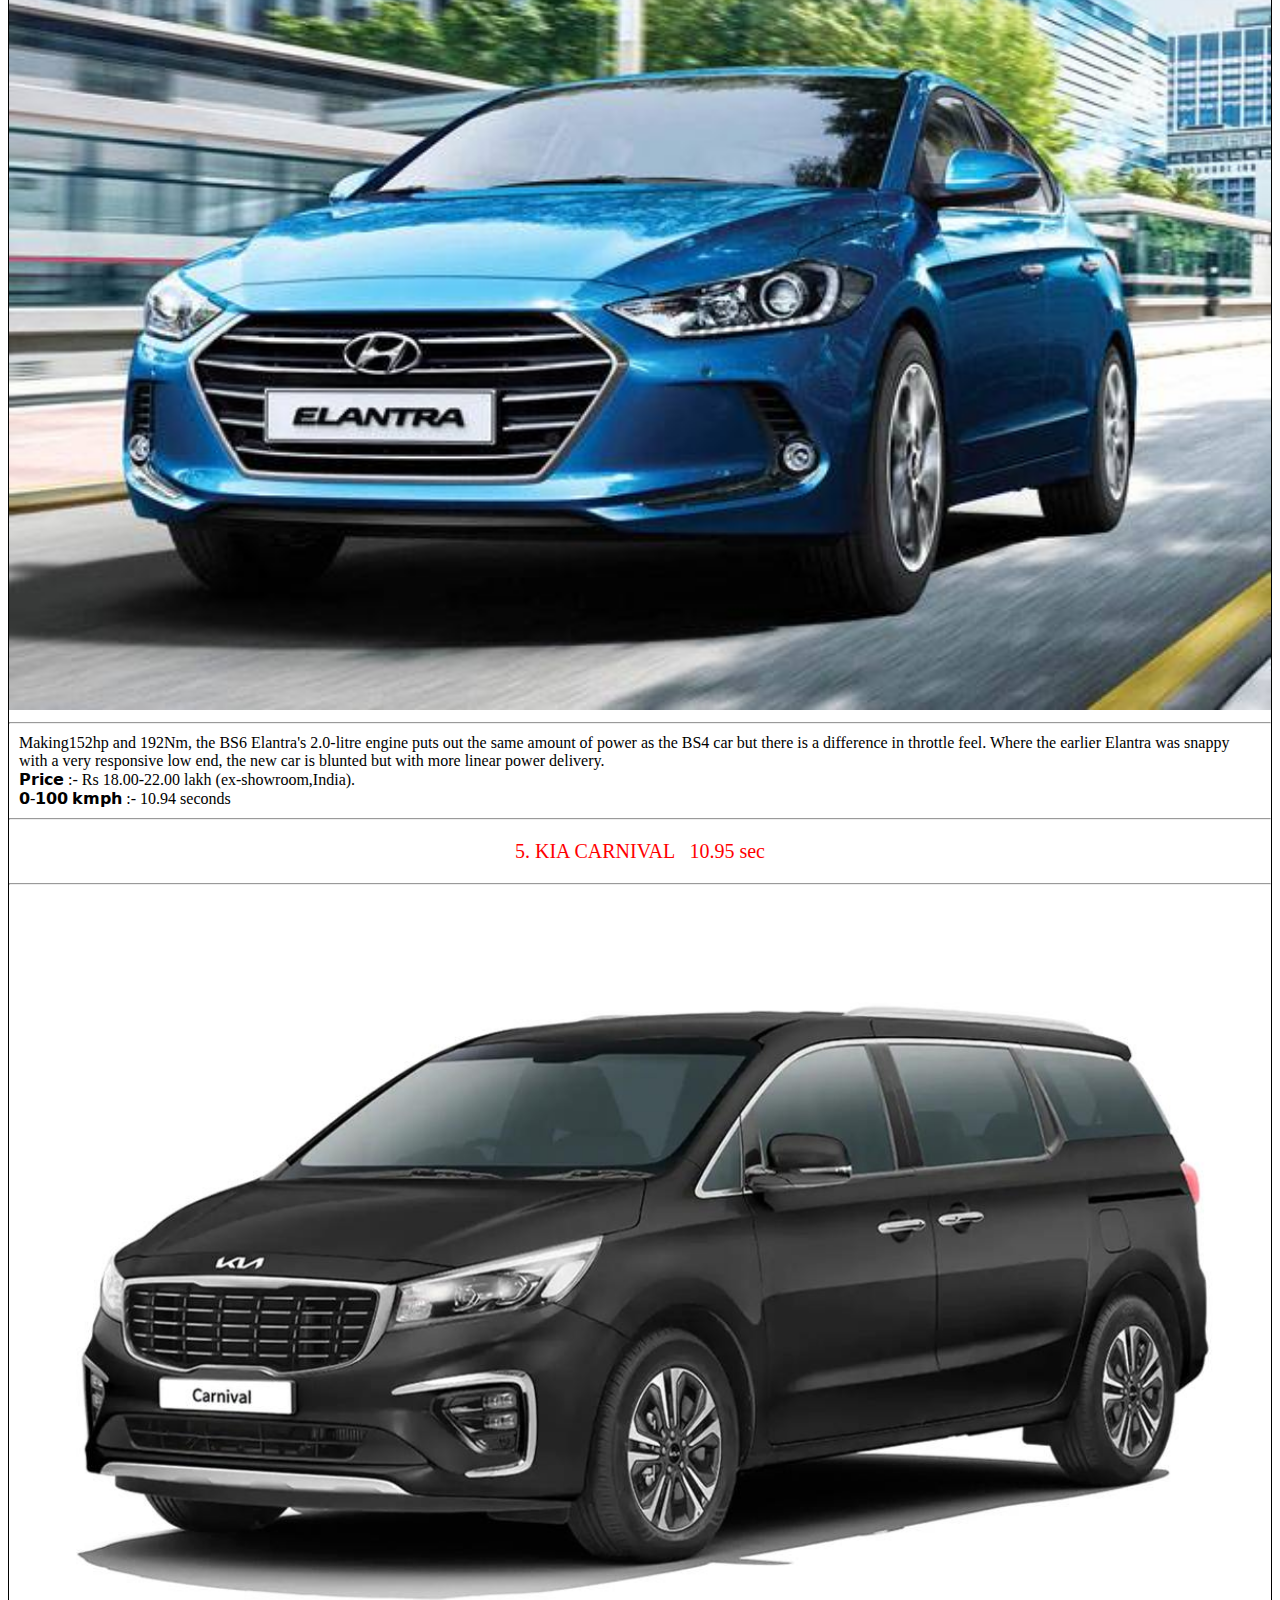
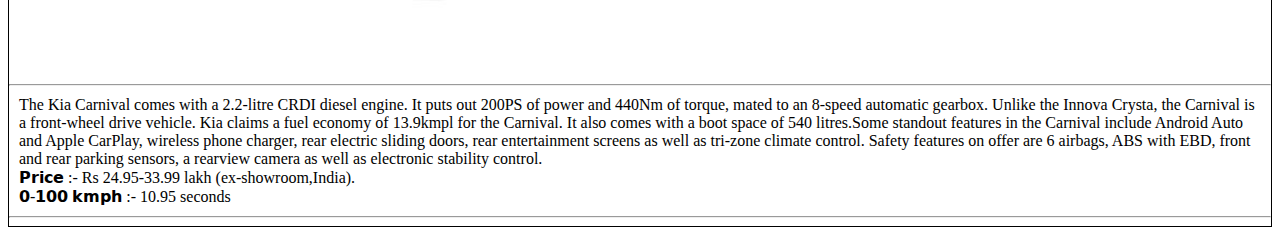
<file: under30lkhpo.html>
<!DOCTYPE html>
<html lang="en">
<head>
    <meta charset="UTF-8">
    <meta http-equiv="X-UA-Compatible" content="IE=edge">
    <meta name="viewport" content="width=device-width, initial-scale=1.0">
    <link href="https://cdn.jsdelivr.net/npm/bootstrap@5.1.1/dist/css/bootstrap.min.css" rel="stylesheet" integrity="sha384-F3w7mX95PdgyTmZZMECAngseQB83DfGTowi0iMjiWaeVhAn4FJkqJByhZMI3AhiU" crossorigin="anonymous" />
    <script src="https://cdn.jsdelivr.net/npm/bootstrap@5.1.1/dist/js/bootstrap.bundle.min.js" integrity="sha384-/bQdsTh/da6pkI1MST/rWKFNjaCP5gBSY4sEBT38Q/9RBh9AH40zEOg7Hlq2THRZ" crossorigin="anonymous"></script>
    <title>Performance oriented car</title>
    <style>
        .carheading{
    font-size:20px;text-align:center;
    color:red;
}
.carimg{
    width:100%;
    height:auto;
}
#under30lakh{
    border:1px solid black;
    /* margin: 0px 300px; */
}
.info{
    margin:10px;
    display:flex;
}
#para{
    font-size:25px;
    text-align:center;
    color:blue;
}
    </style>
    </head>
    <body>
        <div id="under30lakh"  class="container">
            <!-- <h1 id="heading2"> Performance oriented car under your budget </h1><hr> -->
              <p id = "para">Performance oriented car under 30 lakhs </p><hr>
              <div id="HYUNDAI">
                <p class="carheading"> 1. HYUNDAI ALCAZAR&nbsp; 9.50sec</p> <hr>
                <img src="alcazar.jpeg" class="carimg"> <hr>
                <p class="info">Hyundai ALCAZAR comes with four powertrains that include 2.0 l Petrol MPi engine and 1.5 l Diesel CRDi engine with options of 6-speed manual and 6-speed automatic transmissions.ALCAZAR is come under 6 Seater as well as 7 Seater Variant. <br>
              𝗣𝗿𝗶𝗰𝗲 :- Rs 16.00-21.00 lakh (ex-showroom,India). <br>
            𝟬-𝟭𝟬𝟬 𝗸𝗺𝗽𝗵 :- 9.50 seconds </p>
               </div><hr>
              <div id="Tatasafari">
                <p class="carheading"> 2. TATA SAFARI 2.0L DIESEL&nbsp; 10.65sec</p> <hr>
                <img src="tatasafari.jpg" class="carimg"> <hr>
                <p class="info">The new Tata Safari is powered by a 2.0-litre turbo-diesel engine, which delivers a peak power of 170 PS and a maximum torque of 350 Nm.The new Safari offers great driving dynamics as well. The cornering stability is good, and the steering offers good feel and feedback. The SUV does have some body-roll, which is especially evident when cornering at medium to high speeds, but it’s never unsettling. The ride quality is brilliant, and on broken roads, jerks and bumps don’t reach the passengers in the cabin. <br>
              𝗣𝗿𝗶𝗰𝗲 :- Rs 20.00-23.00 lakh (ex-showroom,India). <br>
            𝟬-𝟭𝟬𝟬 𝗸𝗺𝗽𝗵 :- 10.65 seconds </p>
               </div><hr>
              <div id="Jeepcompass">
               <p class="carheading"> 3. JEEP COMPASS 2.0L DIESEL &nbsp; 10.82sec</p> <hr>
               <img src="jeepcompass.jpg" class="carimg"> <hr>
               <p class="info">Jeep Compass provides the perfect mix of style, technology and off-road capability. The SUV’s European design, a great cabin, car-like dynamics and a good ride make it a favourite of many SUV buyers. While the COmpass has become quite expensive over the last few years it has been in the market, it’s still the one to go for if you want a world-class small SUV that is as capable off the road as it is on it. Jeep Compass 2.0litre diesel engine having 173bhp and 350nm are quiet impressive. It generates very good power. <br>
             𝗣𝗿𝗶𝗰𝗲 :- Rs 22.00-28.00 lakh (ex-showroom,India). <br>
           𝟬-𝟭𝟬𝟬 𝗸𝗺𝗽𝗵 :- 10.82 seconds </p>
              </div><hr>
              <div id="Hyundaielantra">
                <p class="carheading"> 4. HYUNDAI ELANTRA &nbsp; 10.94sec</p> <hr>
                <img src="elantra.jpg" class="carimg"> <hr>
                <p class="info">Making152hp and 192Nm, the BS6 Elantra's 2.0-litre engine puts out the same amount of power as the BS4 car but there is a difference in throttle feel. Where the earlier Elantra was snappy with a very responsive low end, the new car is blunted but with more linear power delivery. <br>
              𝗣𝗿𝗶𝗰𝗲 :- Rs 18.00-22.00 lakh (ex-showroom,India). <br>
            𝟬-𝟭𝟬𝟬 𝗸𝗺𝗽𝗵 :- 10.94 seconds </p>
               </div><hr>
               <div id="kiacarnival">
                <p class="carheading"> 5. KIA CARNIVAL &nbsp; 10.95 sec</p> <hr>
                <img src="carnival.jpg" class="carimg"> <hr>
                <p class="info">The Kia Carnival comes with a 2.2-litre CRDI diesel engine. It puts out 200PS of power and 440Nm of torque, mated to an 8-speed automatic gearbox. Unlike the Innova Crysta, the Carnival is a front-wheel drive vehicle. Kia claims a fuel economy of 13.9kmpl for the Carnival. It also comes with a boot space of 540 litres.Some standout features in the Carnival include Android Auto and Apple CarPlay, wireless phone charger, rear electric sliding doors, rear entertainment screens as well as tri-zone climate control. Safety features on offer are 6 airbags, ABS with EBD, front and rear parking sensors, a rearview camera as well as electronic stability control. <br>
              𝗣𝗿𝗶𝗰𝗲 :- Rs 24.95-33.99 lakh (ex-showroom,India). <br>
            𝟬-𝟭𝟬𝟬 𝗸𝗺𝗽𝗵 :- 10.95 seconds </p>
               </div><hr>

               
    </body>
</file>
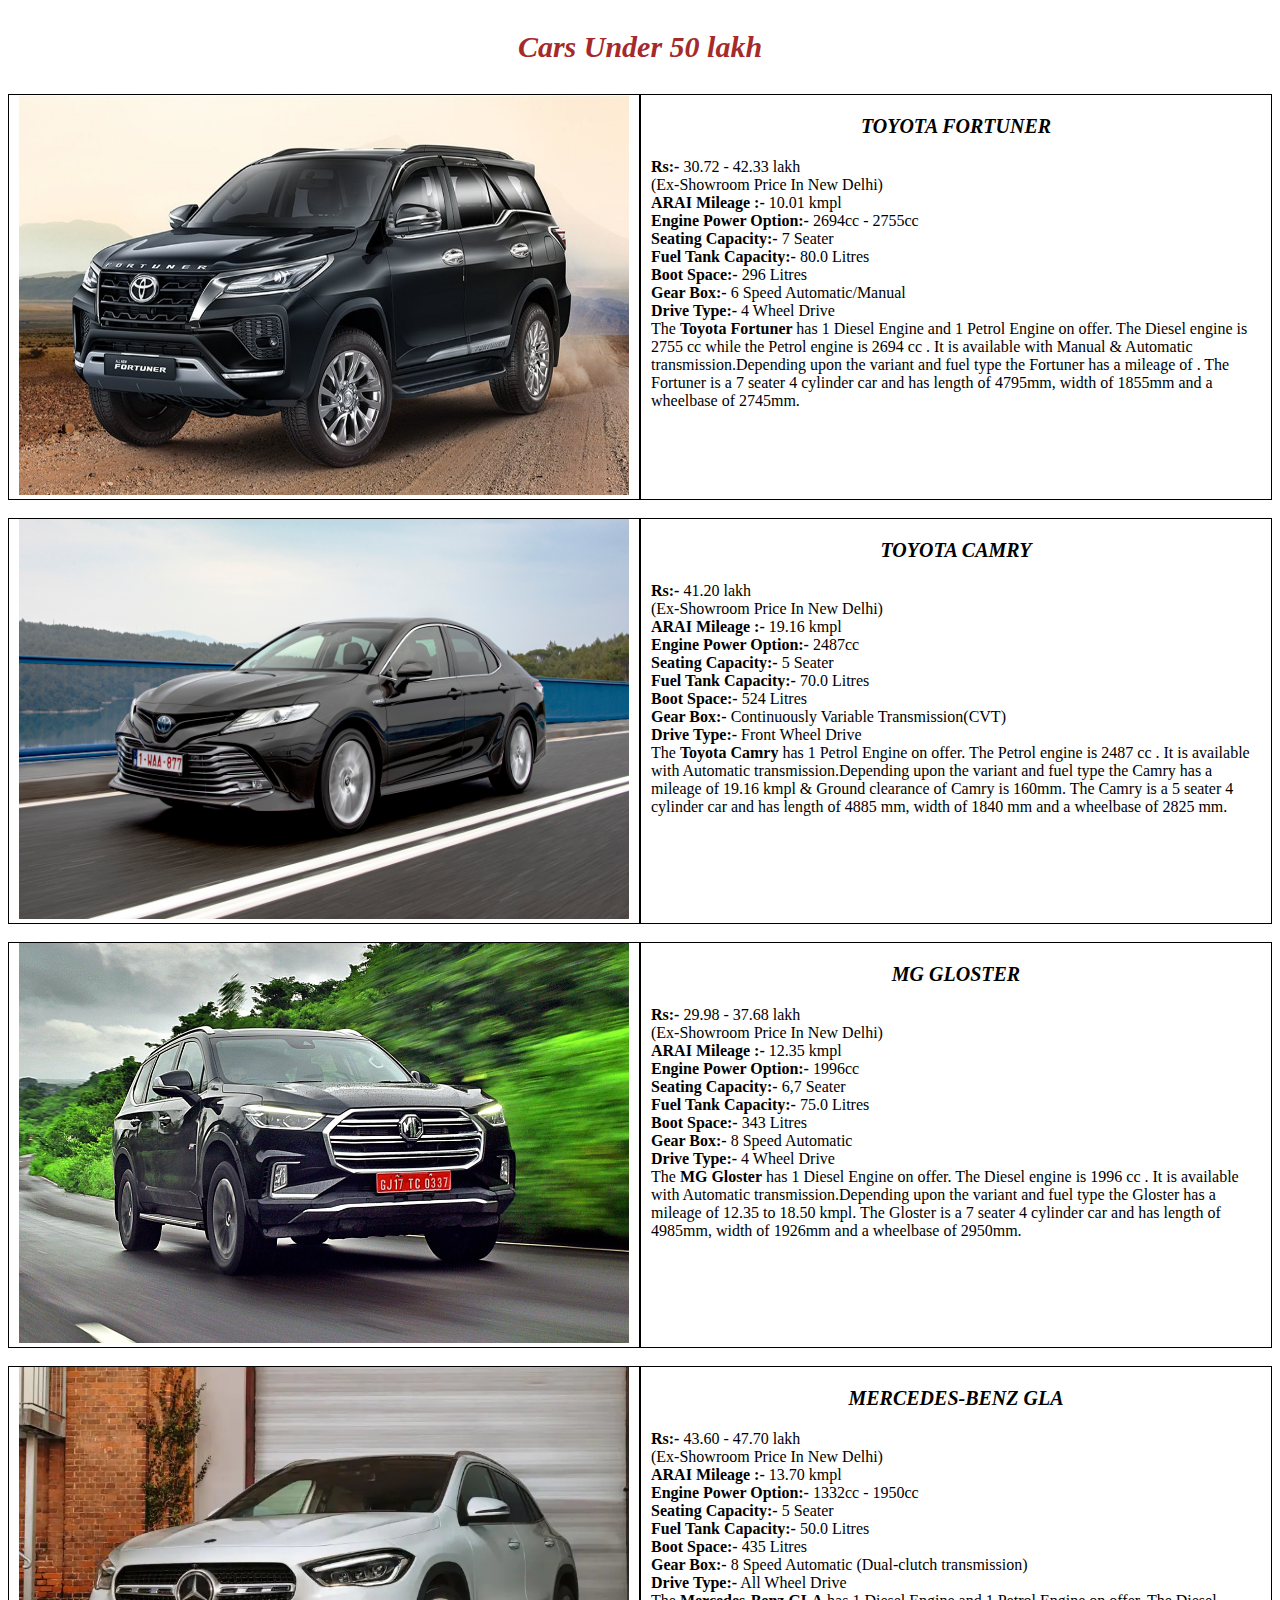
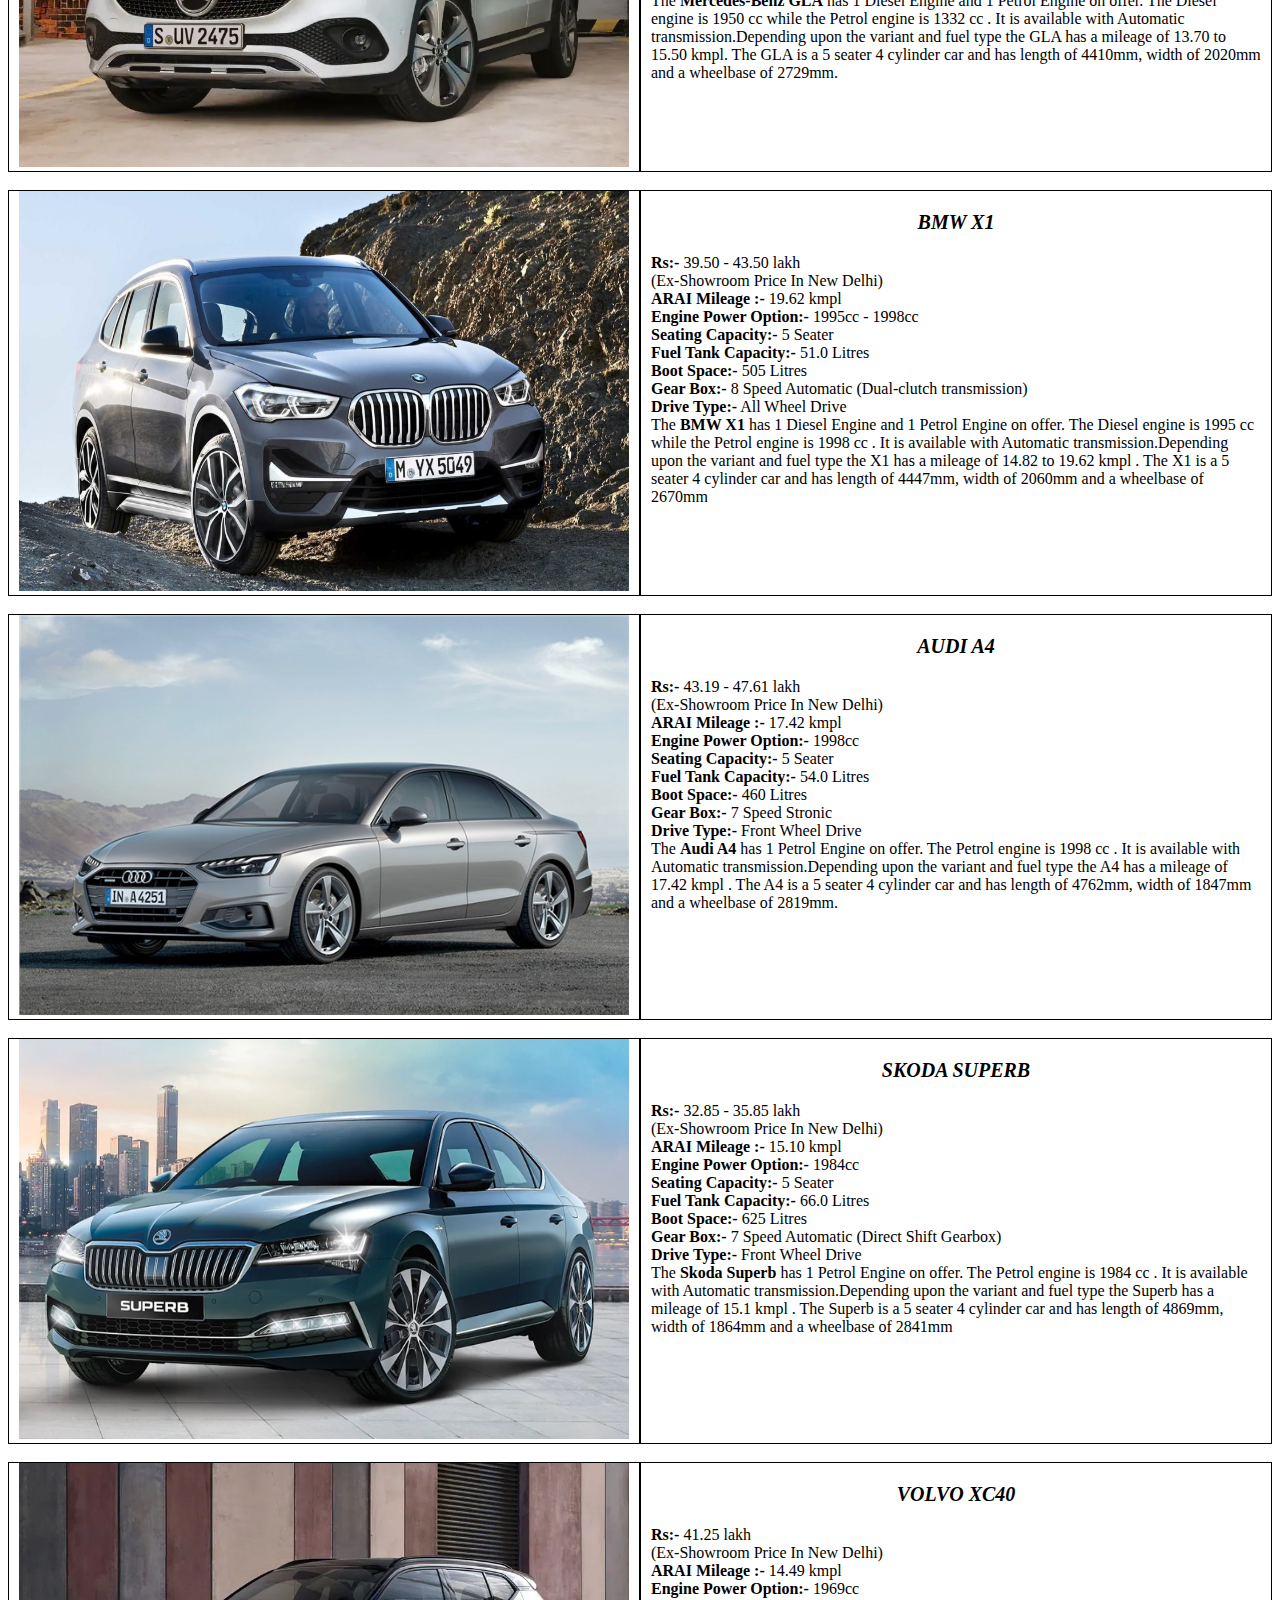
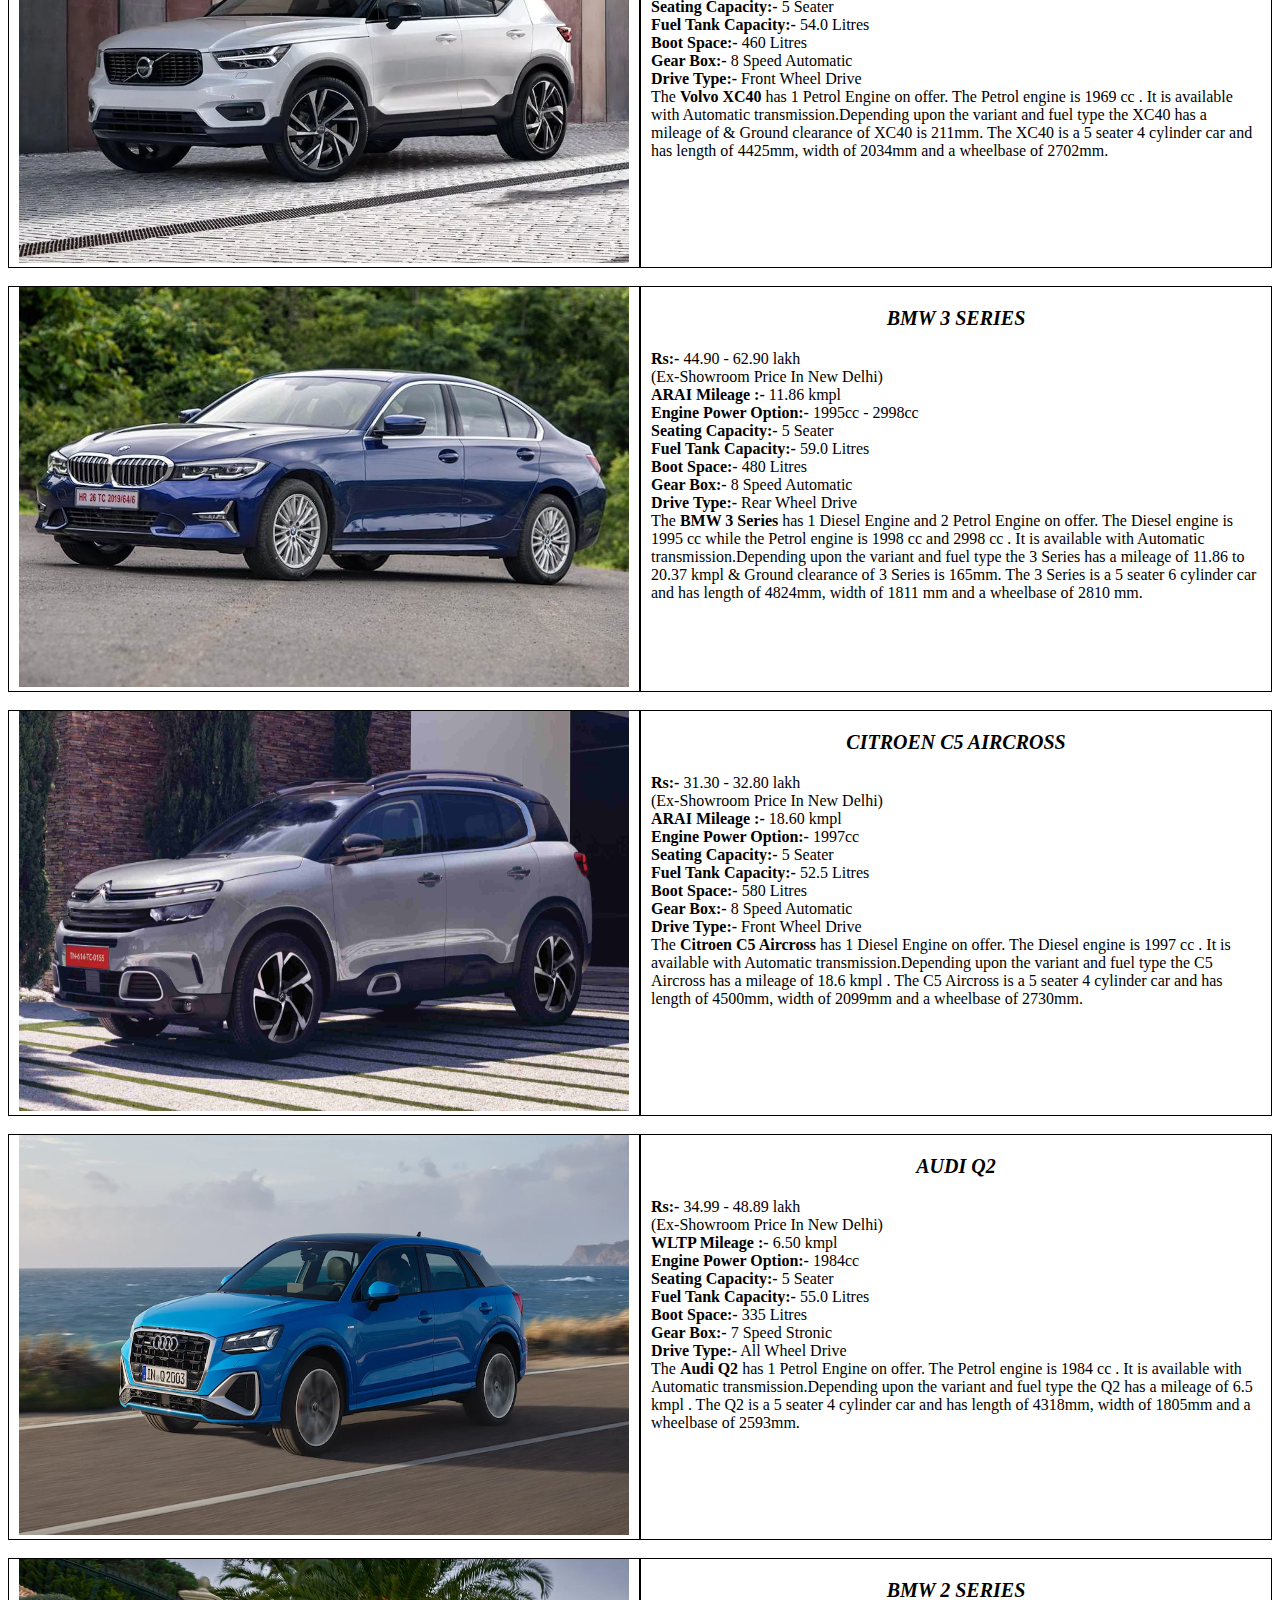
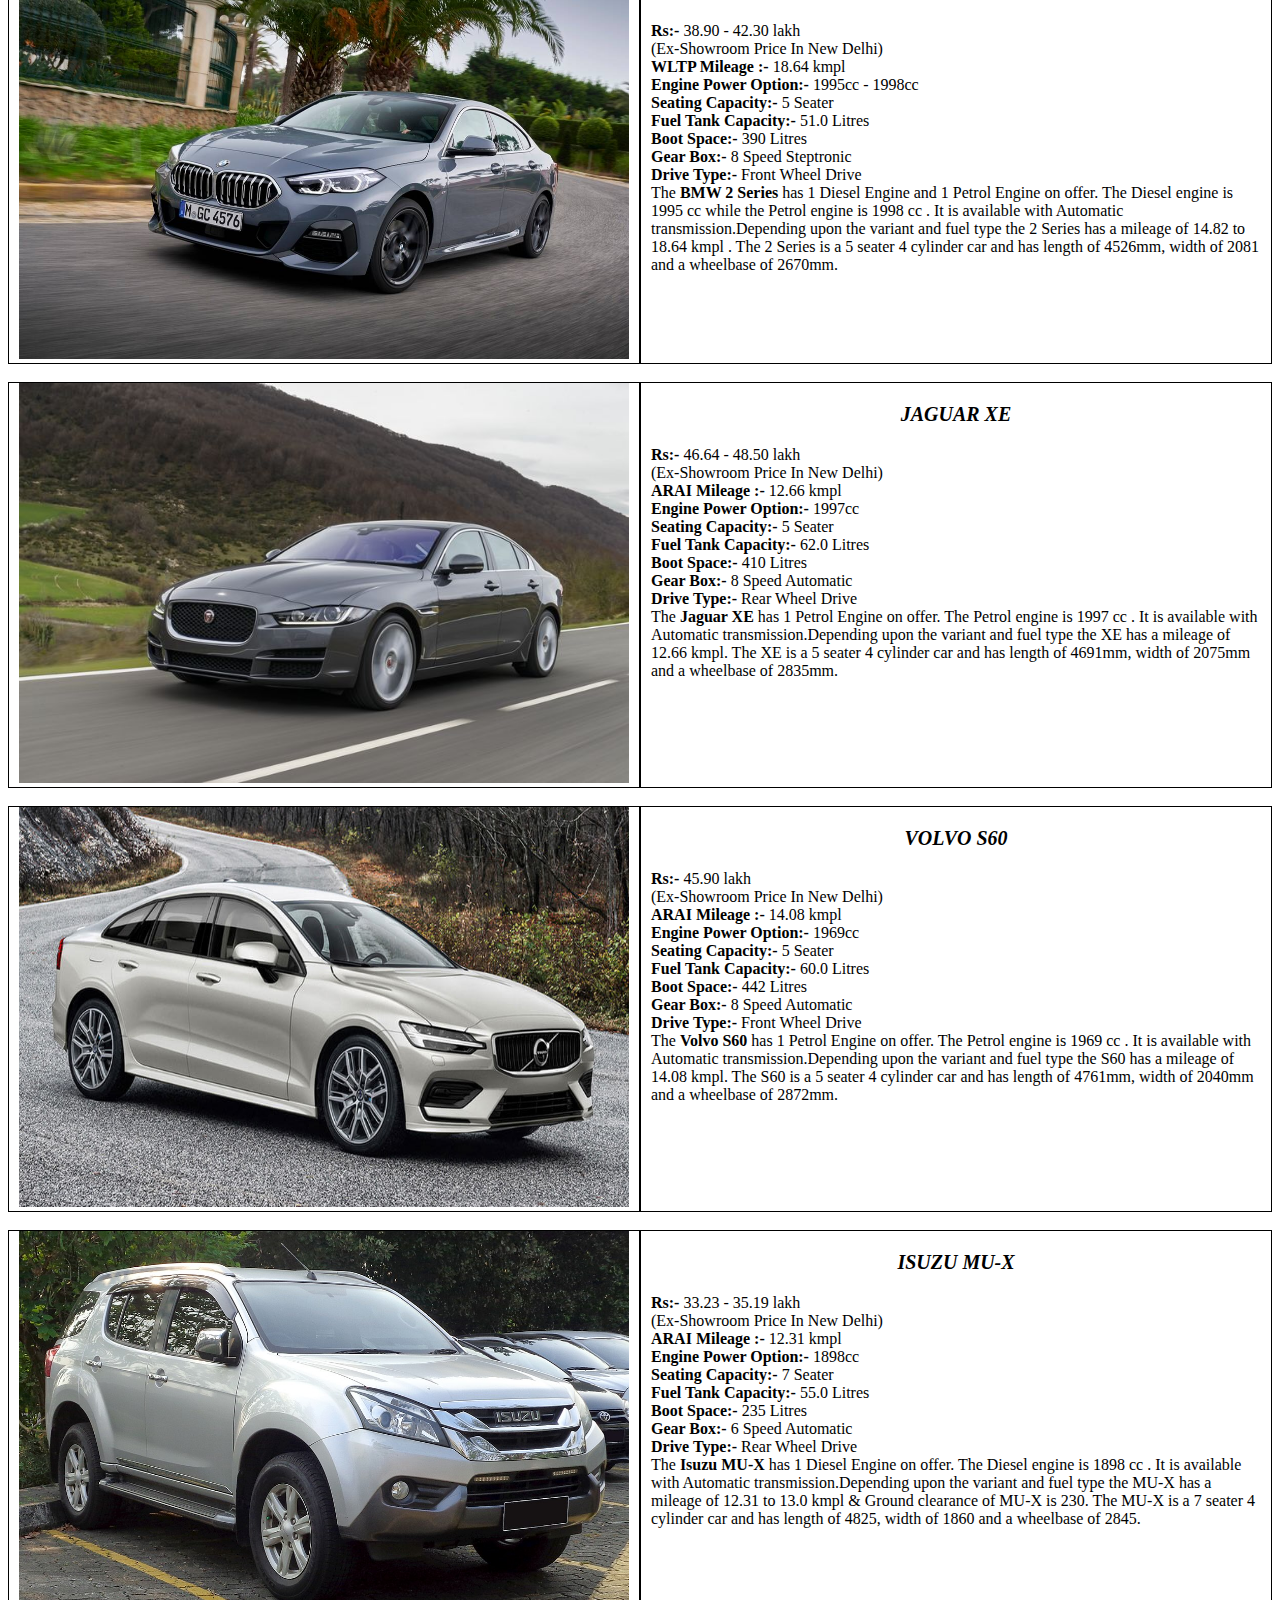
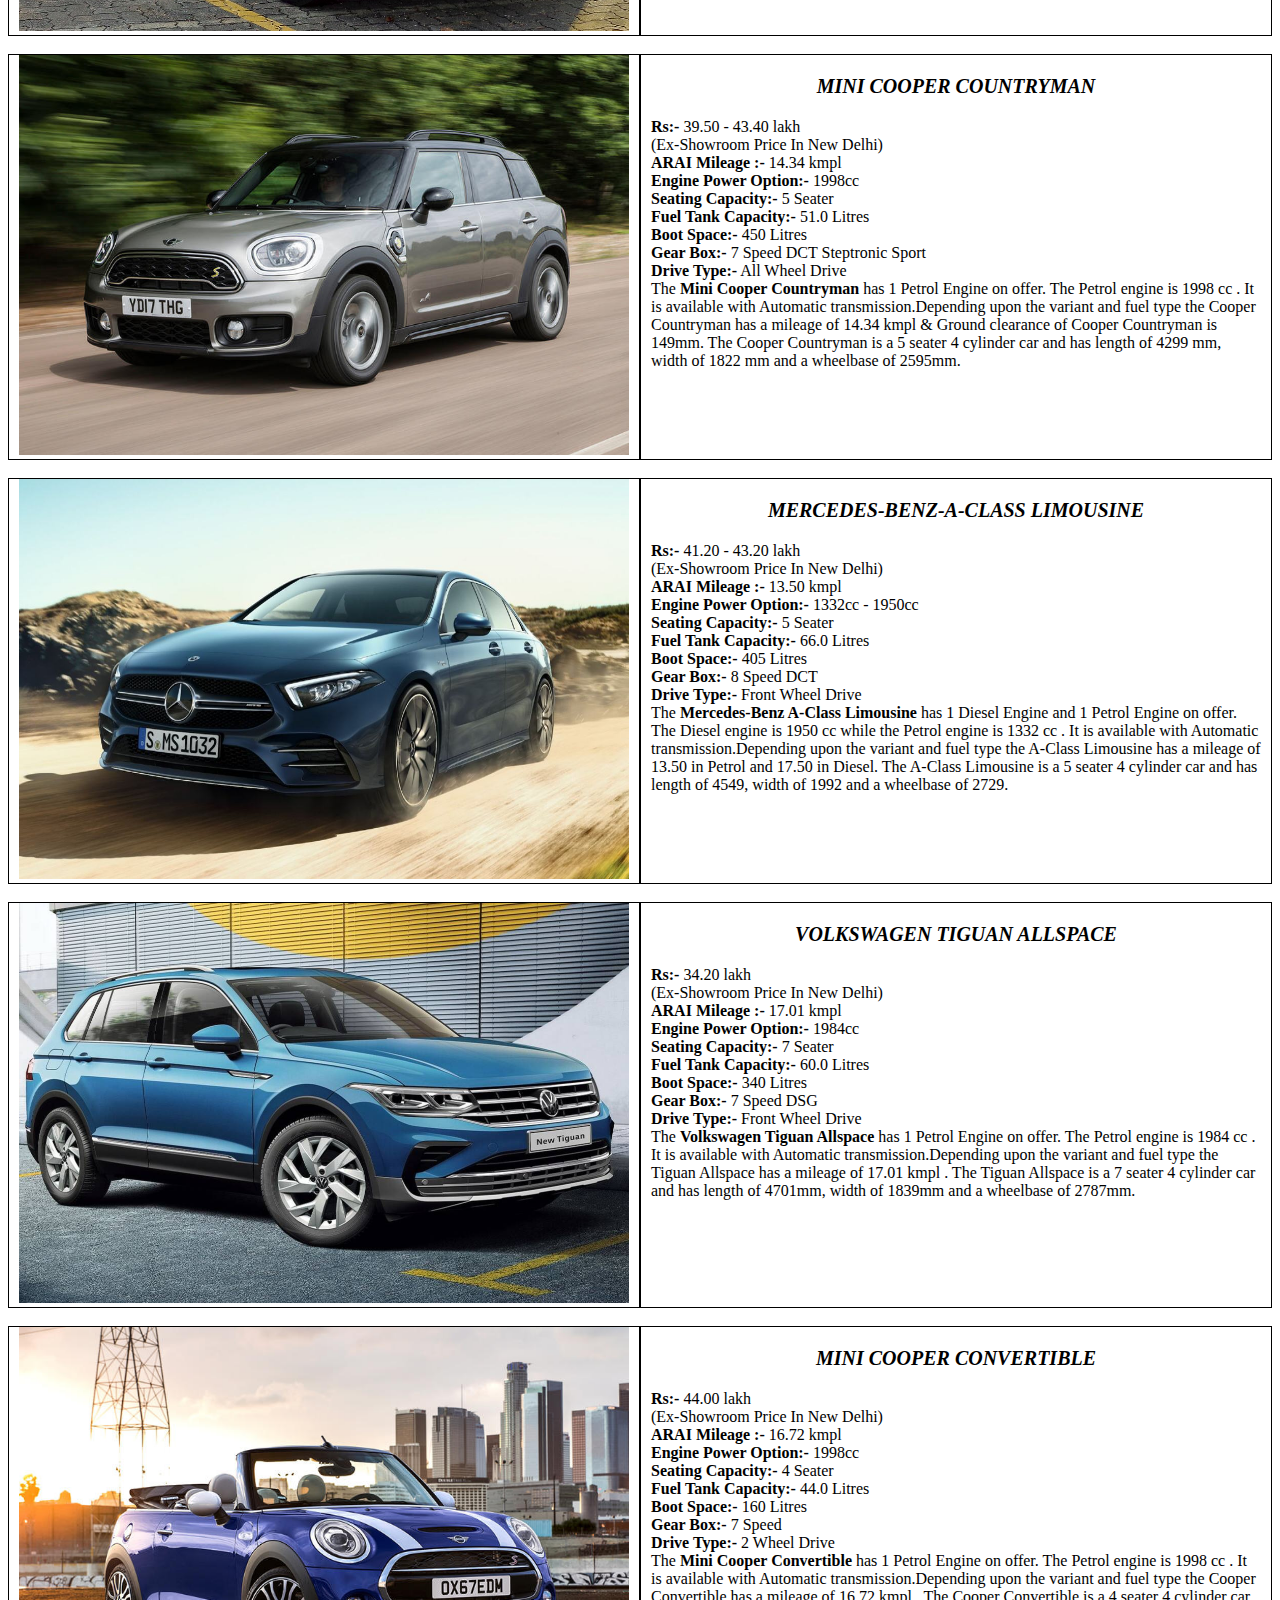
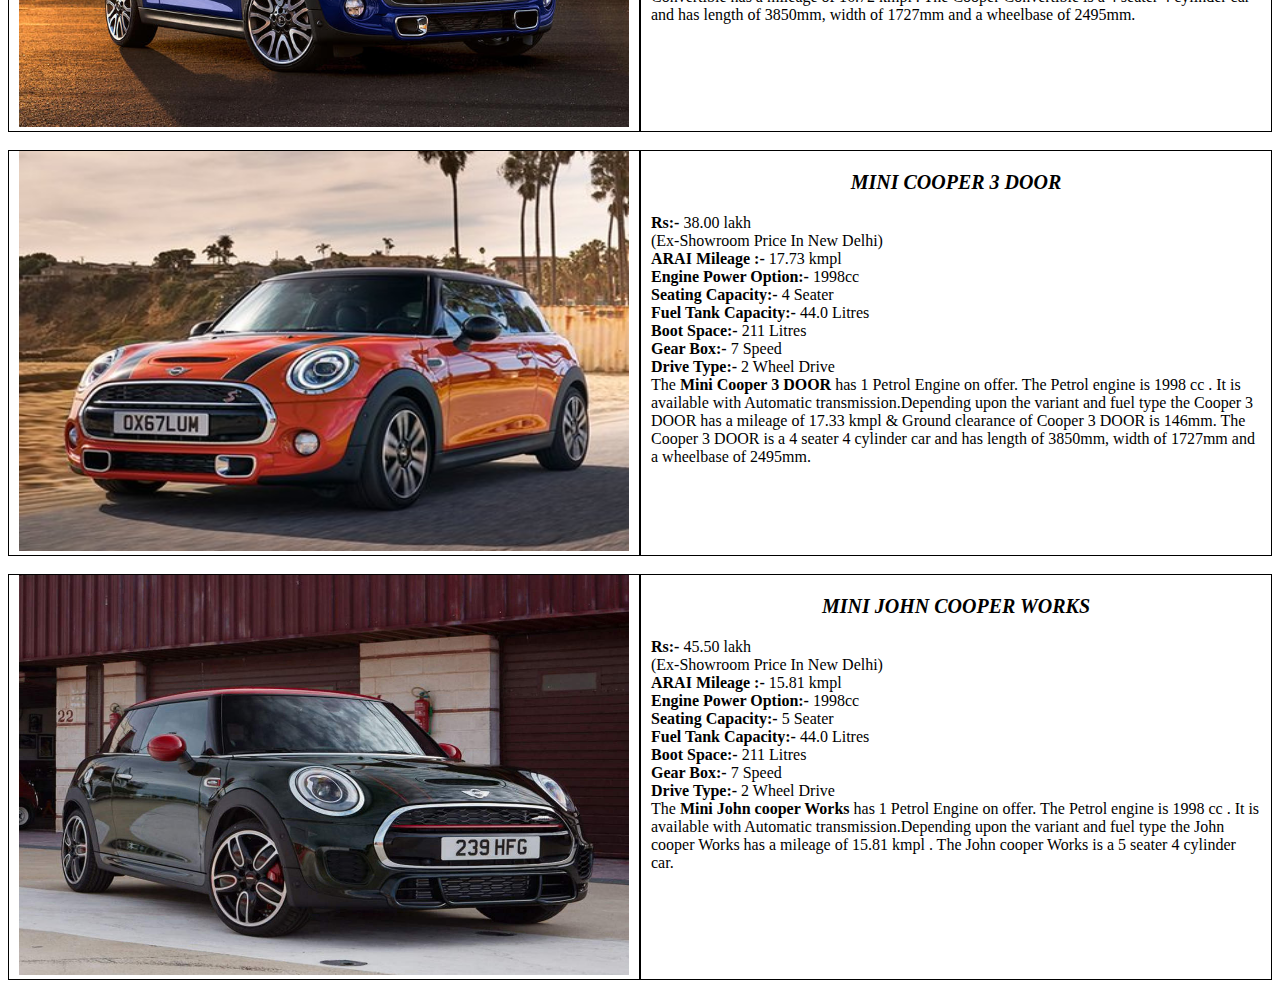
<file: under50lakhbf.html>
<!DOCTYPE html>
<html lang="en">
<head>
    <meta charset="UTF-8">
    <meta http-equiv="X-UA-Compatible" content="IE=edge">
    <meta name="viewport" content="width=device-width, initial-scale=1.0">
    <link href="https://cdn.jsdelivr.net/npm/bootstrap@5.1.1/dist/css/bootstrap.min.css" rel="stylesheet" integrity="sha384-F3w7mX95PdgyTmZZMECAngseQB83DfGTowi0iMjiWaeVhAn4FJkqJByhZMI3AhiU" crossorigin="anonymous" />
    <script src="https://cdn.jsdelivr.net/npm/bootstrap@5.1.1/dist/js/bootstrap.bundle.min.js" integrity="sha384-/bQdsTh/da6pkI1MST/rWKFNjaCP5gBSY4sEBT38Q/9RBh9AH40zEOg7Hlq2THRZ" crossorigin="anonymous"></script>
    <title>Budget fit cars</title>
    <style>
        #main{
            /* background-color:crimson; */
        }
.box{
    display:flex;
    
}
.info{
    border:1px solid black;
    /* padding:0px 50px; */
    width:50%;
    padding:0px 10px;
}
img{
    width:100%;
    max-height:400px;
    padding:0px;
    height:100vh;
    /* width:100vw; */
}
.firstline{
    text-align:center;
    font-size:20px;
    font-style: italic;
}
h1{
    text-align:center;
    font-size:30px;
    padding:10px;
    font-style: italic;
    color:brown;
}
@media only screen and (max-width:1000px){
    .box{
        display:block;
    }
    .info{
        /* display:inline-flexbox; */
        width:100%;
    }
    img{
        height:auto;
    }
}
    </style>
</head>
<body>
    
    <div id="main" class="container">
        <h1> Cars Under 50 lakh</h1>
    <div class="box ">
        <div id="img" class="info">
        <img src="fortuner2.jpeg" alt="" >
        </div>
        <div id="content" class="info" >
        <p class="firstline"> <b> TOYOTA FORTUNER </b></p>
        <p> <b> Rs:- </b> 30.72 - 42.33 lakh <br> (Ex-Showroom Price In New Delhi) <br>
             <b> ARAI Mileage :- </b>10.01 kmpl <br>         
            <b> Engine Power Option:-</b> 2694cc - 2755cc <br>
            <b> Seating Capacity:- </b> 7 Seater <br> 
            <b>Fuel Tank Capacity:-</b> 80.0 Litres <br> 
            <b>Boot Space:-</b> 296 Litres <br> 
         <b>Gear Box:-</b> 6 Speed Automatic/Manual <br>
          <b>Drive Type:-</b> 4 Wheel Drive <br> 
          The <b> Toyota Fortuner </b> has 1 Diesel Engine and 1 Petrol Engine on offer. The Diesel engine is 2755 cc while the Petrol engine is 2694 cc . It is available with Manual & Automatic transmission.Depending upon the variant and fuel type the Fortuner has a mileage of . The Fortuner is a 7 seater 4 cylinder car and has length of 4795mm, width of 1855mm and a wheelbase of 2745mm. </p>
        </div>
    </div>
    <br>
    <div class="box ">
        <div id="img" class="info">
        <img src="camry.jpg" alt="">
        </div>
        <div id="content" class="info">
        <p class="firstline"> <b> TOYOTA CAMRY </b></p>
        <p> <b> Rs:- </b>  41.20 lakh <br> (Ex-Showroom Price In New Delhi) <br>
             <b> ARAI Mileage :- </b>19.16 kmpl <br>         
            <b> Engine Power Option:-</b> 2487cc <br>
            <b> Seating Capacity:- </b> 5 Seater <br> 
            <b>Fuel Tank Capacity:-</b> 70.0 Litres <br> 
            <b>Boot Space:-</b> 524 Litres <br> 
         <b>Gear Box:-</b> Continuously Variable Transmission(CVT)  <br>
          <b>Drive Type:-</b> Front Wheel Drive <br> 
          The <B> Toyota Camry </B> has 1 Petrol Engine on offer. The Petrol engine is 2487 cc . It is available with Automatic transmission.Depending upon the variant and fuel type the Camry has a mileage of 19.16 kmpl & Ground clearance of Camry is 160mm. The Camry is a 5 seater 4 cylinder car and has length of 4885 mm, width of 1840 mm and a wheelbase of 2825 mm. </p>
        </div>
    </div>
    <br>
    <div class="box ">
        <div id="img" class="info">
        <img src="gloster.jpg" alt="">
        </div>
        <div id="content" class="info">
        <p class="firstline"> <b> MG GLOSTER </b></p>
        <p> <b> Rs:- </b>  29.98 - 37.68 lakh <br> (Ex-Showroom Price In New Delhi) <br>
             <b> ARAI Mileage :- </b>12.35 kmpl <br>         
            <b> Engine Power Option:-</b> 1996cc <br>
            <b> Seating Capacity:- </b> 6,7 Seater <br> 
            <b>Fuel Tank Capacity:-</b> 75.0 Litres <br> 
            <b>Boot Space:-</b> 343 Litres <br> 
         <b>Gear Box:-</b> 8 Speed Automatic  <br>
          <b>Drive Type:-</b> 4 Wheel Drive <br> 
          The <B> MG Gloster</B> has 1 Diesel Engine on offer. The Diesel engine is 1996 cc . It is available with Automatic transmission.Depending upon the variant and fuel type the Gloster has a mileage of 12.35 to 18.50 kmpl. The Gloster is a 7 seater 4 cylinder car and has length of 4985mm, width of 1926mm and a wheelbase of 2950mm. </p>
        </div>
    </div>
    <br>
    <div class="box ">
        <div id="img" class="info">
        <img src="mercedesgla.webp" alt="">
        </div>
        <div id="content" class="info">
        <p class="firstline"> <b> MERCEDES-BENZ GLA </b></p>
        <p> <b> Rs:- </b>  43.60 - 47.70 lakh <br> (Ex-Showroom Price In New Delhi) <br>
             <b> ARAI Mileage :- </b>13.70 kmpl <br>         
            <b> Engine Power Option:-</b> 1332cc - 1950cc <br>
            <b> Seating Capacity:- </b> 5 Seater <br> 
            <b>Fuel Tank Capacity:-</b> 50.0 Litres <br> 
            <b>Boot Space:-</b> 435 Litres <br> 
         <b>Gear Box:-</b> 8 Speed Automatic (Dual-clutch transmission)  <br>
          <b>Drive Type:-</b> All Wheel Drive <br> 
          The <B> Mercedes-Benz GLA</B> has 1 Diesel Engine and 1 Petrol Engine on offer. The Diesel engine is 1950 cc while the Petrol engine is 1332 cc . It is available with Automatic transmission.Depending upon the variant and fuel type the GLA has a mileage of 13.70 to 15.50 kmpl. The GLA is a 5 seater 4 cylinder car and has length of 4410mm, width of 2020mm and a wheelbase of 2729mm. </p>
        </div>
    </div>
    <br>
    <div class="box ">
        <div id="img" class="info">
        <img src="bmwx1.jpg" alt="">
        </div>
        <div id="content" class="info">
        <p class="firstline"> <b> BMW X1 </b></p>
        <p> <b> Rs:- </b>  39.50 - 43.50 lakh <br> (Ex-Showroom Price In New Delhi) <br>
             <b> ARAI Mileage :- </b>19.62 kmpl <br>         
            <b> Engine Power Option:-</b>  1995cc - 1998cc <br>
            <b> Seating Capacity:- </b> 5 Seater <br> 
            <b>Fuel Tank Capacity:-</b> 51.0 Litres <br> 
            <b>Boot Space:-</b> 505 Litres <br> 
         <b>Gear Box:-</b> 8 Speed Automatic (Dual-clutch transmission)  <br>
          <b>Drive Type:-</b> All Wheel Drive <br> 
          The <b> BMW X1</b> has 1 Diesel Engine and 1 Petrol Engine on offer. The Diesel engine is 1995 cc while the Petrol engine is 1998 cc . It is available with Automatic transmission.Depending upon the variant and fuel type the X1 has a mileage of 14.82 to 19.62 kmpl . The X1 is a 5 seater 4 cylinder car and has length of 4447mm, width of 2060mm and a wheelbase of 2670mm </p>
        </div>
    </div>
    <br>
    <div class="box ">
        <div id="img" class="info">
        <img src="audia4second.jpg" alt="">
        </div>
        <div id="content" class="info">
        <p class="firstline"> <b> AUDI A4 </b></p>
        <p> <b> Rs:- </b>  43.19 - 47.61 lakh <br> (Ex-Showroom Price In New Delhi) <br>
             <b> ARAI Mileage :- </b>17.42 kmpl <br>         
            <b> Engine Power Option:-</b>  1998cc <br>
            <b> Seating Capacity:- </b> 5 Seater <br> 
            <b>Fuel Tank Capacity:-</b> 54.0 Litres <br> 
            <b>Boot Space:-</b> 460 Litres <br> 
         <b>Gear Box:-</b> 7 Speed Stronic  <br>
          <b>Drive Type:-</b> Front Wheel Drive <br> 
          The <b> Audi A4</b> has 1 Petrol Engine on offer. The Petrol engine is 1998 cc . It is available with Automatic transmission.Depending upon the variant and fuel type the A4 has a mileage of 17.42 kmpl . The A4 is a 5 seater 4 cylinder car and has length of 4762mm, width of 1847mm and a wheelbase of 2819mm. </p>
        </div>
    </div>
    <br>
    <div class="box ">
        <div id="img" class="info">
        <img src="superb.webp" alt="">
        </div>
        <div id="content" class="info">
        <p class="firstline"> <b> SKODA SUPERB </b></p>
        <p> <b> Rs:- </b>  32.85 - 35.85 lakh <br> (Ex-Showroom Price In New Delhi) <br>
             <b> ARAI Mileage :- </b>15.10 kmpl <br>         
            <b> Engine Power Option:-</b>  1984cc <br>
            <b> Seating Capacity:- </b> 5 Seater <br> 
            <b>Fuel Tank Capacity:-</b> 66.0 Litres <br> 
            <b>Boot Space:-</b> 625 Litres <br> 
         <b>Gear Box:-</b> 7 Speed Automatic (Direct Shift Gearbox)  <br>
          <b>Drive Type:-</b> Front Wheel Drive <br> 
          The <b> Skoda Superb</b> has 1 Petrol Engine on offer. The Petrol engine is 1984 cc . It is available with Automatic transmission.Depending upon the variant and fuel type the Superb has a mileage of 15.1 kmpl . The Superb is a 5 seater 4 cylinder car and has length of 4869mm, width of 1864mm and a wheelbase of 2841mm </p>
        </div>
    </div>
    <br>
    <div class="box ">
        <div id="img" class="info">
        <img src="volvoxc40.webp" alt="">
        </div>
        <div id="content" class="info">
        <p class="firstline"> <b> VOLVO XC40 </b></p>
        <p> <b> Rs:- </b>  41.25 lakh <br> (Ex-Showroom Price In New Delhi) <br>
             <b> ARAI Mileage :- </b>14.49 kmpl <br>         
            <b> Engine Power Option:-</b>  1969cc <br>
            <b> Seating Capacity:- </b> 5 Seater <br> 
            <b>Fuel Tank Capacity:-</b> 54.0 Litres <br> 
            <b>Boot Space:-</b> 460 Litres <br> 
         <b>Gear Box:-</b> 8 Speed Automatic  <br>
          <b>Drive Type:-</b> Front Wheel Drive <br> 
          The <B> Volvo XC40</B> has 1 Petrol Engine on offer. The Petrol engine is 1969 cc . It is available with Automatic transmission.Depending upon the variant and fuel type the XC40 has a mileage of & Ground clearance of XC40 is 211mm. The XC40 is a 5 seater 4 cylinder car and has length of 4425mm, width of 2034mm and a wheelbase of 2702mm.</p>
        </div>
    </div>
    <br>
    <div class="box ">
        <div id="img" class="info">
        <img src="bmw3series.jpg" alt="">
        </div>
        <div id="content" class="info">
        <p class="firstline"> <b> BMW 3 SERIES </b></p>
        <p> <b> Rs:- </b>  44.90 - 62.90 lakh <br> (Ex-Showroom Price In New Delhi) <br>
             <b> ARAI Mileage :- </b>11.86 kmpl <br>         
            <b> Engine Power Option:-</b>  1995cc - 2998cc <br>
            <b> Seating Capacity:- </b> 5 Seater <br> 
            <b>Fuel Tank Capacity:-</b> 59.0 Litres <br> 
            <b>Boot Space:-</b> 480 Litres <br> 
         <b>Gear Box:-</b> 8 Speed Automatic  <br>
          <b>Drive Type:-</b> Rear Wheel Drive <br> 
          The <b> BMW 3 Series</b> has 1 Diesel Engine and 2 Petrol Engine on offer. The Diesel engine is 1995 cc while the Petrol engine is 1998 cc and 2998 cc . It is available with Automatic transmission.Depending upon the variant and fuel type the 3 Series has a mileage of 11.86 to 20.37 kmpl & Ground clearance of 3 Series is 165mm. The 3 Series is a 5 seater 6 cylinder car and has length of 4824mm, width of 1811 mm and a wheelbase of 2810 mm.</p>
        </div>
    </div>
    <br>
    <div class="box ">
        <div id="img" class="info">
        <img src="citroenc5.jpg" alt="">
        </div>
        <div id="content" class="info">
        <p class="firstline"> <b> CITROEN C5 AIRCROSS </b></p>
        <p> <b> Rs:- </b>  31.30 - 32.80 lakh <br> (Ex-Showroom Price In New Delhi) <br>
             <b> ARAI Mileage :- </b>18.60 kmpl <br>         
            <b> Engine Power Option:-</b>  1997cc <br>
            <b> Seating Capacity:- </b> 5 Seater <br> 
            <b>Fuel Tank Capacity:-</b> 52.5 Litres <br> 
            <b>Boot Space:-</b> 580 Litres <br> 
         <b>Gear Box:-</b> 8 Speed Automatic  <br>
          <b>Drive Type:-</b> Front Wheel Drive <br> 
          The <b> Citroen C5 Aircross </b>has 1 Diesel Engine on offer. The Diesel engine is 1997 cc . It is available with Automatic transmission.Depending upon the variant and fuel type the C5 Aircross has a mileage of 18.6 kmpl . The C5 Aircross is a 5 seater 4 cylinder car and has length of 4500mm, width of 2099mm and a wheelbase of 2730mm.</p>
        </div>
    </div>
    <br>
    <div class="box ">
        <div id="img" class="info">
        <img src="audiq2.webp" alt="">
        </div>
        <div id="content" class="info">
        <p class="firstline"> <b> AUDI Q2 </b></p>
        <p> <b> Rs:- </b>  34.99 - 48.89 lakh <br> (Ex-Showroom Price In New Delhi) <br>
             <b> WLTP Mileage :- </b>6.50 kmpl <br>         
            <b> Engine Power Option:-</b>  1984cc <br>
            <b> Seating Capacity:- </b> 5 Seater <br> 
            <b>Fuel Tank Capacity:-</b> 55.0 Litres <br> 
            <b>Boot Space:-</b> 335 Litres <br> 
         <b>Gear Box:-</b> 7 Speed Stronic  <br>
          <b>Drive Type:-</b> All Wheel Drive <br> 
          The <b> Audi Q2</b> has 1 Petrol Engine on offer. The Petrol engine is 1984 cc . It is available with Automatic transmission.Depending upon the variant and fuel type the Q2 has a mileage of 6.5 kmpl . The Q2 is a 5 seater 4 cylinder car and has length of 4318mm, width of 1805mm and a wheelbase of 2593mm.</p>
        </div>
    </div>
    <br>
    <div class="box ">
        <div id="img" class="info">
        <img src="bmw2series.jpg" alt="">
        </div>
        <div id="content" class="info">
        <p class="firstline"> <b> BMW 2 SERIES </b></p>
        <p> <b> Rs:- </b>  38.90 - 42.30 lakh <br> (Ex-Showroom Price In New Delhi) <br>
             <b> WLTP Mileage :- </b>18.64 kmpl <br>         
            <b> Engine Power Option:-</b>  1995cc - 1998cc <br>
            <b> Seating Capacity:- </b> 5 Seater <br> 
            <b>Fuel Tank Capacity:-</b> 51.0 Litres <br> 
            <b>Boot Space:-</b> 390 Litres <br> 
         <b>Gear Box:-</b> 8 Speed Steptronic  <br>
          <b>Drive Type:-</b> Front Wheel Drive <br> 
          The <B> BMW 2 Series</B> has 1 Diesel Engine and 1 Petrol Engine on offer. The Diesel engine is 1995 cc while the Petrol engine is 1998 cc . It is available with Automatic transmission.Depending upon the variant and fuel type the 2 Series has a mileage of 14.82 to 18.64 kmpl . The 2 Series is a 5 seater 4 cylinder car and has length of 4526mm, width of 2081 and a wheelbase of 2670mm.</p>
        </div>
    </div>
    <br>
    <div class="box ">
        <div id="img" class="info">
        <img src="jaguaexe.jpg" alt="">
        </div>
        <div id="content" class="info">
        <p class="firstline"> <b> JAGUAR XE </b></p>
        <p> <b> Rs:- </b>  46.64 - 48.50 lakh <br> (Ex-Showroom Price In New Delhi) <br>
             <b> ARAI Mileage :- </b>12.66 kmpl <br>         
            <b> Engine Power Option:-</b> 1997cc <br>
            <b> Seating Capacity:- </b> 5 Seater <br> 
            <b>Fuel Tank Capacity:-</b> 62.0 Litres <br> 
            <b>Boot Space:-</b> 410 Litres <br> 
         <b>Gear Box:-</b> 8 Speed Automatic  <br>
          <b>Drive Type:-</b> Rear Wheel Drive <br> 
          The <b> Jaguar XE</b> has 1 Petrol Engine on offer. The Petrol engine is 1997 cc . It is available with Automatic transmission.Depending upon the variant and fuel type the XE has a mileage of 12.66 kmpl. The XE is a 5 seater 4 cylinder car and has length of 4691mm, width of 2075mm and a wheelbase of 2835mm.</p>
        </div>
    </div>
    <br>
    <div class="box ">
        <div id="img" class="info">
        <img src="volvoS602.jpg" alt="">
        </div>
        <div id="content" class="info">
        <p class="firstline"> <b> VOLVO S60 </b></p>
        <p> <b> Rs:- </b>  45.90 lakh <br> (Ex-Showroom Price In New Delhi) <br>
             <b> ARAI Mileage :- </b>14.08 kmpl <br>         
            <b> Engine Power Option:-</b> 1969cc <br>
            <b> Seating Capacity:- </b> 5 Seater <br> 
            <b>Fuel Tank Capacity:-</b> 60.0 Litres <br> 
            <b>Boot Space:-</b> 442 Litres <br> 
         <b>Gear Box:-</b> 8 Speed Automatic  <br>
          <b>Drive Type:-</b> Front Wheel Drive <br> 
          The <b> Volvo S60</b> has 1 Petrol Engine on offer. The Petrol engine is 1969 cc . It is available with Automatic transmission.Depending upon the variant and fuel type the S60 has a mileage of 14.08 kmpl. The S60 is a 5 seater 4 cylinder car and has length of 4761mm, width of 2040mm and a wheelbase of 2872mm.</p>
        </div>
    </div>
    <br>
    <div class="box ">
        <div id="img" class="info">
        <img src="isuzumux.jpg" alt="">
        </div>
        <div id="content" class="info">
        <p class="firstline"> <b> ISUZU MU-X </b></p>
        <p> <b> Rs:- </b>  33.23 - 35.19 lakh <br> (Ex-Showroom Price In New Delhi) <br>
             <b> ARAI Mileage :- </b>12.31 kmpl <br>         
            <b> Engine Power Option:-</b> 1898cc <br>
            <b> Seating Capacity:- </b> 7 Seater <br> 
            <b>Fuel Tank Capacity:-</b> 55.0 Litres <br> 
            <b>Boot Space:-</b> 235 Litres <br> 
         <b>Gear Box:-</b> 6 Speed Automatic  <br>
          <b>Drive Type:-</b> Rear Wheel Drive <br> 
          The <b> Isuzu MU-X </b> has 1 Diesel Engine on offer. The Diesel engine is 1898 cc . It is available with Automatic transmission.Depending upon the variant and fuel type the MU-X has a mileage of 12.31 to 13.0 kmpl & Ground clearance of MU-X is 230. The MU-X is a 7 seater 4 cylinder car and has length of 4825, width of 1860 and a wheelbase of 2845.</p>
        </div>
    </div>
    <br>
    <div class="box ">
        <div id="img" class="info">
        <img src="countryman2.jpg" alt="">
        </div>
        <div id="content" class="info">
        <p class="firstline"> <b> MINI COOPER COUNTRYMAN </b></p>
        <p> <b> Rs:- </b>  39.50 - 43.40 lakh <br> (Ex-Showroom Price In New Delhi) <br>
             <b> ARAI Mileage :- </b>14.34 kmpl <br>         
            <b> Engine Power Option:-</b> 1998cc <br>
            <b> Seating Capacity:- </b> 5 Seater <br> 
            <b>Fuel Tank Capacity:-</b> 51.0 Litres <br> 
            <b>Boot Space:-</b> 450 Litres <br> 
         <b>Gear Box:-</b> 7 Speed DCT Steptronic Sport  <br>
          <b>Drive Type:-</b> All Wheel Drive <br> 
          The <b> Mini Cooper Countryman</b> has 1 Petrol Engine on offer. The Petrol engine is 1998 cc . It is available with Automatic transmission.Depending upon the variant and fuel type the Cooper Countryman has a mileage of 14.34 kmpl & Ground clearance of Cooper Countryman is 149mm. The Cooper Countryman is a 5 seater 4 cylinder car and has length of 4299 mm, width of 1822 mm and a wheelbase of 2595mm.</p>
        </div>
    </div>
    <br>
    <div class="box ">
        <div id="img" class="info">
        <img src="mercedesbenzaclass.jpg" alt="">
        </div>
        <div id="content" class="info">
        <p class="firstline"> <b> MERCEDES-BENZ-A-CLASS LIMOUSINE </b></p>
        <p> <b> Rs:- </b>  41.20 - 43.20 lakh <br> (Ex-Showroom Price In New Delhi) <br>
             <b> ARAI Mileage :- </b>13.50 kmpl <br>         
            <b> Engine Power Option:-</b> 1332cc - 1950cc <br>
            <b> Seating Capacity:- </b> 5 Seater <br> 
            <b>Fuel Tank Capacity:-</b> 66.0 Litres <br> 
            <b>Boot Space:-</b> 405 Litres <br> 
         <b>Gear Box:-</b> 8 Speed DCT   <br>
          <b>Drive Type:-</b> Front Wheel Drive <br> 
          The <b> Mercedes-Benz A-Class Limousine </b> has 1 Diesel Engine and 1 Petrol Engine on offer. The Diesel engine is 1950 cc while the Petrol engine is 1332 cc . It is available with Automatic transmission.Depending upon the variant and fuel type the A-Class Limousine has a mileage of 13.50 in Petrol and 17.50 in Diesel. The A-Class Limousine is a 5 seater 4 cylinder car and has length of 4549, width of 1992 and a wheelbase of 2729.</p>
        </div>
    </div>
    <br>
    <div class="box ">
        <div id="img" class="info">
        <img src="tiguan.jpg" alt="">
        </div>
        <div id="content" class="info">
        <p class="firstline"> <b> VOLKSWAGEN TIGUAN ALLSPACE </b></p>
        <p> <b> Rs:- </b> 34.20 lakh <br> (Ex-Showroom Price In New Delhi) <br>
             <b> ARAI Mileage :- </b>17.01 kmpl <br>         
            <b> Engine Power Option:-</b> 1984cc <br>
            <b> Seating Capacity:- </b> 7 Seater <br> 
            <b>Fuel Tank Capacity:-</b> 60.0 Litres <br> 
            <b>Boot Space:-</b> 340 Litres <br> 
         <b>Gear Box:-</b> 7 Speed DSG   <br>
          <b>Drive Type:-</b> Front Wheel Drive <br> 
          The <b> Volkswagen Tiguan Allspace </b> has 1 Petrol Engine on offer. The Petrol engine is 1984 cc . It is available with Automatic transmission.Depending upon the variant and fuel type the Tiguan Allspace has a mileage of 17.01 kmpl . The Tiguan Allspace is a 7 seater 4 cylinder car and has length of 4701mm, width of 1839mm and a wheelbase of 2787mm.</p>
        </div>
    </div>
    <br>
    <div class="box ">
        <div id="img" class="info">
        <img src="cooperconvert.jpg" alt="">
        </div>
        <div id="content" class="info">
        <p class="firstline"> <b> MINI COOPER CONVERTIBLE </b></p>
        <p> <b> Rs:- </b> 44.00 lakh <br> (Ex-Showroom Price In New Delhi) <br>
             <b> ARAI Mileage :- </b>16.72 kmpl <br>         
            <b> Engine Power Option:-</b> 1998cc <br>
            <b> Seating Capacity:- </b> 4 Seater <br> 
            <b>Fuel Tank Capacity:-</b> 44.0 Litres <br> 
            <b>Boot Space:-</b> 160 Litres <br> 
         <b>Gear Box:-</b> 7 Speed    <br>
          <b>Drive Type:-</b> 2 Wheel Drive <br> 
          The<b> Mini Cooper Convertible</b> has 1 Petrol Engine on offer. The Petrol engine is 1998 cc . It is available with Automatic transmission.Depending upon the variant and fuel type the Cooper Convertible has a mileage of 16.72 kmpl . The Cooper Convertible is a 4 seater 4 cylinder car and has length of 3850mm, width of 1727mm and a wheelbase of 2495mm.</p>
        </div>
    </div>
    <br>
    <div class="box ">
        <div id="img" class="info">
        <img src="cooper3door.jpg" alt="">
        </div>
        <div id="content" class="info">
        <p class="firstline"> <b> MINI COOPER 3 DOOR </b></p>
        <p> <b> Rs:- </b> 38.00 lakh <br> (Ex-Showroom Price In New Delhi) <br>
             <b> ARAI Mileage :- </b>17.73 kmpl <br>         
            <b> Engine Power Option:-</b> 1998cc <br>
            <b> Seating Capacity:- </b> 4 Seater <br> 
            <b>Fuel Tank Capacity:-</b> 44.0 Litres <br> 
            <b>Boot Space:-</b> 211 Litres <br> 
         <b>Gear Box:-</b> 7 Speed    <br>
          <b>Drive Type:-</b> 2 Wheel Drive <br> 
          The<b> Mini Cooper 3 DOOR</b> has 1 Petrol Engine on offer. The Petrol engine is 1998 cc . It is available with Automatic transmission.Depending upon the variant and fuel type the Cooper 3 DOOR has a mileage of 17.33 kmpl & Ground clearance of Cooper 3 DOOR is 146mm. The Cooper 3 DOOR is a 4 seater 4 cylinder car and has length of 3850mm, width of 1727mm and a wheelbase of 2495mm.</p>
        </div>
    </div>
    <br>
    <div class="box ">
        <div id="img" class="info">
        <img src="johncooper.jpg" alt="">
        </div>
        <div id="content" class="info">
        <p class="firstline"> <b> MINI JOHN COOPER WORKS  </b></p>
        <p> <b> Rs:- </b> 45.50 lakh <br> (Ex-Showroom Price In New Delhi) <br>
             <b> ARAI Mileage :- </b>15.81 kmpl <br>         
            <b> Engine Power Option:-</b> 1998cc <br>
            <b> Seating Capacity:- </b> 5 Seater <br> 
            <b>Fuel Tank Capacity:-</b> 44.0 Litres <br> 
            <b>Boot Space:-</b> 211 Litres <br> 
         <b>Gear Box:-</b> 7 Speed    <br>
          <b>Drive Type:-</b> 2 Wheel Drive <br> 
          The<b> Mini John cooper Works</b> has 1 Petrol Engine on offer. The Petrol engine is 1998 cc . It is available with Automatic transmission.Depending upon the variant and fuel type the John cooper Works has a mileage of 15.81 kmpl . The John cooper Works is a 5 seater 4 cylinder car.</p>
        </div>
    </div>
    <br>
</file>
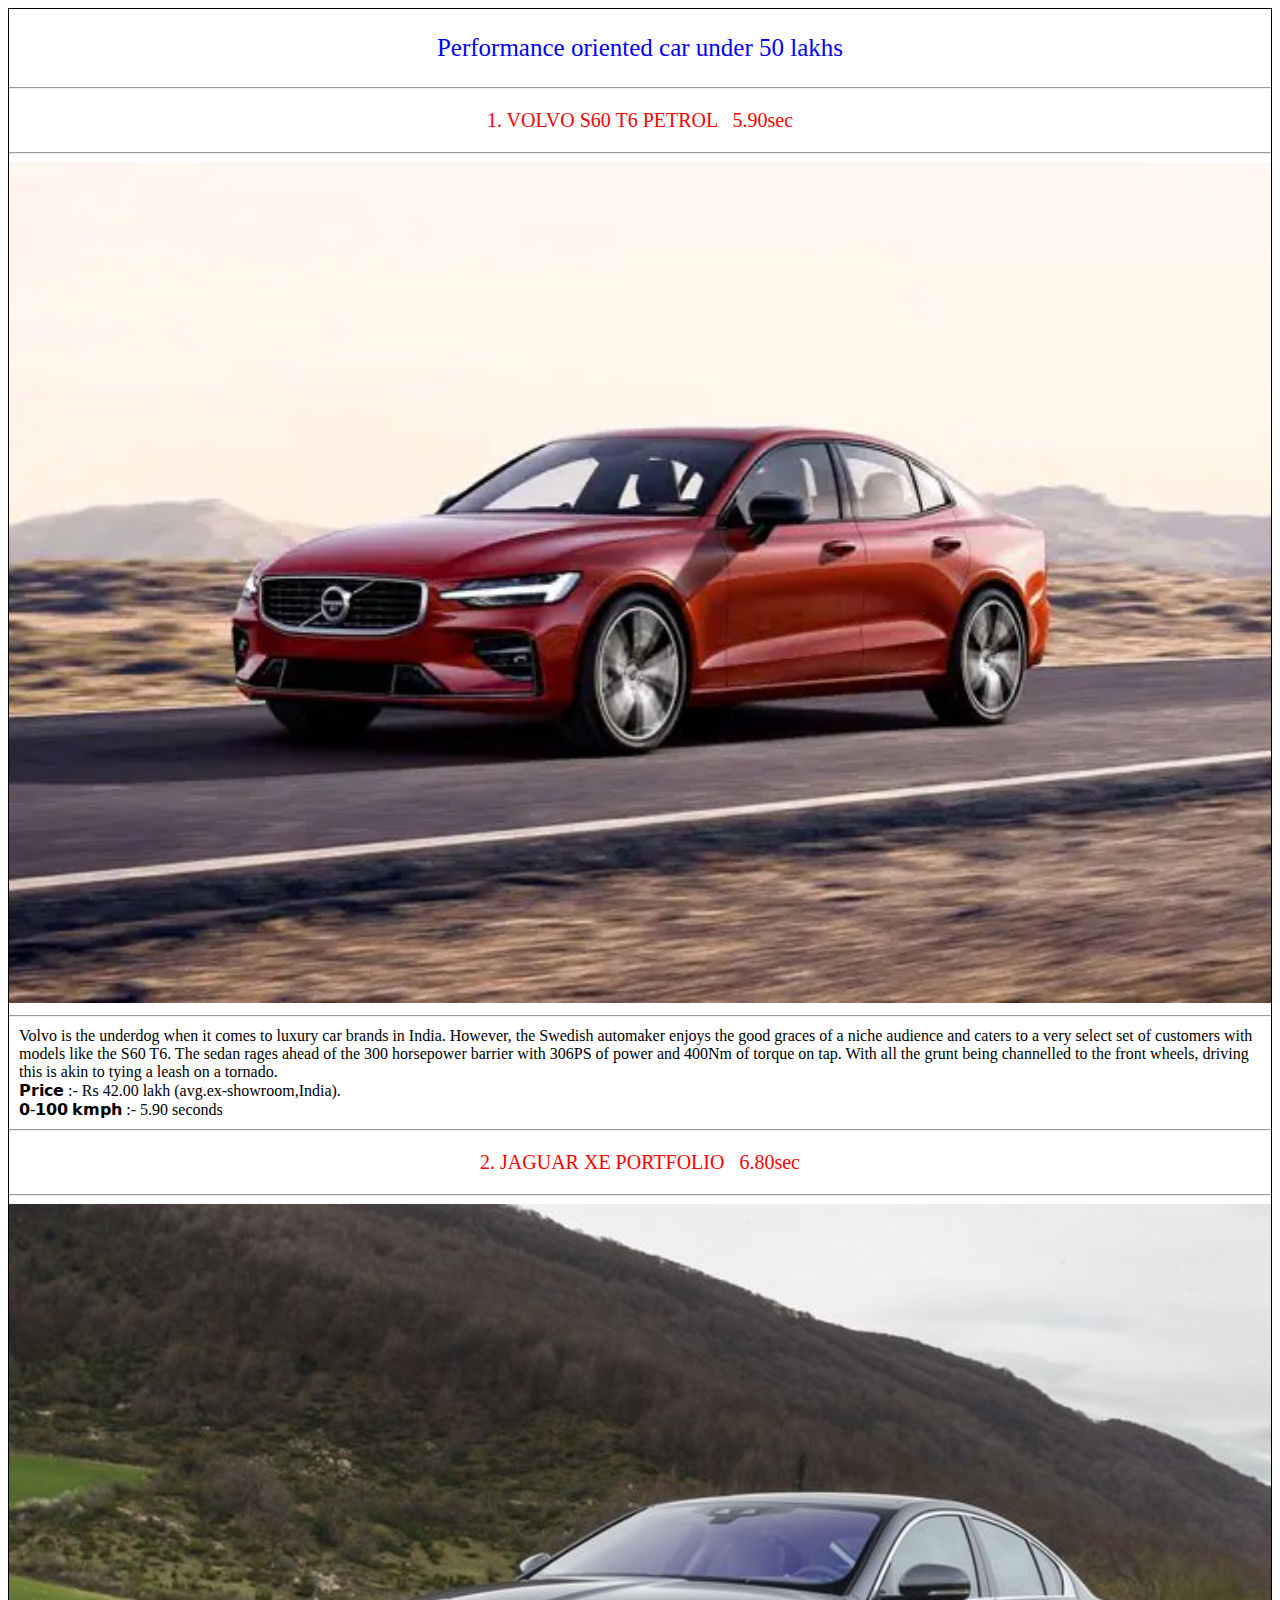
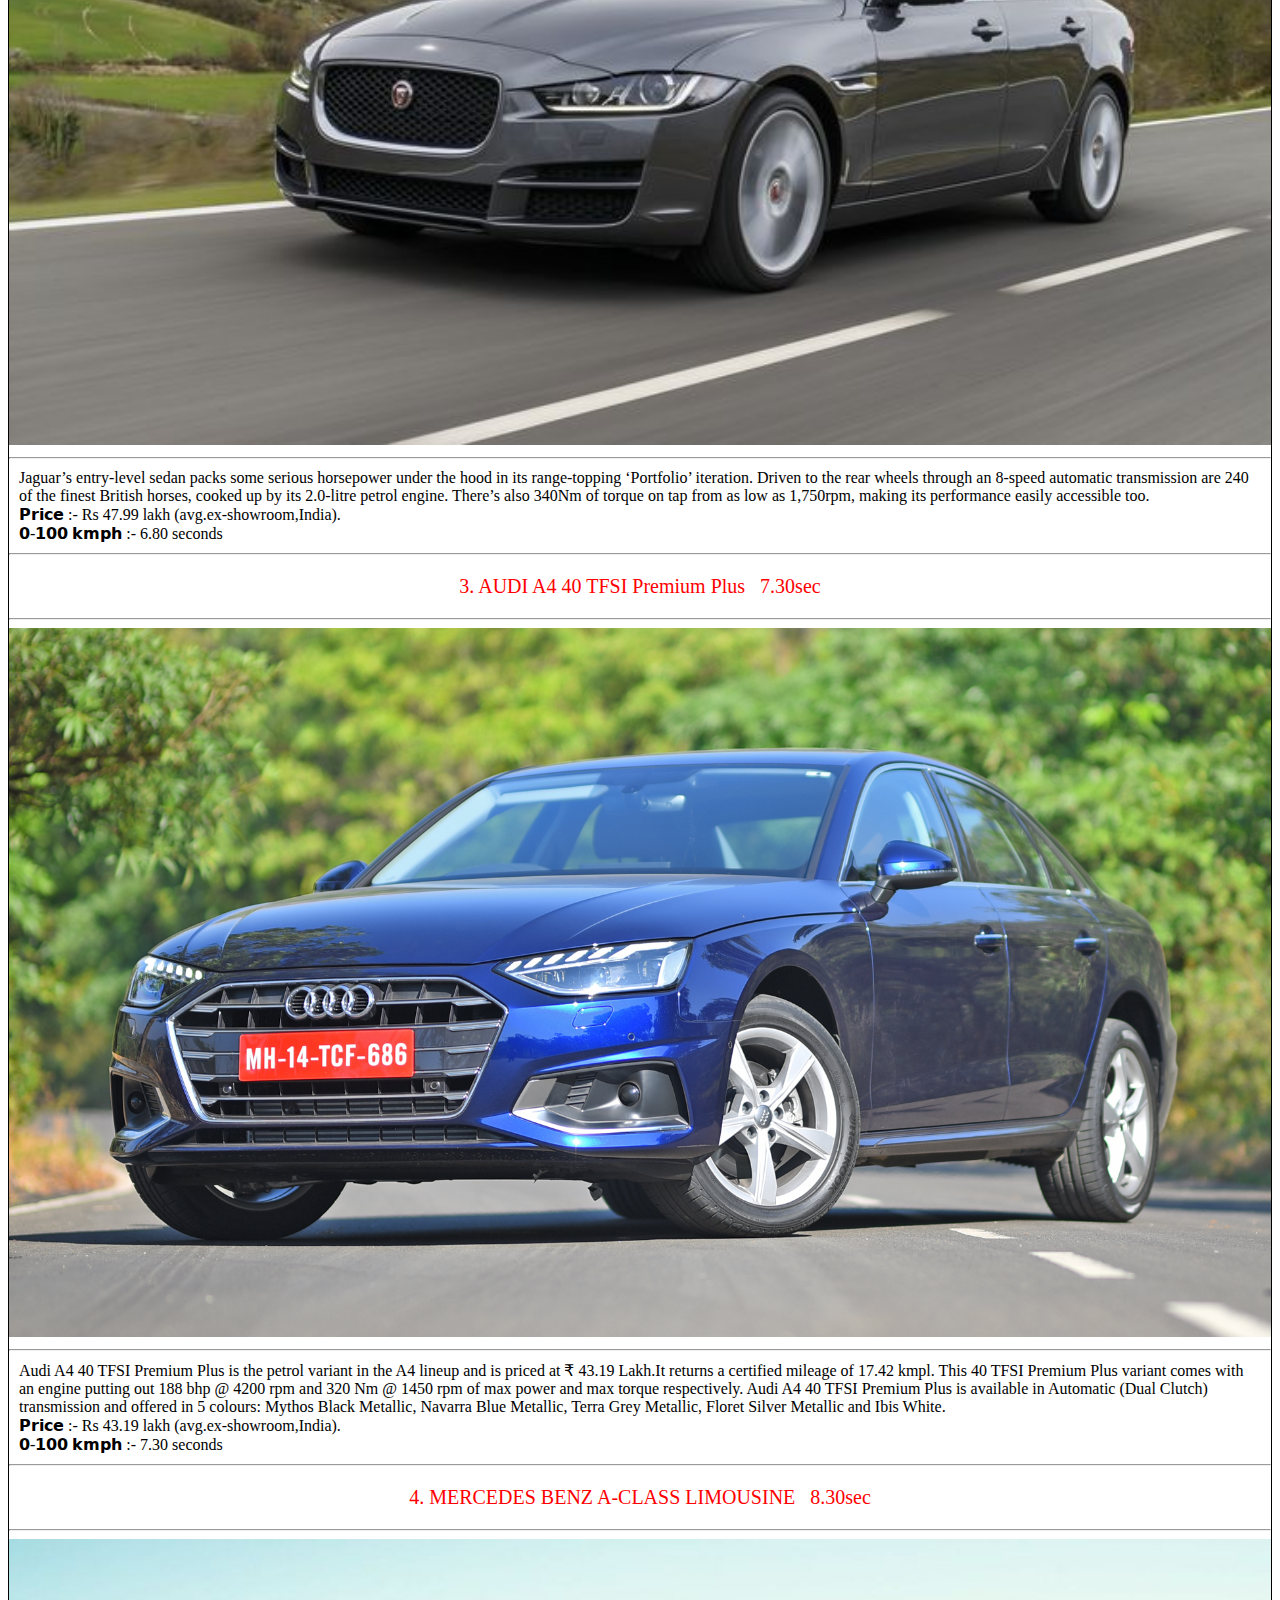
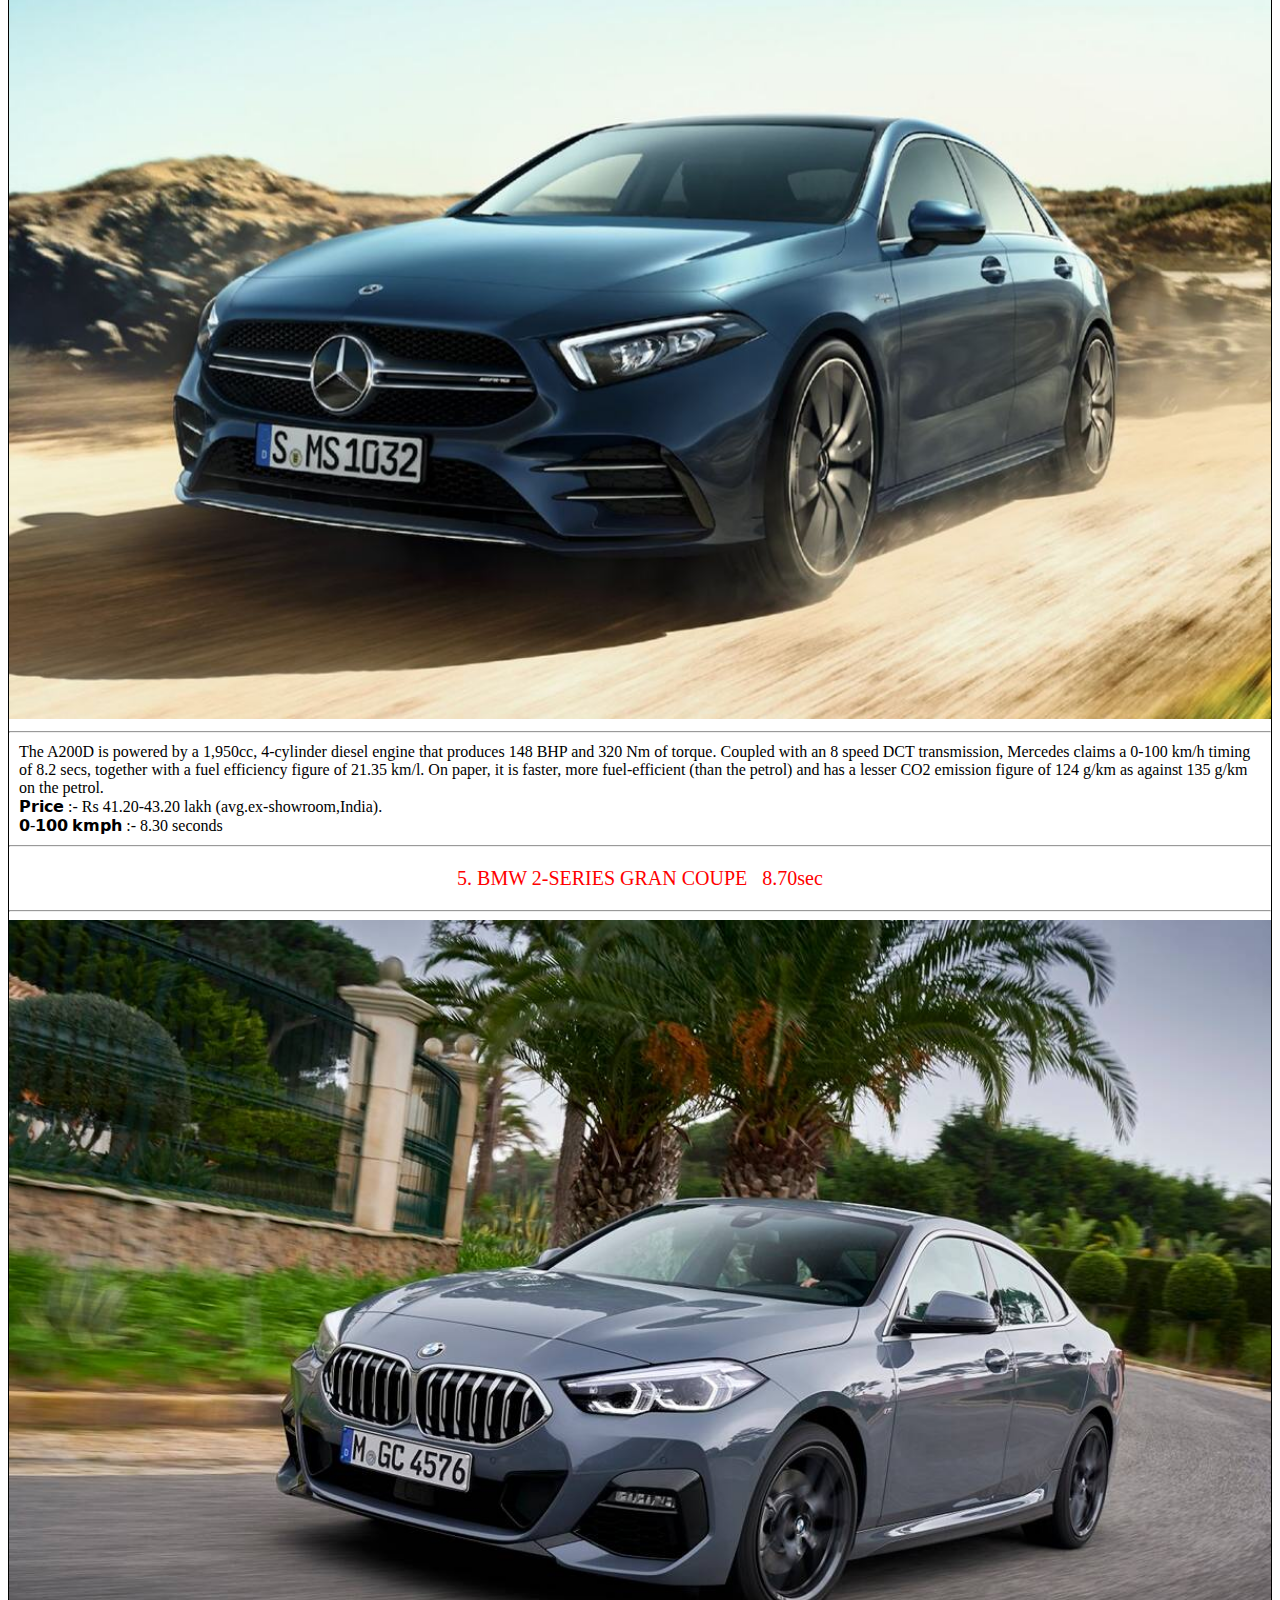
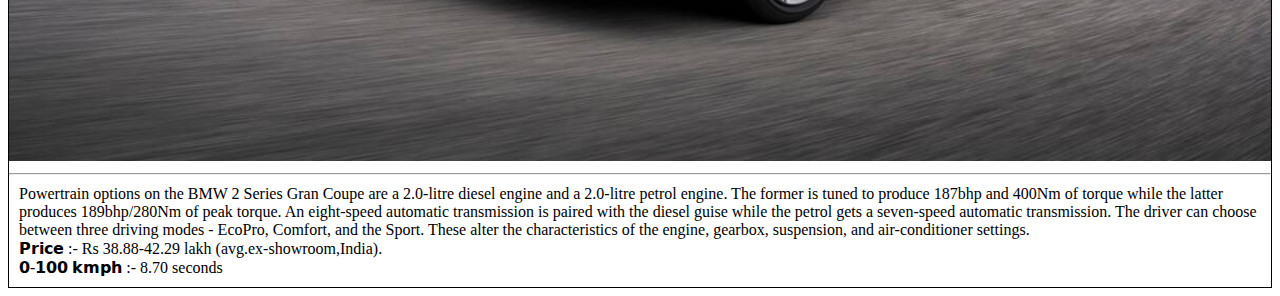
<file: under50lkhpo.html>
<!DOCTYPE html>
<html lang="en">
<head>
    <meta charset="UTF-8">
    <meta http-equiv="X-UA-Compatible" content="IE=edge">
    <meta name="viewport" content="width=device-width, initial-scale=1.0">
    <link href="https://cdn.jsdelivr.net/npm/bootstrap@5.1.1/dist/css/bootstrap.min.css" rel="stylesheet" integrity="sha384-F3w7mX95PdgyTmZZMECAngseQB83DfGTowi0iMjiWaeVhAn4FJkqJByhZMI3AhiU" crossorigin="anonymous" />
    <script src="https://cdn.jsdelivr.net/npm/bootstrap@5.1.1/dist/js/bootstrap.bundle.min.js" integrity="sha384-/bQdsTh/da6pkI1MST/rWKFNjaCP5gBSY4sEBT38Q/9RBh9AH40zEOg7Hlq2THRZ" crossorigin="anonymous"></script>
    <title>Performance oriented car</title>
    <style>
        .carheading{
    font-size:20px;text-align:center;
    color:red;
}
.carimg{
    width:100%;
    height:auto;
}
#under50lakh{
    border:1px solid black;
    /* margin: 0px 300px; */
}
.info{
    margin:10px;
    display:flex;
}
#para{
    font-size:25px;
    text-align:center;
    color:blue;
}
    </style>
    </head>
    <body>
        <div id="under50lakh"  class="container col-xxl-8 col-xl-10 col-lg-12 col-md-12 col-sm-12">
        <p id = "para">Performance oriented car under 50 lakhs </p><hr>
        <div id="volvo">
            <p class="carheading"> 1. VOLVO S60 T6 PETROL &nbsp; 5.90sec</p> <hr>
            <img src="Volvos60.jpg" class="carimg"> <hr>
            <p class="info">Volvo is the underdog when it comes to luxury car brands in India. However, the Swedish automaker enjoys the good graces of a niche audience and caters to a very select set of customers with models like the S60 T6. The sedan rages ahead of the 300 horsepower barrier with 306PS of power and 400Nm of torque on tap. With all the grunt  being channelled to the front wheels, driving this is akin to tying a leash on a tornado.<br>
        𝗣𝗿𝗶𝗰𝗲 :- Rs 42.00 lakh (avg.ex-showroom,India). <br>
        𝟬-𝟭𝟬𝟬 𝗸𝗺𝗽𝗵 :- 5.90 seconds </p>
           </div><hr>
        <div id="Jaguarxe">
          <p class="carheading"> 2. JAGUAR XE PORTFOLIO &nbsp; 6.80sec</p> <hr>
          <img src="jaguaexe.jpg" class="carimg"> <hr>
          <p class="info">Jaguar’s entry-level sedan packs some serious horsepower under the hood in its range-topping ‘Portfolio’ iteration. Driven to the rear wheels through an 8-speed automatic transmission are 240 of the finest British horses, cooked up by its 2.0-litre petrol engine. There’s also 340Nm of torque on tap from as low as 1,750rpm, making its performance easily accessible too.<br>
      𝗣𝗿𝗶𝗰𝗲 :- Rs 47.99 lakh (avg.ex-showroom,India). <br>
      𝟬-𝟭𝟬𝟬 𝗸𝗺𝗽𝗵 :- 6.80 seconds </p>
         </div><hr>
           <div id="audia4">
            <p class="carheading"> 3. AUDI A4 40 TFSI Premium Plus &nbsp; 7.30sec</p> <hr>
            <img src="audia4.jpg" class="carimg"> <hr>
            <p class="info">Audi A4 40 TFSI Premium Plus is the petrol variant in the A4 lineup and is priced at ₹ 43.19 Lakh.It returns a certified mileage of 17.42 kmpl. This 40 TFSI Premium Plus variant comes with an engine putting out 188 bhp @ 4200 rpm and 320 Nm @ 1450 rpm of max power and max torque respectively. Audi A4 40 TFSI Premium Plus is available in Automatic (Dual Clutch) transmission and offered in 5 colours: Mythos Black Metallic, Navarra Blue Metallic, Terra Grey Metallic, Floret Silver Metallic and Ibis White. <br>
               𝗣𝗿𝗶𝗰𝗲 :- Rs 43.19 lakh (avg.ex-showroom,India). <br>
        𝟬-𝟭𝟬𝟬 𝗸𝗺𝗽𝗵 :- 7.30 seconds </p>
           </div><hr>
           <div id="mercedesaclass">
            <p class="carheading"> 4. MERCEDES BENZ A-CLASS LIMOUSINE &nbsp; 8.30sec</p> <hr>
            <img src="mercedesbenzaclass.jpg" class="carimg"> <hr>
            <p class="info">The A200D is powered by a 1,950cc, 4-cylinder diesel engine that produces 148 BHP and 320 Nm of torque. Coupled with an 8 speed DCT transmission, Mercedes claims a 0-100 km/h timing of 8.2 secs, together with a fuel efficiency figure of 21.35 km/l. On paper, it is faster, more fuel-efficient (than the petrol) and has a lesser CO2 emission figure of 124 g/km as against 135 g/km on the petrol. <br>
               𝗣𝗿𝗶𝗰𝗲 :- Rs 41.20-43.20 lakh (avg.ex-showroom,India). <br>
        𝟬-𝟭𝟬𝟬 𝗸𝗺𝗽𝗵 :- 8.30 seconds </p>
           </div><hr>
           <div id="bmw2series">
            <p class="carheading"> 5. BMW 2-SERIES GRAN COUPE &nbsp; 8.70sec</p> <hr>
            <img src="bmw2series.jpg" class="carimg"> <hr>
            <p class="info">Powertrain options on the BMW 2 Series Gran Coupe are a 2.0-litre diesel engine and a 2.0-litre petrol engine. The former is tuned to produce 187bhp and 400Nm of torque while the latter produces 189bhp/280Nm of peak torque. An eight-speed automatic transmission is paired with the diesel guise while the petrol gets a seven-speed automatic transmission. The driver can choose between three driving modes - EcoPro, Comfort, and the Sport. These alter the characteristics of the engine, gearbox, suspension, and air-conditioner settings. <br>
               𝗣𝗿𝗶𝗰𝗲 :- Rs 38.88-42.29 lakh (avg.ex-showroom,India). <br>
        𝟬-𝟭𝟬𝟬 𝗸𝗺𝗽𝗵 :- 8.70 seconds </p>
           </div>
        </div>  
    </body>
</file>
<file: style.css>
.sticky{
    position:fixed;
    top:0;
    width:100%;
}
.style{
    background-image: url('carimg3-min.jpg');
    background-repeat: no-repeat;
    background-size: cover;
    background-position-x: calc((100%-100vw)/2);


}
.navigation{
    text-decoration: none;
    color:whitesmoke;
}

#title{ 
    margin-left:50px;
    margin-right:50px;
}
#heading{
    font-size:25px;
    font-style: italic;
    background-color:goldenrod;
    text-align:center;
    margin-top: 0%;  
}
#line1{
    padding:5px 0px 0px 0px;
    margin:0px;
    font-style:italic;
    font-size:30px;
    color:white;
    
}
.nav{
    background-color:rgba(0, 0, 0, 0.774);
    font-size:20px;
    width:100%;
}
.dropdown-item{
    color:black;
}
#start{
    padding:200px 100px 0px 100px;
    font-style: italic;
    color:white;
    font-size:30px;
}
#btn{
    font-style:italic;
}
/* #secondpage{
    display: block;
} */
#heading2{
    font-size:40px;
    text-align:center;
    color:red;
    font-style: italic;
}
.intro{
    padding:10px 0px 30px 0px;
    /* background-color:black; */
}
.para{
    font-size:50px;
    padding:20px 0px;
    font-style: italic;
    text-align:center;
    color:blue;
}
.carheading{
    font-size:20px;text-align:center;
    color:red;
}
.carimg{
    width:100%;
    height:auto;
}
#under10lakh{
    border:1px solid black;
    /* margin: 0px 300px; */
}
.info{
    margin:10px;
    display:flex;
}
.anchor{
text-decoration: none;
color:white;
}
.introductory{
    display:flex;
}
.boxheading{
    font-style: italic;
    color:red;
    font-size:18px;
}
.boxes{
    border: 1px solid black;
    width: 25%;
    text-align:center;
    /* margin:0px 50px; */
}
.btnbox{
    background-color:blue;
    color:white;
    border-radius:
}
.footer{
    font-size:20px;
    text-align:center;
    margin:0px;
}

@media only screen and (max-width:1000px){
    .introductory{
        display:block;
        margin:60px;
    }
    #texteditor{
        font-size: 35px;
        margin-top: 10px;
    }
    #line1{
        font-size:40px;
        margin-top: 2px;
    }
    .font{
        font-size: 30px;
        margin-top: 10px;
    }
   
    .boxes{
        width:100%;
        /* margin:auto; */
    }
    img{
        height:auto;
        width:auto;
        margin:auto;
    }
    .btnbox{
        height:50px;
        padding:0 35 0 35 px;
        font-size:30px;
    }
    .boxheading{
        margin:0px;
        font-size:40px;
    }
    .para{
        margin:0px;
        padding:0px;
    }
    
 #start{
     padding-top: 60%;
     font-size:40px;
 } 
 #btn{
     font-size:30px;
     padding:0px 20px;
 }
 .footer{
    font-size:30px;
    text-align:center;
    margin:0px;
}
 
}
</file>
